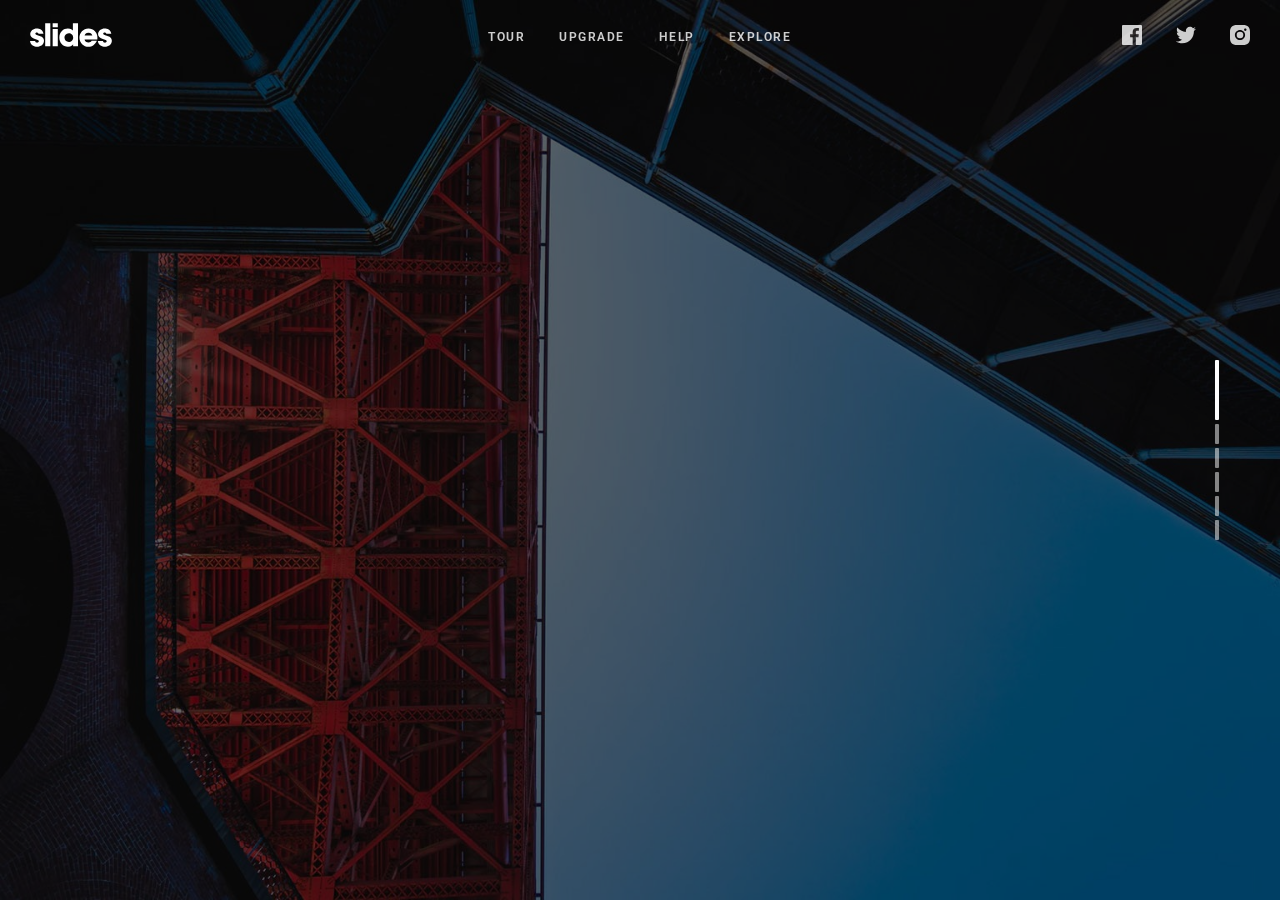
<file: Animated Landing Page Website Template/index.html>
<!doctype html>
<html>
<head>
	<meta charset="UTF-8">
	<meta name="viewport" content="width=device-width, height=device-height, initial-scale=1.0, viewport-fit=cover">
	<meta name="apple-mobile-web-app-capable" content="yes" />

	<!-- Page Title -->
	<title>New Template — Slides 4.1 Template Generator</title>

	<!-- Compressed Styles -->
	<link href="css/slides.min.css?41331" rel="stylesheet" type="text/css">

	<!-- Custom Styles -->
	<!-- <link href="css/custom.css" rel="stylesheet" type="text/css"> -->

	<!-- jQuery 3.3.1 -->
	<script src="https://ajax.googleapis.com/ajax/libs/jquery/3.3.1/jquery.min.js"></script>

	<!-- Compressed Scripts -->
	<script src="js/slides.min.js?41331" type="text/javascript"></script>

	<!-- Custom Scripts -->
	<!-- <script src="js/custom.js" type="text/javascript"></script> -->

	<!-- Fonts and Material Icons -->
	<link rel="stylesheet" as="font" href="https://fonts.googleapis.com/css?family=Roboto:100,300,400,500,600,700|Material+Icons"/>
 
</head>
<body class="slides chain simplifiedMobile animated">
		
<!-- SVG Library -->
<svg xmlns="http://www.w3.org/2000/svg" style="display:none">
  
  <symbol id="logo" viewBox="0 0 106 31"><title>Slides Framework</title><path d="M17.413 14.04c-.56-5.84-5.6-7-8.52-7-4.6 0-8.6 2.92-8.6 7.52 0 3 2.4 4.88 5.28 5.8 4.24 1.64 5.88 1.84 5.88 3.36 0 1.08-1.2 1.72-2.32 1.72-.28 0-2.24 0-2.52-2.04h-6.6c.6 5.84 5.68 7.36 9.04 7.36 4.92 0 9.04-2.88 9.04-7.76 0-4.8-4-5.92-7.76-6.96-1.76-.52-3.4-1.2-3.4-2.2 0-.6.48-1.48 1.88-1.48 1.96 0 2.04 1.2 2.08 1.68h6.52zm2.222 15.96h6.64v-29.6h-6.64v29.6zm9.662-24.56h6.64v-5.04h-6.64v5.04zm0 24.56h6.64v-22.2h-6.64v22.2zm32.782-29.6h-6.64v9.28c-.72-.72-2.6-2.64-6.52-2.64-5.64 0-11 4.28-11 11.8 0 6.68 4.4 11.88 11.12 11.88 4.48 0 6.08-2.2 6.72-3.12v2.4h6.32v-29.6zm-17.52 18.4c0-2.56 1.8-5.56 5.64-5.56 1.56 0 2.96.56 3.96 1.56 1 .96 1.64 2.32 1.64 3.92.08 1.64-.52 3.08-1.56 4.12s-2.52 1.68-4.12 1.68c-3.12 0-5.56-2.28-5.56-5.68v-.04zm42.502 2.4c.52-4.08-.32-7.64-3.12-10.64-2.08-2.2-5-3.52-8.4-3.52-6.76 0-11.64 5.72-11.64 11.92 0 6.6 5.4 11.76 11.76 11.76 2.28 0 4.48-.68 6.32-2 1.88-1.28 3.44-3.2 4.52-5.68h-6.8c-.8 1.16-1.92 2.08-4.04 2.08-2.6 0-4.84-1.56-5.12-3.92h16.52zm-16.44-5.04c.16-1.04 1.52-3.52 4.96-3.52s4.8 2.48 4.96 3.52h-9.92zm34.502-2.12c-.56-5.84-5.6-7-8.52-7-4.6 0-8.6 2.92-8.6 7.52 0 3 2.4 4.88 5.28 5.8 4.24 1.64 5.88 1.84 5.88 3.36 0 1.08-1.2 1.72-2.32 1.72-.28 0-2.24 0-2.52-2.04h-6.6c.6 5.84 5.68 7.36 9.04 7.36 4.92 0 9.04-2.88 9.04-7.76 0-4.8-4-5.92-7.76-6.96-1.76-.52-3.4-1.2-3.4-2.2 0-.6.48-1.48 1.88-1.48 1.96 0 2.04 1.2 2.08 1.68h6.52z"/></symbol>

  <symbol id="logo-icon" viewBox="0 0 50 41"><title>Slides Framework</title><path d="M4,12h42c2.2,0,4,1.8,4,4v21c0,2.2-1.8,4-4,4H4c-2.2,0-4-1.8-4-4V16C0,13.8,1.8,12,4,12z"/><path opacity="0.6" d="M45.5,9h-41C3.7,9,3,8.3,3,7.5v0C3,6.7,3.7,6,4.5,6h41C46.3,6,47,6.7,47,7.5v0C47,8.3,46.3,9,45.5,9z"/><path opacity="0.4" d="M7.5,0h35C43.3,0,44,0.7,44,1.5v0C44,2.3,43.3,3,42.5,3h-35C6.7,3,6,2.3,6,1.5v0C6,0.7,6.7,0,7.5,0z"/></symbol>
  
  <symbol id="close" viewBox="0 0 30 30"><path d="M15 0c-8.3 0-15 6.7-15 15s6.7 15 15 15 15-6.7 15-15-6.7-15-15-15zm5.7 19.3c.4.4.4 1 0 1.4-.2.2-.4.3-.7.3s-.5-.1-.7-.3l-4.3-4.3-4.3 4.3c-.2.2-.4.3-.7.3s-.5-.1-.7-.3c-.4-.4-.4-1 0-1.4l4.3-4.3-4.3-4.3c-.4-.4-.4-1 0-1.4s1-.4 1.4 0l4.3 4.3 4.3-4.3c.4-.4 1-.4 1.4 0s.4 1 0 1.4l-4.3 4.3 4.3 4.3z"/></symbol>
  
  <symbol id="close-small" viewBox="0 0 11 11"><path d="M6.914 5.5l3.793-3.793c.391-.391.391-1.023 0-1.414s-1.023-.391-1.414 0l-3.793 3.793-3.793-3.793c-.391-.391-1.023-.391-1.414 0s-.391 1.023 0 1.414l3.793 3.793-3.793 3.793c-.391.391-.391 1.023 0 1.414.195.195.451.293.707.293s.512-.098.707-.293l3.793-3.793 3.793 3.793c.195.195.451.293.707.293s.512-.098.707-.293c.391-.391.391-1.023 0-1.414l-3.793-3.793z"/></symbol>

  <symbol id="arrow-left" viewBox="0 0 29 56"><path d="M28.7.3c.4.4.4 1 0 1.4l-26.3 26.3 26.3 26.3c.4.4.4 1 0 1.4-.4.4-1 .4-1.4 0l-27-27c-.4-.4-.4-1 0-1.4l27-27c.3-.3 1-.4 1.4 0z"/></symbol>
  
  <symbol id="arrow-right" viewBox="0 0 29 56"><path d="M.3 55.7c-.4-.4-.4-1 0-1.4l26.3-26.3-26.3-26.3c-.4-.4-.4-1 0-1.4.4-.4 1-.4 1.4 0l27 27c.4.4.4 1 0 1.4l-27 27c-.3.3-1 .4-1.4 0z"/></symbol>

  <symbol id="back" viewBox="0 0 20 20"><path d="M2.3 10.7l5 5c.4.4 1 .4 1.4 0s.4-1 0-1.4l-3.3-3.3h11.6c.6 0 1-.4 1-1s-.4-1-1-1h-11.6l3.3-3.3c.4-.4.4-1 0-1.4-.2-.2-.4-.3-.7-.3s-.5.1-.7.3l-5 5c-.2.2-.3.5-.3.7 0 .2.1.5.3.7z"/></symbol>
  
  <symbol id="menu" viewBox="0 0 18 18"><path d="M16 5h-14c-.6 0-1-.4-1-1 0-.5.4-1 1-1h14c.5 0 1 .4 1 1s-.4 1-1 1zm-14 5h14c.5 0 1-.4 1-1 0-.5-.4-1-1-1h-14c-.6 0-1 .4-1 1s.4 1 1 1zm14 3h-14c-.5 0-1 .4-1 1 0 .5.4 1 1 1h14c.5 0 1-.4 1-1s-.4-1-1-1z"/></symbol>
  
  <symbol id="share" viewBox="0 0 18 18"><path d="M16 8c-.6 0-1 .4-1 1v6h-12v-6c0-.6-.4-1-1-1s-1 .4-1 1v6c0 1.1.9 2 2 2h12c1.1 0 2-.9 2-2v-6c0-.6-.4-1-1-1zm-2.3-2.3c.4-.4.4-1 0-1.4l-4-4c-.4-.4-1-.4-1.4 0l-4 4c-.4.4-.4 1 0 1.4s1 .4 1.4 0l2.3-2.3v7.6c0 .6.4 1 1 1s1-.4 1-1v-7.6l2.3 2.3c.4.4 1 .4 1.4 0z"/></symbol>

  <symbol id="arrow-down" viewBox="0 0 24 24"><path d="M12 18c-.2 0-.5-.1-.7-.3l-11-10c-.4-.4-.4-1-.1-1.4.4-.4 1-.4 1.4-.1l10.4 9.4 10.3-9.4c.4-.4 1-.3 1.4.1.4.4.3 1-.1 1.4l-11 10c-.1.2-.4.3-.6.3z"/></symbol>
  
  <symbol id="arrow-up" viewBox="0 0 24 24"><path d="M11.9 5.9c.2 0 .5.1.7.3l11 10c.4.4.4 1 .1 1.4-.4.4-1 .4-1.4.1l-10.4-9.4-10.3 9.4c-.4.4-1 .3-1.4-.1-.4-.4-.3-1 .1-1.4l11-10c.1-.2.4-.3.6-.3z"/></symbol>
  
  <symbol id="arrow-top" viewBox="0 0 18 18"><path d="M15.7 7.3l-6-6c-.4-.4-1-.4-1.4 0l-6 6c-.4.4-.4 1 0 1.4.4.4 1 .4 1.4 0l4.3-4.3v11.6c0 .6.4 1 1 1s1-.4 1-1v-11.6l4.3 4.3c.2.2.4.3.7.3s.5-.1.7-.3c.4-.4.4-1 0-1.4z"/></symbol>
  
  <symbol id="play" viewBox="0 0 30 30"><path d="M7 30v-30l22 15z"/></symbol>
  
  <symbol id="chat" viewBox="0 0 18 18"><path d="M5,17c-0.2,0-0.3,0-0.4-0.1C4.2,16.7,4,16.4,4,16v-2H2c-1.1,0-2-0.9-2-2V3c0-1.1,0.9-2,2-2h14c1.1,0,2,0.9,2,2v9 c0,1.1-0.9,2-2,2H9.3l-3.7,2.8C5.4,16.9,5.2,17,5,17z M2,12h3.5C5.8,12,6,12.2,6,12.5V14l2.4-1.8C8.6,12.1,8.8,12,9,12h7V3H2V12z M13,7H5C4.4,7,4,6.6,4,6s0.4-1,1-1h8c0.6,0,1,0.4,1,1S13.6,7,13,7z M13,10H5c-0.6,0-1-0.4-1-1s0.4-1,1-1h8c0.6,0,1,0.4,1,1 S13.6,10,13,10z"/></symbol>

  <symbol id="mail" viewBox="0 0 18 18"><path d="M16 2h-14c-1.1 0-2 .9-2 2v10c0 1.1.9 2 2 2h14c1.1 0 2-.9 2-2v-10c0-1.1-.9-2-2-2zm0 2v.5l-7 4.3-7-4.4v-.4h14zm-14 10v-7.2l6.5 4c.1.1.3.2.5.2s.4-.1.5-.2l6.5-4v7.2h-14z"/></symbol>

  <symbol id="sound-on" viewBox="0 0 18 18"><path d="M8.5,0.1C8.1-0.1,7.7,0,7.4,0.2L3.7,3H2C0.9,3,0,3.9,0,5v6c0,1.1,0.9,2,2,2h1.7l3.7,2.8C7.6,15.9,7.8,16,8,16 c0.2,0,0.3,0,0.4-0.1C8.8,15.7,9,15.4,9,15V1C9,0.6,8.8,0.3,8.5,0.1z M7,13l-2.4-1.8C4.4,11.1,4.2,11,4,11l-2,0l0-6h2 c0.2,0,0.4-0.1,0.6-0.2L7,3V13z M11.7,9.9l0.7,1.9C13.9,11.2,15,9.7,15,8c0-1.7-1.1-3.2-2.7-3.8l-0.7,1.9C12.5,6.4,13,7.2,13,8C13,8.9,12.5,9.6,11.7,9.9z M12.2,1.1l-0.3,2C14.3,3.5,16,5.6,16,8s-1.8,4.5-4.2,4.9l0.3,2C15.6,14.3,18,11.4,18,8C18,4.6,15.6,1.7,12.2,1.1z"/></symbol>
  
  <symbol id="sound-off" viewBox="0 0 18 18"><path d="M15.9,8l1.8-1.8c0.4-0.4,0.4-1,0-1.4s-1-0.4-1.4,0l-1.8,1.8l-1.8-1.8c-0.4-0.4-1-0.4-1.4,0s-0.4,1,0,1.4L13.1,8l-1.8,1.8 c-0.4,0.4-0.4,1,0,1.4c0.2,0.2,0.5,0.3,0.7,0.3s0.5-0.1,0.7-0.3l1.8-1.8l1.8,1.8c0.2,0.2,0.5,0.3,0.7,0.3s0.5-0.1,0.7-0.3 c0.4-0.4,0.4-1,0-1.4L15.9,8z M8.5,0.1C8.1-0.1,7.7,0,7.4,0.2L3.7,3H2C0.9,3,0,3.9,0,5v6c0,1.1,0.9,2,2,2h1.7l3.7,2.8C7.6,15.9,7.8,16,8,16 c0.2,0,0.3,0,0.4-0.1C8.8,15.7,9,15.4,9,15V1C9,0.6,8.8,0.3,8.5,0.1z M7,13l-2.4-1.8C4.4,11.1,4.2,11,4,11l-2,0l0-6h2 c0.2,0,0.4-0.1,0.6-0.2L7,3V13z"/></symbol>
  
  <!-- social -->
  <symbol id="apple" viewBox="-1 1 24 24"><path d="M17.6 13.8c0-3 2.5-4.5 2.6-4.6-1.4-2.1-3.6-2.3-4.4-2.4-1.9-.2-3.6 1.1-4.6 1.1-.9 0-2.4-1.1-4-1-2 0-3.9 1.2-5 3-2.1 3.7-.5 9.1 1.5 12.1 1 1.5 2.2 3.1 3.8 3 1.5-.1 2.1-1 3.9-1s2.4 1 4 1 2.7-1.5 3.7-2.9c1.2-1.7 1.6-3.3 1.7-3.4-.1-.1-3.2-1.3-3.2-4.9zm-3.1-9c.8-1 1.4-2.4 1.2-3.8-1.2 0-2.7.8-3.5 1.8-.8.9-1.5 2.3-1.3 3.7 1.4.1 2.8-.7 3.6-1.7z"/></symbol>

  <symbol id="dribbble" viewBox="0 0 24 24"><path d="M12 0c-6.7 0-12 5.3-12 12s5.3 12 12 12 12-5.3 12-12-5.3-12-12-12zm7.9 5.7c1.3 1.7 2.1 3.9 2.3 6.1-.4-.1-2.4-.4-4.7-.4-.8 0-1.5 0-2.3.1 0-.1-.1-.3-.3-.5l-.7-1.5c3.7-1.4 5.3-3.4 5.7-3.8zm-7.9-3.8c2.5 0 4.9.9 6.7 2.5-.3.4-1.9 2.3-5.2 3.6-1.6-2.9-3.3-5.3-3.7-5.9.6-.1 1.4-.2 2.2-.2zm-4.4 1c.4.6 2.1 3 3.7 5.8-4.4 1.2-8.2 1.2-9.2 1.2h-.1c.8-3.1 2.9-5.6 5.6-7zm-5.7 9.1v-.3h.3c1.2 0 5.6-.1 10.1-1.5l.8 1.6c-.1 0-.3 0-.4.1-5.1 1.6-7.9 6-8.3 6.7-1.6-1.7-2.5-4.1-2.5-6.6zm10.1 10.1c-2.3 0-4.4-.8-6.1-2.1.3-.5 2.4-4.4 7.9-6.3 1.3 3.6 2 6.7 2.1 7.6-1.2.6-2.6.8-3.9.8zm5.7-1.8c-.1-.8-.7-3.6-2-7.1.7-.1 1.3-.1 2-.1 2.1 0 3.7.4 4.1.5-.3 2.8-1.8 5.2-4.1 6.7z"/></symbol>

  <symbol id="facebook" viewBox="0 0 24 24"><path d="M24 1.3v21.3c0 .7-.6 1.3-1.3 1.3h-6.1v-9.3h3.1l.5-3.6h-3.6v-2.2c0-1.1.3-1.8 1.8-1.8h1.9v-3.2c-.3 0-1.5-.1-2.8-.1-2.8 0-4.7 1.7-4.7 4.8v2.7h-3.1v3.6h3.1v9.2h-11.5c-.7 0-1.3-.6-1.3-1.3v-21.4c0-.7.6-1.3 1.3-1.3h21.3c.8 0 1.4.6 1.4 1.3z"/></symbol>

  <symbol id="facebook2" viewBox="0 0 512 512"><path d="M288 176v-64c0-17.664 14.336-32 32-32h32v-80h-64c-53.024 0-96 42.976-96 96v80h-64v80h64v256h96v-256h64l32-80h-96z"/></symbol>
   
  <symbol id="fb-like" viewBox="0 0 20 20"><path d="M0 8v12h5v-12h-5zm2.5 10.8c-.4 0-.8-.3-.8-.8 0-.4.3-.8.8-.8s.8.3.8.8c0 .4-.4.8-.8.8zm3.5-.8h9.5c1.1 0 1.7-1 1.7-1.7 0-.3-.4-1-.4-1 1.4-.3 1.7-1.2 1.7-1.7-.1-.5-.3-.9-.5-1 1-.4 1.5-1.1 1.4-1.9-.1-.8-1-1.5-1-1.5 1-.6.9-1.5.9-1.5-.3-1.3-1.5-1.7-1.7-1.7h-5.6s.3-.5.3-2.4-1.3-3.6-2.6-3.6c0 0-.7.1-1 .3v3.5l-2.7 4.4v9.8z"/></symbol>
  
  <symbol id="googlePlus" viewBox="0 1 24 24"><path d="M7.8 13.5h4.6c-.6 2-2.5 3.4-4.6 3.4-2.7 0-4.9-2.2-4.9-4.9s2.2-4.9 4.9-4.9c1.1 0 2.1.3 3 1l1.8-2.4c-1.4-1.1-3-1.6-4.8-1.6-4.3 0-7.9 3.5-7.9 7.9s3.5 7.9 7.9 7.9 7.9-3.5 7.9-7.9v-1.5h-7.9v3zM21.7 11v-2.2h-2v2.2h-2.2v2h2.2v2.2h2v-2.2h2.2v-2z"/></symbol>
  
  <symbol id="instagram" viewBox="0 0 20 20"><circle cx="10" cy="10" r="3.3"/><path d="M13,0H7C2.2,0,0,2.2,0,7v6c0,4.8,2.1,7,7,7h6c4.8,0,7-2.2,7-7V7C20,2.2,17.9,0,13,0z M10,15.1c-2.8,0-5.1-2.3-5.1-5.1 S7.2,4.9,10,4.9s5.1,2.3,5.1,5.1S12.8,15.1,10,15.1z M15.3,5.9c-0.7,0-1.2-0.5-1.2-1.2c0-0.7,0.5-1.2,1.2-1.2s1.2,0.5,1.2,1.2 C16.5,5.3,16,5.9,15.3,5.9z"/></symbol>

  <symbol id="behance" viewBox="0 0 511.958 511.958"><path d="M210.624 240.619c10.624-5.344 18.656-11.296 24.16-17.728 9.792-11.584 14.624-26.944 14.624-45.984 0-18.528-4.832-34.368-14.496-47.648-16.128-21.632-43.424-32.704-82.016-33.28h-152.896v312.096h142.56c16.064 0 30.944-1.376 44.704-4.192 13.76-2.848 25.664-8.064 35.744-15.68 8.96-6.624 16.448-14.848 22.4-24.544 9.408-14.656 14.112-31.264 14.112-49.76 0-17.92-4.128-33.184-12.32-45.728-8.288-12.544-20.448-21.728-36.576-27.552zm-147.552-90.432h68.864c15.136 0 27.616 1.632 37.408 4.864 11.328 4.704 16.992 14.272 16.992 28.864 0 13.088-4.32 22.24-12.864 27.392-8.608 5.152-19.776 7.744-33.472 7.744h-76.928v-68.864zm108.896 198.24c-7.616 3.68-18.336 5.504-32.064 5.504h-76.832v-83.232h77.888c13.568.096 24.128 1.888 31.68 5.248 13.44 6.08 20.128 17.216 20.128 33.504 0 19.2-6.912 32.128-20.8 38.976zM327.168 110.539h135.584v38.848h-135.584zM509.856 263.851c-2.816-18.08-9.024-33.984-18.688-47.712-10.592-15.552-24.032-26.944-40.384-34.144-16.288-7.232-34.624-10.848-55.04-10.816-34.272 0-62.112 10.72-83.648 32-21.472 21.344-32.224 52.032-32.224 92.032 0 42.656 11.872 73.472 35.744 92.384 23.776 18.944 51.232 28.384 82.4 28.384 37.728 0 67.072-11.232 88.032-33.632 13.408-14.144 20.992-28.064 22.656-41.728h-62.464c-3.616 6.752-7.808 12.032-12.608 15.872-8.704 7.04-20.032 10.56-33.92 10.56-13.216 0-24.416-2.912-33.76-8.704-15.424-9.28-23.488-25.536-24.512-48.672h170.464c.256-19.936-.384-35.264-2.048-45.824zm-166.88 5.984c2.24-15.008 7.68-26.912 16.32-35.712 8.64-8.768 20.864-13.184 36.512-13.216 14.432 0 26.496 4.128 36.32 12.416 9.696 8.352 15.168 20.48 16.288 36.512h-105.44z"/></symbol>
  
  <symbol id="linkedin" viewBox="0 0 24 24"><path d="M5.9 21.9h-4.7v-14.2h4.7v14.2zm-2.3-16.1c-1.6 0-2.6-1.1-2.6-2.5s1-2.5 2.7-2.5c1.6 0 2.6 1 2.6 2.5-.1 1.4-1.2 2.5-2.7 2.5zm19.2 16.1h-4.7v-7.6c0-2-.7-3.3-2.3-3.3-1.3 0-2.1.9-2.5 1.7-.1.3-.1.8-.1 1.2v7.9h-4.7v-14.1h4.7v2c.7-.9 1.7-2.3 4.3-2.3 3.1 0 5.5 2.1 5.5 6.4v8.2h-.2z"/></symbol>

  <symbol id="medium" viewBox="0 0 130.8 104"><path d="M15.5 21.2c.2-1.6-.5-3.2-1.7-4.3l-12.1-14.7v-2.2h38l29.3 64.4 25.8-64.4h36.2v2.2l-10.5 10c-.9.7-1.3 1.8-1.2 2.9v73.7c0 1.1.3 2.2 1.2 2.9l10.2 10v2.2h-51.3v-2.2l10.6-10.2c1-1 1-1.3 1-2.9v-59.6l-29.4 74.7h-4l-34.2-74.7v50.3c0 2.2.4 4.2 1.9 5.7l13.7 16.8v2.2h-39v-2.2l13.8-16.7c1.5-1.5 1.8-3.3 1.8-5.7l-.1-58.2z"/></symbol>
  
  <symbol id="pinterest" viewBox="0 0 24 24"><path d="M5.9 13.9c1.2-2-.4-2.5-.6-4-1-6.1 7.1-10.2 11.4-6 2.9 2.9 1 12-3.7 11-4.6-.9 2.2-8.1-1.4-9.5-3-1.1-4.6 3.6-3.2 5.9-.8 4-2.5 7.7-1.8 12.7 2.3-1.7 3.1-4.8 3.7-8.1 1.2.7 1.8 1.4 3.3 1.5 5.5.4 8.6-5.4 7.8-10.7-.7-4.7-5.5-7.1-10.6-6.6-4.1.4-8.1 3.7-8.3 8.3-.1 2.8.7 4.9 3.4 5.5z"/></symbol>
  
  <symbol id="stumbleupon" viewBox="0 0 24 24"><path d="M13.3 9.6l1.6.8 2.5-.8v-1.4c0-3-2.4-5.4-5.4-5.4s-5.4 2.4-5.4 5.4v7.5c0 .7-.6 1.3-1.3 1.3s-1.3-.6-1.3-1.3v-3.2h-4v3.2c0 3 2.4 5.4 5.4 5.4s5.4-2.4 5.4-5.4v-7.5c0-.7.6-1.3 1.3-1.3s1.3.6 1.3 1.3l-.1 1.4zm6.6 2.9v3.2c0 .7-.6 1.3-1.3 1.3s-1.3-.6-1.3-1.3v-3.2l-2.5.8-1.6-.8v3.2c0 3 2.4 5.4 5.4 5.4s5.4-2.4 5.4-5.4v-3.2h-4.1z"/></symbol>
  
  <symbol id="twitter" viewBox="0 1 24 23"><path d="M21.5 7.6v.6c0 6.6-5 14.1-14 14.1-2.8 0-5.4-.8-7.6-2.2l1.2.1c2.3 0 4.4-.8 6.1-2.1-2.2 0-4-1.5-4.6-3.4.3.1.6.1.9.1.5 0 .9-.1 1.3-.2-2.1-.6-3.8-2.6-3.8-5 .7.4 1.4.6 2.2.6-1.3-.9-2.2-2.4-2.2-4.1 0-.9.2-1.8.7-2.5 2.4 3 6.1 5 10.2 5.2-.1-.4-.1-.7-.1-1.1 0-2.7 2.2-5 4.9-5 1.4 0 2.7.6 3.6 1.6 1-.3 2.1-.7 3-1.3-.4 1.2-1.1 2.1-2.2 2.7 1-.1 1.9-.4 2.8-.8-.6 1.1-1.4 2-2.4 2.7z"/></symbol>
  
  <symbol id="tumblr" viewBox="0 0 23 23"><path d="M12.573 4.94v-4.94h-3.188c-.072.183-.11.4-.11.622-.034.107-.072.184-.072.293-.328 1.829-1.28 3.11-2.892 3.807-.476.218-.914.253-1.39.218v3.987h2.342c.039 5.603.039 8.493.039 8.64v.332c.294 2.449 1.573 3.914 3.843 4.463.914.257 1.901.366 2.892.366 1.279-.036 2.525-.256 3.771-.659v-4.685c-.731.22-1.395.402-1.977.583-1.135.333-2.087.113-2.857-.619-.073-.11-.183-.257-.221-.403-.106-.586-.178-1.206-.178-1.795v-6.222h5.083v-3.988h-5.085z"/></symbol>

  <symbol id="xing" viewBox="0 0 24 24"><path d="M3.647 4.74c-.208 0-.384.073-.472.216-.091.148-.077.338.02.531l2.34 4.051v.02l-3.678 6.49c-.096.191-.091.383 0 .531.088.142.244.236.452.236h3.461c.518 0 .767-.349.944-.669l3.737-6.608-2.38-4.15c-.172-.307-.433-.649-.964-.649h-3.46zm14.542-4.74c-.517 0-.741.326-.927.659l-7.702 13.658 4.918 9.023c.172.307.437.659.967.659h3.457c.208 0 .371-.079.459-.221.092-.148.09-.343-.007-.535l-4.88-8.915v-.023l7.664-13.551c.096-.191.098-.386.007-.534-.088-.142-.252-.221-.46-.221h-3.496z"/></symbol>

  <symbol id="whatsapp" viewBox="0 0 512 512"><path d="M256.064 0h-.128c-141.152 0-255.936 114.816-255.936 256 0 56 18.048 107.904 48.736 150.048l-31.904 95.104 98.4-31.456c40.48 26.816 88.768 42.304 140.832 42.304 141.152 0 255.936-114.848 255.936-256s-114.784-256-255.936-256zm148.96 361.504c-6.176 17.44-30.688 31.904-50.24 36.128-13.376 2.848-30.848 5.12-89.664-19.264-75.232-31.168-123.68-107.616-127.456-112.576-3.616-4.96-30.4-40.48-30.4-77.216s18.656-54.624 26.176-62.304c6.176-6.304 16.384-9.184 26.176-9.184 3.168 0 6.016.16 8.576.288 7.52.32 11.296.768 16.256 12.64 6.176 14.88 21.216 51.616 23.008 55.392 1.824 3.776 3.648 8.896 1.088 13.856-2.4 5.12-4.512 7.392-8.288 11.744-3.776 4.352-7.36 7.68-11.136 12.352-3.456 4.064-7.36 8.416-3.008 15.936 4.352 7.36 19.392 31.904 41.536 51.616 28.576 25.44 51.744 33.568 60.032 37.024 6.176 2.56 13.536 1.952 18.048-2.848 5.728-6.176 12.8-16.416 20-26.496 5.12-7.232 11.584-8.128 18.368-5.568 6.912 2.4 43.488 20.48 51.008 24.224 7.52 3.776 12.48 5.568 14.304 8.736 1.792 3.168 1.792 18.048-4.384 35.52z"/></symbol>
  
  <symbol id="youtube" viewBox="0 0 24 24"><path d="M23.6 6.3c-.3-1.2-1.4-2.2-2.6-2.3-3-.3-6-.3-9-.3s-6 0-9 .3c-1.2.1-2.3 1.1-2.6 2.3-.4 1.8-.4 3.8-.4 5.7 0 1.9 0 3.9.4 5.7.3 1.2 1.4 2.2 2.6 2.3 3 .3 6 .3 9 .3s6 0 9-.3c1.3-.1 2.3-1.1 2.6-2.4.4-1.7.4-3.7.4-5.6 0-1.9 0-3.9-.4-5.7zm-14.1 9v-6.6l6.5 3.3-6.5 3.3z"/></symbol>

</svg>

<!-- Navigation -->
<nav class="side pole">
  <div class="navigation">
    <ul></ul>
  </div>
</nav>

<!-- Panel Top #08 -->
<nav class="panel top">
  <div class="sections desktop">
    <div class="left"><a href="#" title="Slides Framework"><svg style="width:82px;height:24px"><use xmlns:xlink="http://www.w3.org/1999/xlink" xlink:href="#logo"></use></svg></a></div>
    <div class="center">
      <ul class="menu uppercase">
        <li><a href="#">Tour</a></li>
        <li><a href="#">Upgrade</a></li>
        <li><a href="#">Help</a></li>
        <li><a href="#">Explore</a></li>
      </ul>
    </div>
    <div class="right">
      <ul class="menu trim">
        <li><a href="http://facebook.com/designmodo" target="_blank"><svg><use xmlns:xlink="http://www.w3.org/1999/xlink" xlink:href="#facebook"></use></svg></a></li>
        <li><a href="http://twitter.com/designmodo" target="_blank"><svg><use xmlns:xlink="http://www.w3.org/1999/xlink" xlink:href="#twitter"></use></svg></a></li>
        <li class="cropRight"><a href="http://instagram.com/designmodo" class="trimRight" target="_blank"><svg><use xmlns:xlink="http://www.w3.org/1999/xlink" xlink:href="#instagram"></use></svg></a></li>
      </ul>
    </div>
  </div>
  <div class="sections compact hidden">
    <div class="left"><a href="#" title="Slides Framework"><svg style="width:82px;height:24px"><use xmlns:xlink="http://www.w3.org/1999/xlink" xlink:href="#logo"></use></svg></a></div>
    <div class="right"><span class="button actionButton sidebarTrigger" data-sidebar-id="1"><svg><use xmlns:xlink="http://www.w3.org/1999/xlink" xlink:href="#menu"></use></svg></span></div>
  </div>
</nav>

<!-- Sidebar -->
<nav class="sidebar" data-sidebar-id="1">
  <div class="close"><svg><use xmlns:xlink="http://www.w3.org/1999/xlink" xlink:href="#close"></use></svg></div>
  <div class="content">
    <a href="#" class="logo"><svg width="37" height="30"><use xmlns:xlink="http://www.w3.org/1999/xlink" xlink:href="#logo-icon"></use></svg></a>
    <ul class="mainMenu margin-top-3">
      <li><a href="#">All Goods</a></li>
      <li><a href="#">UI Kits</a></li>
      <li><a href="#">Icons</a></li>
      <li><a href="#">Mockups</a></li>
      <li><a href="#">Toolkit</a></li>
    </ul>
    <ul class="subMenu small opacity-8">
      <li><a href="#">Submit Product</a></li>
      <li><a href="#">FAQ</a></li>
      <li><a href="#">License</a></li>
      <li><a href="#">Terms & Conditions</a></li>
      <li><a href="#">Privacy Policy</a></li>
      <li><a href="#">Contact Us</a></li>
    </ul>
    <ul class="social opacity-8">
      <li><a href="#"><svg><use xmlns:xlink="http://www.w3.org/1999/xlink" xlink:href="#facebook"></use></svg></a></li>
      <li><a href="#"><svg><use xmlns:xlink="http://www.w3.org/1999/xlink" xlink:href="#twitter"></use></svg></a></li>
      <li><a href="#"><svg><use xmlns:xlink="http://www.w3.org/1999/xlink" xlink:href="#instagram"></use></svg></a></li>
    </ul>
  </div>
</nav>




<!-- Slide 1 (#09) -->
<section class="slide fade-6 kenBurns">
  <div class="content">
    <div class="container">
      <div class="wrap">

        <div class="fix-12-12">
          <div class="fix-3-12">
            <svg height="77" class="wide ae-1 fromCenter"><use xmlns:xlink="http://www.w3.org/1999/xlink" xlink:href="#logo"></use></svg>
          </div>
          <div class="button play small white popupTrigger ae-2 fromCenter margin-top-6 margin-bottom-6" data-popup-id="9">
            <svg><use xmlns:xlink="http://www.w3.org/1999/xlink" xlink:href="#play"></use></svg>
          </div>
          <p class="ae-3"><span class="opacity-8">Start now and get <b>free bonus</b> on account</span></p>
          <form class="slides-form" action="#" autocomplete="off">
            <input type="email" class="input-9 ae-4 fromCenter" name="user-email" placeholder="Email" val=""/>
            <input type="password" class="input-9 ae-5 fromCenter" name="user-password" placeholder="Password" val=""/>
            <input type="password" class="input-9 ae-6 fromCenter" name="confirm-password" placeholder="Confirm the password" val=""/>
            <button type="submit" class="button blue gradient ae-7 fromCenter" name="button">Get Started</button>
          </form>
        </div>

      </div>
    </div>
  </div>
  <div class="background" style="background-image:url(assets/img/background/img-09.jpg)"></div>
</section>

<!-- Popup Video -->
<div class="popup autoplay" data-popup-id="9">
  <div class="close"><svg><use xmlns:xlink="http://www.w3.org/1999/xlink" xlink:href="#close"></use></svg></div>
  <div class="content">
    <div class="container">
      <div class="wrap">
        <div class="fix-10-12">
          <div class="embedVideo popupContent">
            <iframe src="https://www.youtube.com/embed/g8yBqxTiHSs" frameborder="0" allow="accelerometer; autoplay; encrypted-media; gyroscope; picture-in-picture" allowfullscreen></iframe>
          </div>
        </div>
      </div>
    </div>
  </div>
</div>


<!-- Slide 2 (#15) -->
<section class="slide fade-6 kenBurns fromLeft">
  <div class="content">
    <div class="container">
      <div class="wrap">
      
        <div class="fix-12-12">
          <div class="fix-7-12 left toRight">
            <h1 class="ae-1">Designing a product is designing a relationship</h1>
            <p class="ae-2"><span class="opacity-8">Man was designed in a way in which he must eat in order to give him a solid reason to go to work everyday. This helps to keep him out of trouble. God is&nbsp;wise.</span></p>
            <a class="button blue gradient crop ae-3">Get Started</a>
          </div>
        </div>
        
      </div>
    </div>
  </div>
  <div class="background" style="background-image:url(assets/img/background/img-15.jpg)"></div>
</section>

<!-- Slide 3 (#14) -->
<section class="slide fade-6 kenBurns fromRight">
  <div class="content">
    <div class="container">
      <div class="wrap">
      
        <div class="fix-12-12">
          <div class="fix-6-12 left toLeft">
            <h1 class="ae-1">Designers are meant to be loved, not to be understood.</h1>
            <p class="ae-2"><span class="opacity-8">You must forget all your theories, all your ideas before the subject. What part of these is really your own will be expressed in your&nbsp;expression.</span></p>
            <a class="button blue gradient crop ae-3">Get Started</a>
          </div>
        </div>
            
      </div>  
    </div>
  </div>
  <div class="background" style="background-image:url(assets/img/background/img-14.jpg)"></div>
</section>

<!-- Slide 4 (#89) -->
<section class="slide fade-6 kenBurns">
  <div class="content">
    <div class="container">
      <div class="wrap">

        <div class="fix-12-12">
          <ul class="flex left">
            <li class="col-6-12 fromBottomLeft">
              <p class="opacity-6 margin-bottom-2 ae-1">Case study</p>
              <h1 class="ae-2">The Secret of Success</h1>
              <div class="ae-3"><p class="opacity-8">No matter how many times your amazing, absolutely brilliant work is rejected by the client, for whatever dopey, arbitrary reason, there is often another amazing, absolutely brilliant solution possible.</p></div>
              <ul class="flex">
                <li class="col-6-12 ae-3">
                  <h3 class="margin-top-3">Camera</h3>
                  <p class="tiny opacity-6">Scan entire conversations in a chat-like view.</p>
                </li>
                <li class="col-6-12 ae-4">
                  <h3 class="margin-top-3">Messages</h3>
                  <p class="tiny opacity-6">Quickly swipe messages to your archive or trash.</p>
                </li>
                <li class="col-6-12 ae-5">
                  <h3 class="margin-top-3">Music Center</h3>
                  <p class="tiny opacity-6">Unforgettable feelings through a quality music.</p>
                </li>
                <li class="col-6-12 ae-6">
                  <h3 class="margin-top-3">Channels</h3>
                  <p class="tiny opacity-6">Read reviews, compare customer ratings.</p>
                </li>
              </ul>
            </li>
            <li class="col-1-12">&nbsp;</li>
            <li class="col-5-12 bottom">
              <div class="videoThumbnail shadow rounded popupTrigger margin-bottom-3 ae-7" data-popup-id="89-3">
                <img src="assets/img/image-89-1.jpg" class="wide" alt="Video Thumbnail"/>
              </div>
              <img src="assets/img/image-89-2.jpg" data-action="zoom" class="shadow rounded ae-8" alt="Image"/>
            </li>
          </ul>
        </div>

      </div>
    </div>
  </div>
  <div class="background" style="background-image:url(assets/img/background/img-89.jpg)"></div>
</section>

<!-- Popup Video -->
<div class="popup autoplay" data-popup-id="89-3">
  <div class="close"><svg><use xmlns:xlink="http://www.w3.org/1999/xlink" xlink:href="#close"></use></svg></div>
  <div class="content">
    <div class="container">
      <div class="wrap">
        <div class="fix-10-12">
          <div class="embedVideo popupContent">
            <iframe src="https://www.youtube.com/embed/g8yBqxTiHSs" frameborder="0" allow="accelerometer; autoplay; encrypted-media; gyroscope; picture-in-picture" allowfullscreen></iframe>
          </div>
        </div>
      </div>
    </div>
  </div>
</div>



<!-- Slide 5 (#85) -->
<section class="slide fade-6 kenBurns">
  <div class="content">
    <div class="container">
      <div class="wrap">
      
        <div class="fix-7-12">
          <h1 class="ae-1">Pricing</h1>
          <ul class="grid grid-85 equal margin-top-5 ae-2 fromCenter" data-equal-collapse-width="767">
            <li class="col-6-12 col-tablet-1-2 col-phablet-1-1 margin-bottom-2 ae-3">
              <div class="pad" style="background: #F5FBFE">
                <h3>Moon</h3>
                <div class="price ae-5"><span class="currency">$</span>0</div>
                <div class="ae-5">
                  <h6 class="uppercase bold small opacity-4">No Credit Card Needed</h6>
                </div>
                <div class="margin-top-3 margin-bottom-3 equalElement ae-6">
                  <ul class="p tiny">
                    <li><strong>25 Free Images</strong></li>
                    <li class="opacity-8">Custom Domain</li>
                    <li class="opacity-8">24/7 Customer Support</li>
                  </ul>
                </div>
                <a href="#" class="button green gradient wide cropSides cropBottom ae-7">Try Free</a>
              </div>
            </li>
            <li class="col-6-12 col-tablet-1-2 col-phablet-1-1 ae-4">
              <div class="pad">
                <h3>Planet</h3>
                <div class="price ae-6"><span class="currency">$</span>6</div>
                <div class="ae-6">
                  <h6 class="uppercase bold small opacity-4">Billed per Month</h6>
                </div>
                <div class="margin-top-3 margin-bottom-3 equalElement ae-7">
                  <ul class="p tiny">
                    <li><strong>60 Free Images</strong></li>
                    <li><strong>Mobile-Optimized</strong></li>
                    <li><strong>No Transaction Fees</strong></li>
                    <li class="opacity-8">Custom Domain</li>
                    <li class="opacity-8">24/7 Customer Support</li>
                  </ul>
                </div>
                <a href="#" class="button blue gradient wide cropSides cropBottom ae-8">Purchase</a>
              </div>
            </li>
          </ul>
        </div> 
        
      </div>
    </div>
  </div>
  <div class="background" style="background-image:url(assets/img/background/img-85.jpg)"></div>
</section>

<!-- Slide 6 (#95) -->
<section class="slide fade-6 kenBurns">
  <div class="content">
    <div class="container">
      <div class="wrap">
      
        <div class="fix-6-12">
          <h1 class="huge ae-1 margin-bottom-2">Download Mobile App</h1>
          <p class="hero ae-2 margin-bottom-3"><span class="opacity-8">Learning never exhausts the mind.</span></p>

          <form action="#" autocomplete="off" class="slides-form margin-bottom-3">
            <input type="email" class="ae-3" name="email" placeholder="E-mail address"/>
            <button type="submit" class="button blue gradient ae-4" name="submit">Try it free</button>
          </form>

          <a href="#" class="button hollow ae-5"><img src="assets/img/appstore.jpg" height="63"/></a><a href="#" class="button hollow ae-6"><img src="assets/img/googleplay.jpg" height="63"/></a>
        </div>
                
      </div>
    </div>
  </div>
  <div class="background" style="background-image:url(assets/img/background/img-95.jpg)"></div>
</section>

<!-- Panel Bottom #15 -->
<nav class="panel bottom lastSlideOnly">
  <div class="sections">
    <div class="center"><a href="#" class="opacity-8">Available <svg style="height:21px;"><use xmlns:xlink="http://www.w3.org/1999/xlink" xlink:href="#apple"></use></svg> iPhone</a></div>
  </div>
</nav>

<!-- Loading Progress Bar -->
<div class="progress-bar blue"></div>
		
</body>
</html>
</file>
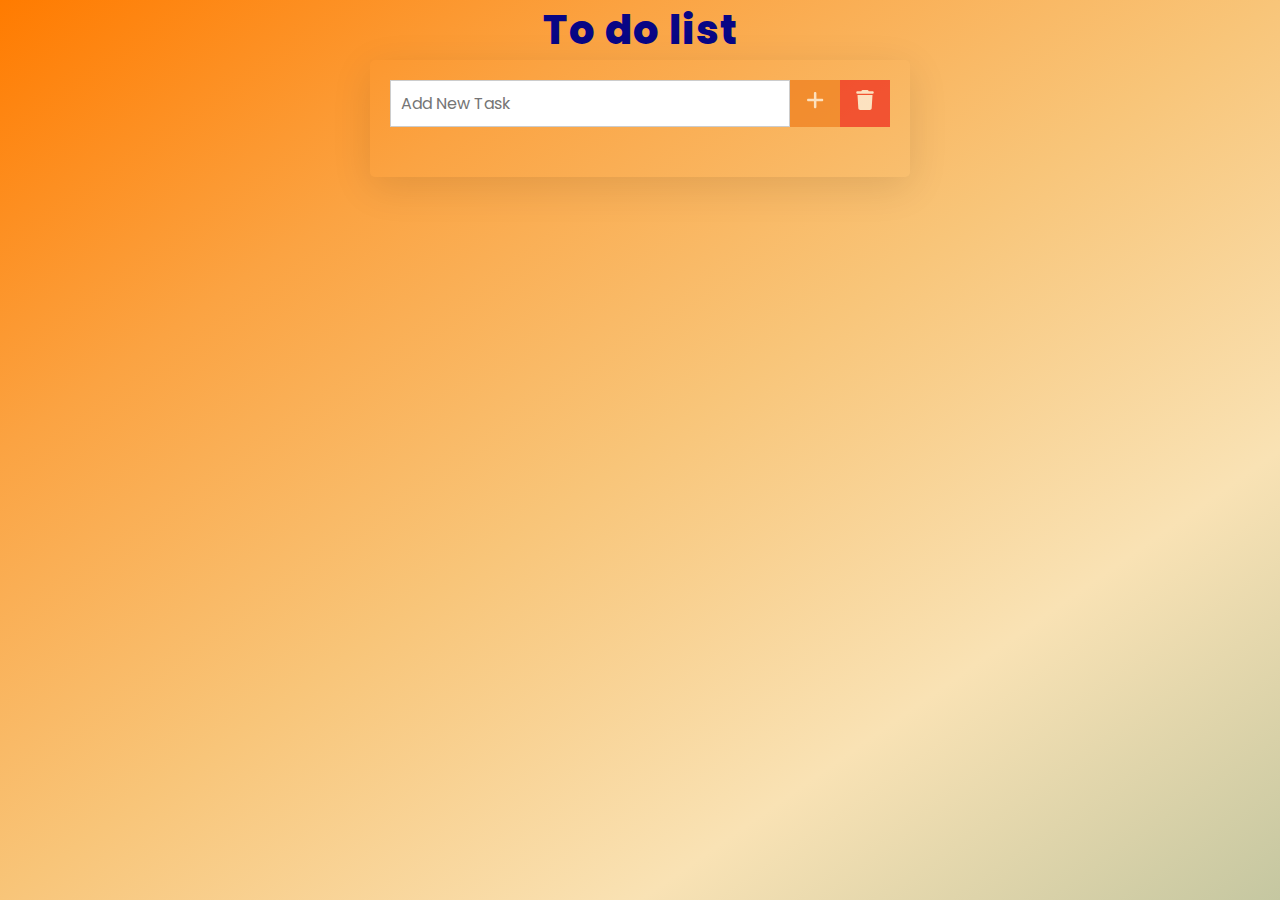
<file: My project/index.html>
<!DOCTYPE html>
<html lang="en">
<head>
    <meta charset="UTF-8">
    <meta http-equiv="X-UA-Compatible" content="IE=edge">
    <meta name="viewport" content="width=device-width, initial-scale=1.0">
    <title>Document</title>
    <link rel="stylesheet" href="https://cdnjs.cloudflare.com/ajax/libs/font-awesome/6.2.0/css/all.min.css"/>
    <link rel="stylesheet" href="./style.css">
</head>
<body>
    <H1 class="title">To do list</H1>

    <div class="todo-list">
        <div class="list-head">
            <input type="text" class="entered-list" placeholder="Add New Task">
            <button class="add-list"><svg xmlns="http://www.w3.org/2000/svg" viewBox="0 0 440 512"><path d="M256 80c0-17.7-14.3-32-32-32s-32 14.3-32 32V224H48c-17.7 0-32 14.3-32 32s14.3 32 32 32H192V432c0 17.7 14.3 32 32 32s32-14.3 32-32V288H400c17.7 0 32-14.3 32-32s-14.3-32-32-32H256V80z"/></svg></button>
            <button class="delete-list"><svg xmlns="http://www.w3.org/2000/svg" viewBox="0 0 448 512"><path d="M135.2 17.7L128 32H32C14.3 32 0 46.3 0 64S14.3 96 32 96H416c17.7 0 32-14.3 32-32s-14.3-32-32-32H320l-7.2-14.3C307.4 6.8 296.3 0 284.2 0H163.8c-12.1 0-23.2 6.8-28.6 17.7zM416 128H32L53.2 467c1.6 25.3 22.6 45 47.9 45H346.9c25.3 0 46.3-19.7 47.9-45L416 128z"/></svg></button>
        </div>

        <div class="tasks">
            <!-- <div class="item completed">
                <p>new item here</p>
                <div class="item-btn">
                    <i class="fa-solid fa-pen-to-square"></i>
                    <i class="fa-duotone fa-down"></i>
                    <i class="fa-solid fa-xmark"></i>
                </div>
            </div> -->
        </div>
    </div>
    <script src="./app.js"></script>
</body>
</html>
</file>
<file: My project/style.css>
@import url('https://fonts.googleapis.com/css2?family=Poppins:wght@200&display=swap');

*{
    margin: 0;
    padding: 0;
    font-family: 'Poppins', sans-serif;
}

body{
    background-image: linear-gradient(to right bottom, #ff7b00, #fba342, #f8c579, #f9e2b4, #c5c7a1);
    display: flex;
    /* justify-content: center; */
    align-items: center;
    flex-direction: column;
    height: 100vh;
    width: 100vw;
}

.title{
    font-size: 40px;
    font-weight: 800;
    color: rgb(8,6,133);
    letter-spacing: 1px;
    /* margin: 30px 0 60px 0; */
}

.todo-list{
    width: 500px;
    padding: 20px;
    box-shadow: 0 10px 40px rgb(0,0,0,0.1);
    border-radius: 5px;
    /* background-color: #fff; */
}

.list-head{
    display: grid;
    grid-template-columns: 4fr 0.5fr 0.5fr;
    /* gap: 20px; */
}

.entered-list{
    padding: 10px;
    /* border-radius: 5px; */
    border: 1px solid #ccc;
    font-size: 16px;
    outline: none;
}

.add-list{
    border: none;
    /* border-radius: 5px; */
    background-color: rgb(238, 116, 17);
    outline: none;
    font-size: 16px;
    /* color: white; */
    fill: white;
    cursor: pointer;
    opacity: 0.6;
    pointer-events: none;
}
.add-list svg{
    width: 20px;
    height: 20px;
}

/* delete lsit*/
.delete-list{
    border: none;
    /* border-radius: 5px; */
    background-color: rgb(238, 17, 17);
    outline: none;
    font-size: 16px;
    /* color: white; */
    fill: white;
    cursor: pointer;
    opacity: 0.6;
    pointer-events: none;
}
.delete-list svg{
    width: 20px;
    height: 20px;
}
.add-list.active{
    opacity: 1;
    pointer-events: all;
}
.delete-list.active{
    opacity: 1;
    pointer-events: all;
}

.tasks{
    /* background-color: white; */
    display: grid;
    grid-template-columns: 3fr 1fr;
    margin-top: 30px;
}

.item{
    background-color: white;
    padding: 10px;
    box-shadow: 0 10px 30px rgba(0,0,0,0.1);
    margin-bottom: 20px;
    align-items: center;
}

.item p{
    /* background-color: white; */
    font-size: 20px;
    color: #111;    
    letter-spacing: 1px;
    padding: 0 25px 0 15px;
    font-weight: bolder;

}
.item.completed p{
    text-decoration: line-through;
    color: #11111180;

}
.item-btn{
    background-color: white;
    padding: 10px;
    /* display: flex;
    align-items: center; */
    display: grid;
    grid-template-columns: 1fr 1fr 1fr;
    color:black;
    gap: 10px;
    /* margin-top: 5px; */
    margin-bottom: 20px;
}

.item-btn i {

    /* color: rgb(8,6,133); */

    font-size: 18px;
    cursor: pointer;
}
</file>
<file: Animated Landing Page Website Template/css/slides.min.css>
@charset "UTF-8";.dialog,body,html{-webkit-tap-highlight-color:transparent}body,html,img{max-width:100%}.button.actionButton svg,.button.play svg,.button:not(.stroke) svg,.slide.whiteSlide .button.actionButton svg,.slides{fill:#fff}.button svg,.button svg *{pointer-events:none!important}.material-icons,.slides{-webkit-font-smoothing:antialiased}.button,.container .wrap,.slides-form.center input,.slides-form.center textarea{text-align:center}.button,.material-icons,.music-96 .sc-trackslist a,.navigation li[data-title]:before,.nobr,.nowrap,.panel .sections .menu,.panel .sections>div{white-space:nowrap}a,abbr,acronym,address,applet,article,aside,audio,b,big,blockquote,body,canvas,caption,center,cite,code,dd,del,details,dfn,div,dl,dt,em,embed,fieldset,figcaption,figure,footer,form,h1,h2,h3,h4,h5,h6,header,hgroup,hr,html,i,iframe,img,ins,kbd,label,legend,li,mark,menu,nav,object,ol,output,p,pre,q,ruby,s,samp,section,small,span,strike,strong,sub,summary,sup,table,tbody,td,tfoot,th,thead,time,tr,tt,u,ul,var,video{border:0;vertical-align:baseline;margin:0;padding:0}article,aside,details,figcaption,figure,footer,header,hgroup,menu,nav,section{display:block}.button,.button.actionButton,.dot,.dot:after,.material-icons,img{display:inline-block}li,ol,ul{list-style:none}blockquote,q{quotes:none}blockquote:after,blockquote:before,q:after,q:before{content:none}table{border-collapse:collapse;border-spacing:0}b,strong{font-weight:600}html{position:static!important;top:0!important;box-sizing:border-box;margin:0;padding:0;overflow:hidden;-webkit-backface-visibility:hidden;backface-visibility:hidden}*,:after,:before{box-sizing:inherit}body{position:absolute;width:100%;height:100%}body,html{overflow-x:hidden}html.scrollable,html.scrollable body{overflow-y:auto;-webkit-overflow-scrolling:touch}.button,.content,.slide{overflow:hidden}img.round{border-radius:999px}img.rounded{border-radius:6px}.slides{color:#fff;font-family:Roboto,sans-serif;-webkit-hyphens:none;-ms-hyphens:none;hyphens:none;background:#111}.slides.bodyWhite{background:#fff}.slides.desktopSwipe{cursor:-webkit-grab}.slides.desktopSwipe:active{cursor:-webkit-grabbing}.slides.desktopSwipe .slide .container .wrap{cursor:inherit}.button,.dropdownTrigger,.helpBubble,.popupTrigger,.sidebarTrigger,.videoThumbnail,a{cursor:pointer}a{color:inherit;text-decoration:none;transition:.35s}a.underline{text-decoration:underline}.button,.dialog li{text-decoration:none}a:hover{transition:.15s;opacity:.8}.h1,h1{font-size:42px;line-height:1.285;font-weight:300;margin-bottom:20px;letter-spacing:-.036em}.h1.big,h1.big{font-size:58px;line-height:1;font-weight:100}.h1.huge,h1.huge{font-size:64px;line-height:1.218751;letter-spacing:-.04em;margin-bottom:40px;font-weight:100}.h2,.h3,h2,h3{font-weight:400}.h1.small,h1.small{font-size:46px}.h1.micro,h1.micro{font-size:34px}.h2,h2{font-size:35px;line-height:1.17;margin-bottom:15px}.h2.small,h2.small{font-size:28px}.h2.micro,h2.micro{font-size:19px}.h2.huge,h2.huge{font-size:42px}.h3,h3{font-size:20px;margin-bottom:12px}.h3.large,h3.large{font-size:32px}.h3.big,h3.big{font-size:24px}.h3.small,h3.small{font-size:20px}.h3.micro,h3.micro{font-size:16px}.h3+.h1,.h3+h1,h3+.h1,h3+h1{margin-top:30px}.h4,h4{font-size:18px;margin-bottom:10px}.h5,h5{font-size:16px}.h6,h6{font-size:14px}.p,blockquote,p{font-size:22px;line-height:1.6363636364;margin-bottom:30px;font-weight:300}.p.hero,blockquote.hero,p.hero{font-size:28px;line-height:1.5;margin-bottom:25px}.p.large,blockquote.large,p.large{font-size:32px;line-height:1.4}.p.small,blockquote.small,p.small{font-size:18px;line-height:1.36;margin-bottom:20px}.p.tiny,blockquote.tiny,p.tiny{font-size:16px;line-height:1.625;margin-bottom:12px;font-weight:400}.p.micro,blockquote.micro,p.micro{font-size:14px;line-height:1.5714;margin-bottom:20px;margin-top:2px}blockquote{padding-left:2em;border-left:2px solid}small{font-size:17px;line-height:1.3}small .small{font-size:14px;line-height:1.28}.list.circle li{list-style-type:circle}.list.disc li{list-style-type:disc}.list.square li{list-style-type:square}@media (max-width:1023px){.h1,.h1.big,.h1.huge,h1,h1.big,h1.huge{font-size:40px;margin-bottom:20px}p.hero{font-size:22px}.h1.small,h1.small{font-size:32px}.mobileCrop{margin:0!important}.mobileCropBottom{margin-bottom:0!important}.mobileCropTop{margin-top:0!important}.mobileCropLeft{margin-left:0!important}.mobileCropRight{margin-right:0!important}}@media (max-width:319px){.h1.big,.h1.huge,h1.big,h1.huge{font-size:32px}}.button{border-radius:4px;padding:16px 24px 17px;color:#fff;border:none;outline:0;background:#202020;font-size:16px;font-weight:500;vertical-align:top;-webkit-backface-visibility:hidden;backface-visibility:hidden;letter-spacing:normal!important;position:relative;-webkit-transform:translate3d(0,0,0);transform:translate3d(0,0,0);box-shadow:0 1px 4px rgba(0,0,0,.1),0 2px 4px rgba(0,0,0,.1);-webkit-appearance:none;margin-bottom:10px;transition:.3s;-webkit-user-select:none!important;-moz-user-select:none!important;-ms-user-select:none!important;user-select:none!important}.content,.slide.active{-webkit-backface-visibility:hidden}.popup .button,.slide .button{margin-left:5px;margin-right:5px}.popup .button.small,.slide .button.small{margin-left:4px;margin-right:4px}.button.wide{margin-left:0!important;margin-right:0!important}.button .material-icons{vertical-align:bottom;margin-top:-5px;margin-bottom:-2px;margin-right:8px;-webkit-user-select:none!important;-moz-user-select:none!important;-ms-user-select:none!important;user-select:none!important}.button .material-icons.small{font-size:18px;margin:0 6px 0 0}.button .material-icons.right{margin-left:11px;margin-right:0}.button svg{width:22px;height:22px;margin-top:-3px;top:2px;vertical-align:bottom;margin-right:14px;position:relative}.button svg.right{margin-right:0;margin-left:14px}.button.actionButton{height:42px;width:42px;padding:12px;border-radius:25px;z-index:999;background:rgba(0,0,0,.3);line-height:1;box-shadow:0 0 0 1px rgba(255,255,255,.05);cursor:pointer;-ms-touch-action:manipulation;touch-action:manipulation;vertical-align:top}.button.actionButton svg{width:18px;height:18px}.button.actionButton .material-icons{margin:0;position:relative;left:-3px;top:-3px;font-size:24px}.button.actionButton.big{width:50px;height:50px;padding:16px}.button.actionButton.big .material-icons{font-size:24px}.button.actionButton.big svg{width:22px;height:22px;left:-2px;top:0}.button.actionButton.stroke{box-shadow:none;padding:10px}.button.actionButton:hover:not(:active){-webkit-transform:translateY(0)!important;transform:translateY(0)!important}.button.actionButton.rounded{border-radius:6px}.button.actionButton.sound [class*=sound-]{position:absolute;opacity:0;transition:.5s;left:13px;top:16px}.button.actionButton.sound.stroke [class*=sound-]{left:11px;top:14px}.button.actionButton.sound.playing .sound-on,.button.actionButton.sound:not(.playing) .sound-off{opacity:1}.button.actionButton.transparent{background-color:transparent}.button:hover{box-shadow:0 6px 7px 0 rgba(0,0,0,.15),0 0 5px 0 rgba(0,0,0,.1);opacity:1;-webkit-transform:translateY(-2px)!important;transform:translateY(-2px)!important;transition:.35s!important}.button:hover:after{opacity:.5}.button:active{box-shadow:0 3px 6px 0 rgba(0,0,0,.1),0 0 10px 0 rgba(0,0,0,.1),0 1px 4px -1px rgba(0,0,0,.1);-webkit-transform:translateY(0)!important;transform:translateY(0)!important;transition:.35s!important}.button.shade:after,.dot:after{transition:.25s;content:""}.button:active:after{opacity:1}.button.uppercase{font-size:15px;padding-top:17px;padding-bottom:17px}.button.lowercase{text-transform:lowercase;letter-spacing:0;font-weight:300}.button.round{border-radius:99px;padding-left:28px;padding-right:28px}.button.stroke,.button.thin-stroke{background-color:transparent!important;padding:14px 22px 15px;color:#202020}.button.rounded{border-radius:6px}.button.rectangular{border-radius:1px}.button.square{border-radius:0}.button.thin-stroke{font-weight:300;border:1px solid}.slide.whiteSlide .button.thin-stroke{color:#202020}.button.stroke{border:2px solid}.slide.whiteSlide .button.stroke{color:#202020}.button.stroke.round{padding-left:26px;padding-right:26px}.button.stroke.uppercase{padding-top:15px;padding-bottom:15px}.button.stroke.uppercase svg{margin-bottom:-2px}.button.stroke.uppercase.small{padding:11px 15px}.button.stroke.small{border:1px solid;padding-top:9px;padding-bottom:9px}@media (min-width:768px){.button.stroke.big{padding:19px 30px}.button.stroke.big.uppercase{padding-top:21px;padding-bottom:21px}}.button.stroke:not(.flat):hover{box-shadow:inset 0 -100px 0 rgba(41,41,41,.05),0 4px 6px 0 rgba(0,0,0,.1),0 1px 10px 0 rgba(0,0,0,.1),0 2px 4px -1px rgba(0,0,0,.1)}.button.empty,.button.flat:not(:hover){box-shadow:none}.button.small{font-size:15px;font-weight:500;padding:10px 16px}.button.small .material-icons{vertical-align:bottom;position:relative;font-size:20px;margin-right:8px;bottom:1px}.button.small .material-icons.right{margin-left:8px;margin-right:0}.button.small svg{width:18px;height:18px;margin-right:10px;top:0}.button.small svg.right{margin-right:0;margin-left:10px}.button.small.round{padding-left:18px;padding-right:18px}.button.small.rounded{border-radius:6px}.button.small.uppercase{font-size:12px;padding:12px 16px;letter-spacing:.125em}.button.small.uppercase.round{padding-left:19px;padding-right:19px}@media (min-width:768px){.button.big{font-size:20px;padding:21px 32px}.button.big.round{padding-left:36px;padding-right:36px}.button.big.rounded{border-radius:7px}.button.big.uppercase{font-size:17px;padding:23px 32px}.button.big.uppercase.round{padding-left:36px;padding-right:36px}.button.big .material-icons{vertical-align:bottom;margin-right:16px;font-size:30px}.button.big .material-icons.right{margin-left:16px;margin-right:0}.button.big svg{width:27px;height:27px;margin-right:16px;top:1px}.button.big svg.right{margin-right:0;margin-left:16px}}.button.empty,.button.hollow{padding:0!important;background-color:transparent!important;font-size:0!important}.button.play,.panel .sections>div.right ul.crop li:last-child{margin-right:0}.button.empty{margin:0}.button.hollow{box-shadow:none!important}.button.hollow svg{margin:0}.button.shade{position:relative}.button.shade:after{position:absolute;top:0;left:0;width:100%;height:100%;background:#292929;opacity:0}.button.shade:hover:after{opacity:.15}.button.shade:active:after{opacity:.2}.button.play{width:90px;height:90px;border-radius:50%;padding:27px;margin-left:0}.button.play svg{width:35px;height:36px;margin:0}.button.play.small{width:60px;height:60px;border-radius:50%;padding:20px 19px}.button.play.small svg{fill:#fff;width:23px;height:23px}.button.play:hover{-webkit-transform:scale(1.05);transform:scale(1.05)}.button.gradient{position:relative}.button.gradient:before{content:"";position:absolute;top:0;left:0;width:100%;height:100%;background:linear-gradient(to bottom,#fff 0,#000 100%);z-index:-1;opacity:.1}.slide.whiteSlide .button.white:hover{box-shadow:0 4px 6px 0 rgba(0,0,0,.1),0 1px 10px 0 rgba(0,0,0,.1)}.slide.whiteSlide .button.white:hover:after{opacity:.3}.roundButton{border-radius:50px;height:50px;width:50px;padding:14px;margin:5px}.roundButton svg{bottom:2px}@media (max-width:319px){.button.uppercase,.uppercase{letter-spacing:.07em}}.button.uppercase,.h1.uppercase,.h2.uppercase,.h3.uppercase,.h4.uppercase,.p.uppercase,h1.uppercase,h2.uppercase,h3.uppercase,h4.uppercase,h5.uppercase,p.uppercase{letter-spacing:.125em!important;text-indent:-.1em!important;font-weight:700!important}.material-icons{font-family:'Material Icons';font-weight:400;font-style:normal;font-size:24px;line-height:1;text-transform:none;letter-spacing:normal;word-wrap:normal;direction:ltr;text-rendering:optimizeLegibility;-moz-osx-font-smoothing:grayscale;-webkit-font-feature-settings:'liga';font-feature-settings:'liga'}.slides-form,.slides-form button{font-family:inherit}.material-icons.md-18{font-size:18px}.material-icons.md-24{font-size:24px}.material-icons.md-36{font-size:36px}.material-icons.md-48{font-size:48px}.slide.whiteSlide svg{fill:#202020}.embedContainer,.svgContainer{position:relative;width:100%;height:0;padding:0}.embedContainer .scale,.svgContainer svg.scale{position:absolute;height:100%;width:100%;left:0;top:0}.dots{font-size:0}.dot{padding:7px}.dot:after{width:6px;height:6px;background:#fff;border-radius:50%;opacity:.5}.dot.big .dot:after{width:14px;height:14px}.slide.whiteSlide .dot:after{background:#202020}.dot:hover:after{-webkit-transform:scale(1.33333);transform:scale(1.33333);opacity:1}.dot.selected:after,.dot:active:after{opacity:1;-webkit-transform:scale(1.675);transform:scale(1.675)}.tabs{color:#fff;max-width:260px;border-radius:5px}.tabs li{padding:16px 20px;letter-spacing:2.5px;font-size:12px;transition:.15s;margin-top:-1px;border:1px solid rgba(255,255,255,.3)}.tabs li:not(:last-child){border-bottom:0}.tabs li:first-child{border-radius:4px 4px 0 0}.tabs li:last-child{border-radius:0 0 4px 4px}.tabs li.selected{background:#fff;color:#202020}.slide.whiteSlide .tabs li{border-color:#e5e5e5;color:#202020}.slide.whiteSlide .tabs li.selected{background:#202020;border-color:#202020;color:#fff}.links li{font-size:17px;letter-spacing:0;padding:4px 0}.slides-form{font-size:0;margin-top:-5px}.slides-form textarea{max-height:200px;max-width:100%;min-height:130px;font-weight:400}.slides-form textarea.d{border-radius:15px!important}.slides-form .label,.slides-form label{display:block;font-size:14px;margin-top:12px;margin-bottom:2px}.slides-form .label.uppercase,.slides-form label.uppercase{font-size:14px}.slides-form input[type=tel],.slides-form input[type=number],.slides-form input[type=text],.slides-form input[type=name],.slides-form input[type=email],.slides-form input[type=password],.slides-form select,.slides-form textarea{font-family:inherit;position:relative;background:#fff;padding:15px 16px 16px;border:none;font-size:16px;color:#242424;outline:0;border-radius:4px;width:100%;-webkit-appearance:none;-moz-appearance:none;appearance:none;border:1px solid rgba(0,0,0,.1);transition:.15s}.slides-form input[type=tel].flat,.slides-form input[type=tel]:focus,.slides-form input[type=tel]:hover,.slides-form input[type=number].flat,.slides-form input[type=number]:focus,.slides-form input[type=number]:hover,.slides-form input[type=text].flat,.slides-form input[type=text]:focus,.slides-form input[type=text]:hover,.slides-form input[type=name].flat,.slides-form input[type=name]:focus,.slides-form input[type=name]:hover,.slides-form input[type=email].flat,.slides-form input[type=email]:focus,.slides-form input[type=email]:hover,.slides-form input[type=password].flat,.slides-form input[type=password]:focus,.slides-form input[type=password]:hover,.slides-form select.flat,.slides-form select:focus,.slides-form select:hover,.slides-form textarea.flat,.slides-form textarea:focus,.slides-form textarea:hover{border-color:rgba(0,0,0,.2)}.slides-form input[type=tel]:focus,.slides-form input[type=number]:focus,.slides-form input[type=text]:focus,.slides-form input[type=name]:focus,.slides-form input[type=email]:focus,.slides-form input[type=password]:focus,.slides-form select:focus,.slides-form textarea:focus{border-color:#2196F3;z-index:10}.slides-form input[type=tel]:focus::-webkit-input-placeholder,.slides-form input[type=number]:focus::-webkit-input-placeholder,.slides-form input[type=text]:focus::-webkit-input-placeholder,.slides-form input[type=name]:focus::-webkit-input-placeholder,.slides-form input[type=email]:focus::-webkit-input-placeholder,.slides-form input[type=password]:focus::-webkit-input-placeholder,.slides-form select:focus::-webkit-input-placeholder,.slides-form textarea:focus::-webkit-input-placeholder{color:#242424;font-weight:400;opacity:0}.slides-form input[type=tel]:focus:-moz-placeholder,.slides-form input[type=number]:focus:-moz-placeholder,.slides-form input[type=text]:focus:-moz-placeholder,.slides-form input[type=name]:focus:-moz-placeholder,.slides-form input[type=email]:focus:-moz-placeholder,.slides-form input[type=password]:focus:-moz-placeholder,.slides-form select:focus:-moz-placeholder,.slides-form textarea:focus:-moz-placeholder{color:#242424;font-weight:400;opacity:0}.slides-form input[type=tel]:focus::-moz-placeholder,.slides-form input[type=number]:focus::-moz-placeholder,.slides-form input[type=text]:focus::-moz-placeholder,.slides-form input[type=name]:focus::-moz-placeholder,.slides-form input[type=email]:focus::-moz-placeholder,.slides-form input[type=password]:focus::-moz-placeholder,.slides-form select:focus::-moz-placeholder,.slides-form textarea:focus::-moz-placeholder{color:#242424;font-weight:400;opacity:0}.slides-form input[type=tel]:focus:-ms-input-placeholder,.slides-form input[type=number]:focus:-ms-input-placeholder,.slides-form input[type=text]:focus:-ms-input-placeholder,.slides-form input[type=name]:focus:-ms-input-placeholder,.slides-form input[type=email]:focus:-ms-input-placeholder,.slides-form input[type=password]:focus:-ms-input-placeholder,.slides-form select:focus:-ms-input-placeholder,.slides-form textarea:focus:-ms-input-placeholder{color:#242424;font-weight:400;opacity:0}.slides-form input[type=tel].round,.slides-form input[type=number].round,.slides-form input[type=text].round,.slides-form input[type=name].round,.slides-form input[type=email].round,.slides-form input[type=password].round,.slides-form select.round,.slides-form textarea.round{border-radius:50px;padding-left:22px;padding-right:22px}.slides-form input[type=tel].rounded,.slides-form input[type=number].rounded,.slides-form input[type=text].rounded,.slides-form input[type=name].rounded,.slides-form input[type=email].rounded,.slides-form input[type=password].rounded,.slides-form select.rounded,.slides-form textarea.rounded{border-radius:6px}.slides-form input[type=tel]:after,.slides-form input[type=number]:after,.slides-form input[type=text]:after,.slides-form input[type=name]:after,.slides-form input[type=email]:after,.slides-form input[type=password]:after,.slides-form select:after,.slides-form textarea:after{content:"";position:absolute;top:0;left:0;right:0;bottom:0;background:#fff}@media (min-width:768px){.slides-form input[type=tel],.slides-form input[type=number],.slides-form input[type=text],.slides-form input[type=name],.slides-form input[type=email],.slides-form input[type=password],.slides-form select,.slides-form textarea{max-width:300px}}.slides-form input[type=tel]::-webkit-input-placeholder,.slides-form input[type=number]::-webkit-input-placeholder,.slides-form input[type=text]::-webkit-input-placeholder,.slides-form input[type=name]::-webkit-input-placeholder,.slides-form input[type=email]::-webkit-input-placeholder,.slides-form input[type=password]::-webkit-input-placeholder,.slides-form select::-webkit-input-placeholder,.slides-form textarea::-webkit-input-placeholder{color:#242424;font-weight:400;opacity:.5}.slides-form input[type=tel]:-moz-placeholder,.slides-form input[type=number]:-moz-placeholder,.slides-form input[type=text]:-moz-placeholder,.slides-form input[type=name]:-moz-placeholder,.slides-form input[type=email]:-moz-placeholder,.slides-form input[type=password]:-moz-placeholder,.slides-form select:-moz-placeholder,.slides-form textarea:-moz-placeholder{color:#242424;font-weight:400;opacity:.5}.slides-form input[type=tel]::-moz-placeholder,.slides-form input[type=number]::-moz-placeholder,.slides-form input[type=text]::-moz-placeholder,.slides-form input[type=name]::-moz-placeholder,.slides-form input[type=email]::-moz-placeholder,.slides-form input[type=password]::-moz-placeholder,.slides-form select::-moz-placeholder,.slides-form textarea::-moz-placeholder{color:#242424;font-weight:400;opacity:.5}.slides-form input[type=tel]:-ms-input-placeholder,.slides-form input[type=number]:-ms-input-placeholder,.slides-form input[type=text]:-ms-input-placeholder,.slides-form input[type=name]:-ms-input-placeholder,.slides-form input[type=email]:-ms-input-placeholder,.slides-form input[type=password]:-ms-input-placeholder,.slides-form select:-ms-input-placeholder,.slides-form textarea:-ms-input-placeholder{color:#242424;font-weight:400;opacity:.5}.slides-form textarea.round{border-radius:25px}.slides-form select{background-image:url('data:image/svg+xml;charset=UTF-8,<svg xmlns="http://www.w3.org/2000/svg" width="37" height="7"><path fill="#303030" d="M14.022 0l5.978 6 6-6z" /></svg>');background-repeat:no-repeat;background-position:right;-webkit-appearance:none;-moz-appearance:none;appearance:none}.slides-form button[type=submit],.slides-form input[type=tel],.slides-form input[type=number],.slides-form input[type=submit],.slides-form input[type=text],.slides-form input[type=name],.slides-form input[type=email],.slides-form input[type=password],.slides-form select,.slides-form textarea{margin:5px}@media (max-width:768px){.slides-form button[type=submit],.slides-form input[type=tel],.slides-form input[type=number],.slides-form input[type=submit],.slides-form input[type=text],.slides-form input[type=name],.slides-form input[type=email],.slides-form input[type=password],.slides-form select,.slides-form textarea{margin-left:auto!important;margin-right:auto!important;width:100%;display:block!important}}.slides-form button[type=submit].wide,.slides-form input[type=tel].wide,.slides-form input[type=number].wide,.slides-form input[type=submit].wide,.slides-form input[type=text].wide,.slides-form input[type=name].wide,.slides-form input[type=email].wide,.slides-form input[type=password].wide,.slides-form label.wide,.slides-form select.wide,.slides-form textarea.wide{max-width:100%;width:100%;margin-left:0!important;margin-right:0!important}@media (min-width:769px){.slides-form input.pair{width:50%!important;max-width:50%!important;border-top-right-radius:0!important;border-bottom-right-radius:0!important;margin-left:0;margin-right:0}.slides-form input.pair+.pair{width:calc(50% + 1px)!important;max-width:calc(50% + 1px)!important;margin-left:-1px;border-radius:0 4px 4px 0!important}}.container,.content,.popup:not(.youtube) .background iframe,.slide,.slide:not(.youtube) .background iframe{width:100%;height:100%}.slide{position:fixed;background:#202020;color:#fff;z-index:10}.slide.active{-webkit-transform-style:preserve-3d;transform-style:preserve-3d;backface-visibility:hidden}.mobile .slide{visibility:hidden}.mobile .slide.active{visibility:visible}.slide.whiteSlide{color:#202020;background:#fff}.content{position:absolute;backface-visibility:hidden;top:0;left:0;z-index:100;-webkit-overflow-scrolling:touch}.content.scrollBar{overflow-y:auto}.windows .defaultScroll .content{overflow:auto;overflow-x:hidden}.mobile .content{overflow:auto;overflow-x:hidden;-webkit-overflow-scrolling:touch}.container .wrap .overflowHidden,.pad,.slide.video .background,.videoThumbnail{overflow:hidden}.fade .content{background:rgba(0,0,0,.6)}.dropdown.share li:after,.fade-1 .content{background:rgba(0,0,0,.1)}.fade-2 .content{background:rgba(0,0,0,.2)}.fade-3 .content{background:rgba(0,0,0,.3)}.fade-4 .content{background:rgba(0,0,0,.4)}.fade-5 .content{background:rgba(0,0,0,.5)}.fade-6 .content{background:rgba(0,0,0,.6)}.fade-7 .content{background:rgba(0,0,0,.7)}.fade-8 .content{background:rgba(0,0,0,.8)}.fade-9 .content{background:rgba(0,0,0,.9)}.whiteSlide[class*=fade] .content{background:rgba(255,255,255,.85)}.container{display:table;table-layout:fixed;position:relative}.container .wrap{display:table-cell;vertical-align:middle;overflow:hidden}.container .wrap .spaceWrap,.container .wrap.spaceWrap,.container .wrap:not(.noSpaces){padding:120px calc(8% + 15px)}.container .wrap *{-webkit-user-select:text;-moz-user-select:text;-ms-user-select:text;user-select:text}.popup .background,.slide .background{position:absolute;top:0;left:0;width:100%;height:100%;background-position:center;background-size:cover;-webkit-backface-visibility:hidden;backface-visibility:hidden}.popup .background iframe,.slide .background iframe{border:0;position:absolute;top:0;left:0}.pad,.videoThumbnail.rounded{border-radius:6px}.fix-1-12{max-width:93px!important}.fix-2-12{max-width:186px!important}.fix-3-12{max-width:279px!important}.fix-4-12{max-width:371px!important}.fix-5-12{max-width:464px!important}.fix-6-12{max-width:557px!important}.fix-7-12{max-width:650px!important}.fix-8-12{max-width:743px!important}.fix-9-12{max-width:836px!important}.fix-10-12{max-width:928px!important}.fix-11-12{max-width:1021px!important}.fix-12-12{max-width:1114px!important}[class*=fix-]{width:100%!important;margin-left:auto!important;margin-right:auto!important;float:none}.toLeft,.toLeft[class*=fix-]{margin-left:0!important;margin-right:auto!important}.toRight,.toRight[class*=fix-]{margin-right:0!important;margin-left:auto!important;float:right}.toCenter{margin-left:auto!important;margin-right:auto!important}.shiftImage{margin-top:-15%;margin-bottom:-100%}.shiftImageVertical{margin-right:-100%;max-width:none}.slide.video .background video{position:absolute;top:50%;left:50%;min-width:100%;min-height:100%;width:auto;height:auto;z-index:-100;-webkit-transform:translateX(-50%) translateY(-50%);transform:translateX(-50%) translateY(-50%);background-size:cover}.slide.video .background video::-webkit-media-controls{display:none!important}.slide.video .background video::-webkit-media-controls-panel{display:none!important;-webkit-appearance:none}.slide.video .background video::-webkit-media-controls-start-playback-button{display:none!important;-webkit-appearance:none}html:not(.mobile) .slide.video .background[style]{background:0 0!important}.mobile .slide.video .background[style] video{display:none}.videoThumbnail{position:relative;font-size:0;line-height:0}.videoThumbnail:before{content:"";position:absolute;top:0;left:0;height:100%;width:100%;background:url(../assets/svg/video-icon.svg) center center no-repeat;transition:.5s}.videoThumbnail:not(.noTint):hover:after{background-color:rgba(0,0,0,.15)}.videoThumbnail:hover:before{-webkit-transform:scale(1.1);transform:scale(1.1);transition:.25s}.videoThumbnail:active:before{opacity:.8}.videoThumbnail.small{max-width:200px;display:block}.videoThumbnail.small:before{background-size:44px}.button.empty.shadow:hover,.shadow{box-shadow:0 10px 40px rgba(0,0,0,.2)}.pad{padding:10%;color:#202020;background:#fff;box-shadow:0 1px 4px rgba(0,0,0,.1),0 2px 4px rgba(0,0,0,.1)}.pad.shadow,.pad.shadowHover:hover{box-shadow:0 10px 40px rgba(0,0,0,.2)}.pad.shadow.stroke{background:0 0;transition:.15s;color:#fff}.pad.shadow.stroke:hover{background:#fff;color:#202020;transition:.15s}.pad.shadowHover{transition:.5s}.pad small{font-size:15px;line-height:1.45;margin:15px 0}.resizing .equalElement{transition:0s!important}.hr{position:relative;height:1px;width:100%}@media (max-width:1023px){.shiftImage{margin-top:0!important;margin-bottom:0!important}.shiftImageVertical{margin-right:0!important;max-width:100%!important}}@media (min-width:1024px){.hideForDesktop{display:none!important}.showForDesktop{display:block!important}}@media (max-width:1024px){.hideForTablet{display:none!important}.showForTablet{display:block!important}.showForTabletInline{display:inline!important}}@media (max-width:767px){.pad.collapse,.pad.shadow{box-shadow:none}.pad.collapse{background:inherit;color:inherit;border:none;padding:0!important;overflow:inherit;border-radius:0;transition:0s!important}.hideForPhablet{display:none!important}}@media (max-width:768px){.showForPhablet{display:block!important}.showForPhabletInline{display:inline!important}}@media (max-width:435px){.hideForPhone{display:none!important}.showForPhone{display:block!important}.showForPhoneInline{display:inline!important}}html.mobile .hideForMobile{display:none!important}html.mobile .showForMobile{display:block!important}html.mobile .showForMobileInline{display:inline!important}.helpBubble:after{content:"?";font-size:14px;width:17px;height:17px;line-height:1.2;background:#202020;opacity:.3;color:#fff;border-radius:50%;display:inline-block;margin-left:4px;font-weight:700;transition:.25s}.helpBubble .helpMessage{background:rgba(255,255,255,.98);color:#202020;font-size:16px;line-height:1.625;position:absolute;z-index:10;box-shadow:0 1px 8px rgba(0,0,0,.07),0 6px 8px rgba(0,0,0,.05);padding:17px;text-align:left;bottom:50%;margin-bottom:5px;-webkit-transform:translateY(10px) scale(.95);transform:translateY(10px) scale(.95);transition:.25s;opacity:0;pointer-events:none;color:rgba(48,48,48,.7)}.mobile .simplifiedMobile .panel.hideOnScroll,.panel,.scroll .panel.hideOnScroll{position:fixed}.panel.black,.panel.white{box-shadow:0 1px 1px rgba(0,0,0,.07)}.panel.bottom,.side{bottom:0}.helpBubble .helpMessage strong{color:#303030}.helpBubble:hover .helpMessage{pointer-events:all;-webkit-transform:translateY(0) scale(1);transform:translateY(0) scale(1);opacity:1}.helpBubble:hover:after{opacity:1}.panel{left:0;width:100%;padding:10px 30px;z-index:200;text-align:center;font-size:16px;pointer-events:none;-webkit-backface-visibility:hidden;backface-visibility:hidden;-webkit-user-select:none;-moz-user-select:none;-ms-user-select:none;user-select:none;-webkit-transform:translate3d(0,0,0);transform:translate3d(0,0,0)}.panel.top{top:0}.panel.white{background:rgba(255,255,255,.975)!important}.panel.black{background-color:rgba(0,0,0,.8)!important}.animateOnEvent .panel.top,.animated .panel.top,.hidePanel-top .panel.top.hideOnScroll,.slides.firstSlide .panel.top.exceptFirstSlide,.slides.lastSlide .panel.top.exceptLastSlide,.slides:not(.firstSlide) .panel.top.firstSlideOnly,.slides:not(.firstSlide):not(.lastSlide) .panel.top.firstAndLastSlidesOnly,.slides:not(.lastSlide) .panel.top.lastSlideOnly{-webkit-transform:translate3d(0,-100%,0);transform:translate3d(0,-100%,0);opacity:0}.animateOnEvent .panel.bottom,.animated .panel.bottom,.hidePanel-bottom .panel.bottom.hideOnScroll,.slides.firstSlide .panel.bottom.exceptFirstSlide,.slides.lastSlide .panel.bottom.exceptLastSlide,.slides:not(.firstSlide) .panel.bottom.firstSlideOnly,.slides:not(.firstSlide):not(.lastSlide) .panel.bottom.firstAndLastSlidesOnly,.slides:not(.lastSlide) .panel.bottom.lastSlideOnly{-webkit-transform:translate3d(0,100%,0);transform:translate3d(0,100%,0);opacity:0}.page-loaded .animateOnEvent .panel,.page-loaded .animated .panel{transition:opacity .5s,padding .5s,-webkit-transform .5s;transition:transform .5s,opacity .5s,padding .5s;transition:transform .5s,opacity .5s,padding .5s,-webkit-transform .5s;-webkit-transform:translate3d(0,0,0);transform:translate3d(0,0,0);opacity:1}.slides.whiteSlide .panel{color:#202020}.mobile .simplifiedMobile .panel.hideOnScroll.top.hide,.scroll .panel.hideOnScroll.top.hide{-webkit-transform:translateY(-100%)!important;transform:translateY(-100%)!important;opacity:0}.mobile .simplifiedMobile .panel.hideOnScroll.bottom.hide,.scroll .panel.hideOnScroll.bottom.hide{-webkit-transform:translateY(100%)!important;transform:translateY(100%)!important;opacity:0}.panel .sections{display:table;width:100%;font-size:0}.panel .sections>div{display:table-cell;vertical-align:middle;text-align:center;width:33.33333%;font-size:16px;height:50px}.panel .sections>div.auto{width:.1%}.panel .sections>div *{pointer-events:all}.panel .sections>div.left{text-align:left}.panel .sections>div.left ul.crop{padding-left:0}.panel .sections>div.left ul.crop li:first-child{margin-left:0}.panel .sections>div.left.space{padding-right:20px}.panel .sections>div.right{text-align:right}.panel .sections>div.right ul.crop{padding-right:0}.panel .sections>div.right.space{padding-left:20px}.panel .sections>div.center.space{padding:0 20px}.panel .sections.hidden{display:none}.panel .sections .menu{display:inline-block;padding:0 12px;font-size:0}.panel .sections .menu svg{width:20px;height:20px;vertical-align:bottom}.panel .sections .menu li{font-size:16px;font-weight:400;display:inline-block;margin:0 10px}.panel .hidden,.panel .hidden *,.side.compact .navigation li:after{display:none}.panel .sections .menu li a{padding:0 7px;opacity:.8}.panel .sections .menu li a:hover{opacity:1}.panel .sections .menu.uppercase li{font-size:12px;margin:0 10px;letter-spacing:.125em;font-weight:600!important}.panel .sections .menu.uppercase li svg{position:relative;top:2px}.panel svg{fill:#fff;width:18px;height:18px;vertical-align:bottom}.slides.whiteSlide .panel svg{fill:#202020}.panel a:not(.button):hover{opacity:.75;transition:.15s}.panel .button{margin:0}.panel .button+.button{margin-left:10px}.panel .button:not(.actionButton){font-size:15px;vertical-align:middle;padding:12px 17px}.panel .button:not(.actionButton):hover:not(:active){-webkit-transform:translateY(0)!important;transform:translateY(0)!important;box-shadow:0 0 0 1px rgba(255,255,255,.05),0 4px 6px 0 rgba(0,0,0,.1),0 1px 10px 0 rgba(0,0,0,.1)}.panel .nextSlide,.panel .prevSlide{width:24px;height:24px;position:relative;top:5px;transition:.25s}.slides.whiteSlide .panel .actionButton svg{fill:#fff}.firstSlide .panel .prevSlide,.lastSlide .panel .nextSlide{opacity:0;pointer-events:none;cursor:default}.navigation li,.nextSlide,.prevSlide{cursor:pointer}.firstSlide .panel.bottom .nextSlide svg{-webkit-animation:animateArrow 4s infinite;animation:animateArrow 4s infinite}.panel .panelIcon{position:relative;top:5px}.progress-bar,.side{position:fixed;top:0}@-webkit-keyframes animateArrow{100%,80%{-webkit-transform:translateY(0);transform:translateY(0)}90%{-webkit-transform:translateY(10px);transform:translateY(10px)}}@keyframes animateArrow{100%,80%{-webkit-transform:translateY(0);transform:translateY(0)}90%{-webkit-transform:translateY(10px);transform:translateY(10px)}}.popup,.side{-webkit-transform:translate3d(0,0,0)}.nextSlide:hover,.prevSlide:hover{transition:.15s}.nextSlide:active,.prevSlide:active{opacity:.75}.firstSlide.lastSlide .nextSlide,.firstSlide.lastSlide .prevSlide{opacity:0}.progress-bar{left:0;height:4px;width:0%;transition:width 1s,opacity 1s;z-index:1000;opacity:1}.progress-bar.loaded{width:100%;opacity:0;transition:width 0s,opacity .25s 1s}.side{right:0;height:100%;z-index:100;padding:70px 4%;pointer-events:none;opacity:0;transition:opacity .5s;transform:translate3d(0,0,0)}@media (min-width:1380px){.side{padding-left:55px;padding-right:55px}}.page-loaded .side{opacity:1}.side.large{padding:calc(5.56% + 50px) 5%}.side.left{left:0;right:inherit}.side.right{right:0;left:inherit}.side.compact{padding:30px 4%}.side.compact .navigation li{width:15px;height:7px;margin:0;box-shadow:none;border-radius:0;background:#fff;opacity:.2;padding:1px;cursor:pointer}.side.compact .navigation li.selected,.side.compact .navigation li:hover{opacity:1}.side.compact .navigation li:before{margin:0 8px!important;top:-10px}.whiteSlide .side.compact .navigation li{background:#202020}.side.compact:not(.square) .navigation li:first-child{border-radius:10px 10px 0 0}.side.compact:not(.square) .navigation li:last-child{border-radius:0 0 10px 10px}.panel .side{position:relative;display:inline;height:auto;padding:0}.slides.whiteSlide .side svg:not([fill]){fill:#202020}.navigation{display:table;height:100%}.navigation ul{display:table-cell;vertical-align:middle}.navigation *{pointer-events:all}.navigation li{fill:#fff;display:block;background:0 0;padding:9px;margin:0 -9px;position:relative}.navigation li:after{content:"";display:block;width:15px;height:15px;border-radius:7px;opacity:.5;background:#fff;box-shadow:0 0 1px #303030;transition:.25s}.navigation li.selected:after,.navigation li:hover:after{opacity:1}.medium .navigation li:after{width:10px;height:10px;border-radius:5px}.small .navigation li:after{width:6px;height:6px;border-radius:4px}.navigation li[data-title]:before{content:attr(data-title);position:absolute;right:100%;top:1px;background:rgba(0,0,0,.7);color:#fff;font-size:14px;min-width:50px;border-radius:6px;padding:7px 12px;font-weight:500;display:inline-block;text-align:center;box-shadow:0 0 0 1px rgba(255,255,255,.1);pointer-events:none;visibility:hidden}.dropdown.show,.navigation li:hover:before{visibility:visible}.left .navigation li:before{left:100%;right:auto}.panel.bottom .navigation li:before{-webkit-transform:translateY(-100%) translateX(-50%);transform:translateY(-100%) translateX(-50%);left:14px;top:-2px}.stroke .navigation li:after{border-color:#fff;border-style:solid;border-width:2px;background-color:transparent}.stroke.small .navigation li:after{border-width:1px}.stroke .navigation li.selected:after,.stroke .navigation li:hover:after{background:#fff}.square .navigation li:after,.square.small .navigation li:after{border-radius:0}.diamond .navigation li:after{border-radius:0;-webkit-transform:rotate(45deg) scale(.72);transform:rotate(45deg) scale(.72)}.diamond.medium .navigation li:after{-webkit-transform:rotate(45deg) scale(.88);transform:rotate(45deg) scale(.88)}.diamond.small .navigation li:after{-webkit-transform:rotate(45deg) scale(1);transform:rotate(45deg) scale(1)}.line .navigation li{margin:0 -9px;padding:5px 9px;text-align:right;font-size:0}.line .navigation li:after{height:3px;display:inline-block;text-align:right;background:#fff;border:none}.line .navigation li:before{margin-top:-10px}.line .navigation li.selected:after{width:25px}.line.left .navigation li{text-align:left}.line.medium .navigation li{margin:0 -5px;padding:4px 8px}.line.medium .navigation li.selected:after{width:19px}.line.small .navigation li{margin:0;padding:4px 6px}.line.small .navigation li.selected:after{width:13px}.pole .navigation li{margin:0 1px 0 2px;padding:2px 9px;text-align:right;font-size:0}.pole .navigation li:after{height:20px;width:4px;display:inline-block;transition:.5s;text-align:right;background:#fff;border-radius:1px;border:none}.pole .navigation li:before{margin-top:-3px}.pole .navigation li.selected:after{height:60px}.pole .navigation li.selected:before{margin-top:19px}.pole.medium .navigation li{margin:0 2px}.pole.medium .navigation li:after{height:15px;width:3px}.pole.medium .navigation li:before{margin-top:-5px}.pole.medium .navigation li.selected:after{height:45px}.pole.medium .navigation li.selected:before{margin-top:10px}.pole.small .navigation li{margin:0 2px}.pole.small .navigation li:after{height:10px;width:3px}.pole.small .navigation li:before{margin-top:-7px}.pole.small .navigation li.selected:after{height:30px}.pole.small .navigation li.selected:before{margin-top:2px}.slides.whiteSlide .navigation li:after{background:#202020;box-shadow:0 0 1px #fff}.slides.whiteSlide .stroke .navigation li:after{border-color:#202020;background:0 0}.slides.whiteSlide .stroke .navigation li:hover:after{background:#303030}.slides.whiteSlide .stroke .navigation li.selected:after{border-color:#303030;background:#202020}.panel .navigation,.panel .navigation ul{display:inline}.panel .navigation li{display:inline-block;margin:-9px 0}.panel .side.small .navigation li{margin:0}.navigation .sideArrow{width:31px;height:72px;margin:0 -9px}@media (max-width:766px){.navigation .sideArrow{width:17px;height:40px}}.dropdown{position:fixed;z-index:300;color:#202020;width:160px;background:#fff;box-shadow:0 6px 11px 0 rgba(0,0,0,.15),0 14px 28px rgba(0,0,0,.1),0 0 0 1px rgba(0,0,0,.05);margin-bottom:50px;border-radius:6px;text-align:center;cursor:default;-webkit-transform:translateY(0) scale(.9);transform:translateY(0) scale(.9);-webkit-transform-origin:top;transform-origin:top;transition:opacity .35s,box-shadow .35s,-webkit-transform .35s;transition:transform .35s,opacity .35s,box-shadow .35s;transition:transform .35s,opacity .35s,box-shadow .35s,-webkit-transform .35s}.dropdown:not(.show){pointer-events:none;opacity:0}.dropdown.rectangular{border-radius:0}.dropdown .title{font-size:17px;font-weight:500;margin:0;text-align:center;opacity:.8}.dropdown a{font-size:15px;opacity:.6}.dropdown a:hover{opacity:.8}.dropdown:not(.noArrow):after,.dropdown:not(.noArrow):before{content:"";bottom:100%;left:22px;border:solid transparent;height:0;width:0;position:absolute;pointer-events:none;border-color:rgba(255,255,255,0);border-bottom-color:#fff;border-width:7px;margin-left:-7px}.dropdown:not(.noArrow):before{border-bottom-color:rgba(0,0,0,.1);border-width:8px;margin-left:-8px}.dropdown.show{opacity:1;-webkit-transform:translateY(20px);transform:translateY(20px)}.dropdown .hideDropdown,.dropdown.show.hide{opacity:0;pointer-events:none}.dropdown.show.hide{-webkit-transform:translateY(40px);transform:translateY(40px);box-shadow:0 0 0 0 rgba(0,0,0,.15),0 0 0 rgba(0,0,0,.1),0 0 0 1px rgba(0,0,0,.05)}.dropdown.bottom{-webkit-transform-origin:bottom;transform-origin:bottom}.dropdown.bottom.show{-webkit-transform:translateY(-20px);transform:translateY(-20px)}.dropdown.bottom.show.hide{-webkit-transform:translateY(-40px);transform:translateY(-40px)}.dropdown.bottom:after,.dropdown.bottom:before{top:100%;bottom:initial;border-bottom-color:rgba(255,255,255,0);border-top-color:#fff}.dropdown.bottom:before{border-top-color:rgba(0,0,0,.06)}.dropdown.right:after,.dropdown.right:before{right:18px;left:auto}.dropdown.right:before{right:17px}.dropdown.center:after,.dropdown.center:before{left:50%}.dropdown.share li{float:left;text-align:center;display:block;width:80px;height:50px;padding:14px 0;color:#fff;position:relative;cursor:pointer;opacity:.9;transition:.15s}.dropdown.share li:hover{opacity:1}.dropdown.share li:after{content:" ";position:absolute;top:0;left:0;right:0;bottom:0;opacity:0;transition:.25s}.dropdown.share li:active:after{opacity:1;transition:.1s}.dropdown.share li svg{width:20px;height:20px;fill:#fff}.dropdown.share li.mail{width:100%;height:auto;color:#202020;opacity:.6;font-size:15px;padding:20px 0;border-bottom-left-radius:6px;border-bottom-right-radius:6px}.dropdown.share li.mail:hover{opacity:.8}.scroll .dropdown{position:absolute;top:0}.sidebar{position:fixed;top:0;right:0;width:320px;max-width:90%;height:100%;color:#fff;z-index:500;background:#0E0E0E;-webkit-transform:translateX(100%);transform:translateX(100%);overflow-y:auto;-webkit-overflow-scrolling:touch}.sidebar.bottom,.sidebar.top{width:100%;height:auto;max-width:100%}.sidebarShown .sidebar.visible{-webkit-transform:translateX(0);transform:translateX(0);opacity:1}.sidebar .content{padding:40px;overflow-y:auto;position:relative}.sidebar.small .content{padding:30px}.sidebar .wrap{padding:0}.sidebar.left{right:inherit;left:0;-webkit-transform:translateX(-100%);transform:translateX(-100%)}.sidebar.top{top:0;-webkit-transform:translateY(-100%);transform:translateY(-100%)}.sidebar.bottom{bottom:0;top:inherit;-webkit-transform:translateY(100%);transform:translateY(100%)}.sidebar .logo{padding:0;font-size:0;margin-bottom:35px}.sidebar .close{position:absolute;top:0;right:0;cursor:pointer;padding:14px;font-size:0;opacity:.5;z-index:101;transition:.25s}.sidebar .close:hover{opacity:1}.sidebar .close svg{width:24px;height:24px;fill:#fff}.sidebar .close:active svg{-webkit-transform:scale(.92);transform:scale(.92)}.sidebar ul.mainMenu,.sidebar ul.social,.sidebar ul.subMenu{line-height:1.9;margin-bottom:30px;display:block}.sidebar .mainMenu li{font-size:20px;line-height:48px}.sidebar .mainMenu.small li{font-size:18px;line-height:46px}.sidebar .subMenu li{font-weight:400;text-transform:none;letter-spacing:0;font-size:18px;line-height:36px}.sidebar .subMenu.small li{font-size:16px;line-height:34px}.sidebar .social{margin-top:40px}.sidebar .social li{display:inline-block;margin-right:20px}.sidebar .social li:last-child{margin-right:0}.sidebar .social.big li,.sidebar .social.small li{margin-right:12px}.sidebar .social li a{font-size:0;padding:0}.sidebar .social li a svg{width:20px;height:20px}.sidebar .social.small li a svg{width:15px;height:15px}.sidebar .social.big li a svg{width:22px;height:22px}.sidebar.small .social{margin-top:30px}.sidebar .big li{font-size:32px;line-height:64px}.sidebar .social.medium li a svg{width:18px;height:18px}.sidebar .social.medium li{margin-right:14px}.sidebarShown .slide.selected .content{overflow:hidden}.popup,.popup .content{overflow-y:auto}.page-loaded.sidebarShown .slide.selected{-webkit-transform:scale(.95)!important;transform:scale(.95)!important;pointer-events:none;opacity:.5!important}.sidebarShown .panel.top{opacity:0}.sidebarShown .panel.bottom{opacity:.5;-webkit-transform:scale(.95) translateY(-10%);transform:scale(.95) translateY(-10%)}.page-loaded.sidebarShown .panel,.page-loaded.sidebarShown .slide.selected,.page-loaded.sidebarShown .slide.selected:after,.sidebar{transition:opacity .5s,-webkit-transform .5s!important;transition:transform .5s,opacity .5s!important;transition:transform .5s,opacity .5s,-webkit-transform .5s!important}.popup{position:fixed;top:0;right:0;width:100%;height:100%;color:#fff;z-index:1000;transition:opacity .5s,-webkit-transform .5s;transition:transform .5s,opacity .5s;transition:transform .5s,opacity .5s,-webkit-transform .5s;display:none;transform:translate3d(0,0,0)}.popup:not([class*=fade]){background:rgba(17,17,17,.9)}.popupShown .popup.visible{display:block;-webkit-animation:popupFadeIn .75s;animation:popupFadeIn .75s}.popup.hidePopup{opacity:0;pointer-events:none}.popup .close:not(.button){position:fixed;top:0;right:0;cursor:pointer;padding:14px;font-size:0;opacity:.5;z-index:200;transition:.25s;margin:0;-webkit-transform:translate3d(0,0,0);transform:translate3d(0,0,0)}.popup .close:not(.button).left{right:inherit;left:0}.popup .close:not(.button):hover{opacity:1}.popup .close:not(.button) svg{width:30px;height:30px;fill:#fff}.popup .close.button{position:fixed;z-index:200;margin:15px}.popup.white .close svg{fill:#202020}.popup .wrap{padding:18px 58px}.popup .wrap.spaces{padding:58px}.popup.fullscreen .wrap{padding:0}.popup.fullscreen .embedVideo{height:100vh;padding-bottom:0}@-webkit-keyframes popupFadeIn{from{opacity:0}}@keyframes popupFadeIn{from{opacity:0}}.popupShown,.popupShown body,.sidebarShown,.sidebarShown body{overflow-y:hidden!important}.embedVideo{position:relative;padding-bottom:56.25%;height:0;overflow:hidden;max-width:100%}.embedVideo embed,.embedVideo iframe,.embedVideo object,.embedVideo video{position:absolute;top:0;left:0;width:100%;height:100%}.embedVideo.size-16x10{padding-bottom:62.5%}.embedVideo.size-4x3{padding-bottom:75%}.embedVideo.size-1x1,.embedVideo.size-square{padding-bottom:100%}.zoom-img,.zoom-img-wrap{position:relative;transition:all .5s;transition-timing-function:cubic-bezier(.2,0,.3,1)!important;z-index:100}.zoom-img img.zoom-img,.zoom-img-wrap img.zoom-img{margin:0!important}.zoom-overlay{background:#111;position:fixed;top:-9999px;left:-9999px;right:-9999px;bottom:-9999px;pointer-events:none;opacity:0;transition:opacity .5s;z-index:99}.slider,.zoom-img-parent{position:relative}.zoom-overlay-open .zoom-overlay{opacity:.9}.zoom-overlay-open .panel,.zoom-overlay-open .side{opacity:0;transition:.25s}.zoom-overlay-open,.zoom-overlay-transitioning{cursor:default}.controller li,.slider.clickable{cursor:pointer}.zoom-img-parent{z-index:1000}.slider>li{display:none;top:0;left:0;opacity:0;transition:opacity .5s;pointer-events:none}.slider>li.selected{display:block;opacity:1;transition:opacity .5s;pointer-events:all}.slider.rounded>li>img{border-radius:6px;overflow:hidden}.slider.autoHeight{transition:.5s}.slider.autoHeight>li{display:block;position:absolute}.controller li.selected{cursor:default;pointer-events:none}.tooltip[data-tooltip-title]{position:relative}.tooltip[data-tooltip-title]:before{content:attr(data-tooltip-title);position:absolute;background:rgba(40,40,40,.6);color:#fff;font-size:12px;border-radius:50px;padding:6px 15px;visibility:hidden;white-space:nowrap;letter-spacing:.04em;box-shadow:0 0 0 1px rgba(255,255,255,.07);-webkit-transform:translateY(100%) translateX(-50%);transform:translateY(100%) translateX(-50%);left:50%;top:0}.tooltip[data-tooltip-title]:hover:before{visibility:visible;-webkit-animation:fadeIn .35s backwards;animation:fadeIn .35s backwards}.tooltip[data-tooltip-title].top:before{bottom:0;top:auto;-webkit-transform:translateY(-100%) translateX(-50%);transform:translateY(-100%) translateX(-50%)}.slide.before{-webkit-transform:translate3d(0,-50%,0);transform:translate3d(0,-50%,0)}.slide.after,.slide:first-child{-webkit-transform:translate3d(0,50%,0);transform:translate3d(0,50%,0);will-change:transform}.slide.after,.slide.before{opacity:0}.slide.selected{-webkit-transform:translate3d(0,0,0)!important;transform:translate3d(0,0,0)!important;z-index:11}.scroll .slide.selected{z-index:10}.page-loaded .slide.selected{opacity:1!important}.horizontal .slide,.horizontal .slide.before{-webkit-transform:translate3D(-50%,0,0);transform:translate3D(-50%,0,0)}.horizontal .slide.after{-webkit-transform:translate3D(50%,0,0);transform:translate3D(50%,0,0)}.film .slide.before{-webkit-transform:translate3D(0,-100%,0);transform:translate3D(0,-100%,0)}.film .slide.after{-webkit-transform:translate3D(0,100%,0);transform:translate3D(0,100%,0)}.film.horizontal .slide.before{-webkit-transform:translate3D(-100%,0,0);transform:translate3D(-100%,0,0)}.film.horizontal .slide,.film.horizontal .slide.after{-webkit-transform:translate3D(100%,0,0);transform:translate3D(100%,0,0)}.chain .slide.before{-webkit-transform:translate3D(0,-100%,0);transform:translate3D(0,-100%,0);opacity:1}.chain .slide.after{-webkit-transform:translate3D(0,100%,0);transform:translate3D(0,100%,0);opacity:1}.chain.horizontal .slide.before{-webkit-transform:translate3D(-100%,0,0);transform:translate3D(-100%,0,0);opacity:1}.chain.horizontal .slide,.chain.horizontal .slide.after{-webkit-transform:translate3D(100%,0,0);transform:translate3D(100%,0,0);opacity:1}.zen .slide.before{-webkit-transform:translateY(-100%) scale(.8);transform:translateY(-100%) scale(.8)}.zen .slide,.zen .slide.after{-webkit-transform:translateY(100%) scale(.8);transform:translateY(100%) scale(.8)}.zen.horizontal .slide.before{-webkit-transform:translateX(-100%) scale(.8);transform:translateX(-100%) scale(.8)}.zen.horizontal .slide,.zen.horizontal .slide.after{-webkit-transform:translateX(100%) scale(.8);transform:translateX(100%) scale(.8)}.stack .slide,.stack .slide.after{-webkit-transform:translateY(100%);transform:translateY(100%)}.stack .slide.after{opacity:initial}.stack .slide.after.active,.stack .slide.selected{z-index:11!important}.stack .slide.before{-webkit-transform:scale(.9);transform:scale(.9)}.stack.horizontal .slide,.stack.horizontal .slide.after{-webkit-transform:translateX(100%);transform:translateX(100%)}.stack.horizontal .slide.before{-webkit-transform:scale(.9);transform:scale(.9)}.cards .slide,.cards .slide.after{-webkit-transform:translateY(10%);transform:translateY(10%);opacity:initial}.cards .slide.after{z-index:8!important;opacity:0}.cards .slide.selected{z-index:9!important}.cards .slide.before{-webkit-transform:translateY(-100%);transform:translateY(-100%);z-index:7}.cards .slide.active.before{z-index:10!important}.cards.horizontal .slide,.cards.horizontal .slide.after{-webkit-transform:translateX(10%);transform:translateX(10%)}.cards.horizontal .slide.before{-webkit-transform:translateX(-100%);transform:translateX(-100%)}.zoom .slide.before{-webkit-transform:scale(1.4);transform:scale(1.4)}.zoom .slide,.zoom .slide.after{-webkit-transform:scale(.8);transform:scale(.8);opacity:0}.vertigo .slide.before{-webkit-transform:scale(1.4) rotate(-2deg);transform:scale(1.4) rotate(-2deg)}.vertigo .slide,.vertigo .slide.after{-webkit-transform:scale(.8) rotate(2deg);transform:scale(.8) rotate(2deg);opacity:0}.plain .slide,.plain .slide.after,.plain .slide.before{-webkit-transform:scale(1);transform:scale(1)}.plain .slide.after:after,.plain .slide.before:after{opacity:1;background:#111}.page-loaded .fast .slide.active,.page-loaded .fast .slide.selected{transition:opacity .7s,-webkit-transform .7s;transition:transform .7s,opacity .7s;transition:transform .7s,opacity .7s,-webkit-transform .7s}.page-loaded .slide.active,.page-loaded .slide.selected{transition:opacity 1s,-webkit-transform 1s;transition:transform 1s,opacity 1s;transition:transform 1s,opacity 1s,-webkit-transform 1s}.page-loaded .slow .slide.active,.page-loaded .slow .slide.selected{transition:opacity 1.4s,-webkit-transform 1.4s;transition:transform 1.4s,opacity 1.4s;transition:transform 1.4s,opacity 1.4s,-webkit-transform 1.4s}.page-loaded .slide.active.entry,.page-loaded .slide.selected.entry{transition:opacity 1s,-webkit-transform 0s;transition:transform 0s,opacity 1s;transition:transform 0s,opacity 1s,-webkit-transform 0s}.slides.animateOnEvent .panel,.slides.animated .panel{transition:opacity,-webkit-transform;transition:transform,opacity;transition:transform,opacity,-webkit-transform;transition-duration:.8s}.slides.animateOnEvent.fast .panel,.slides.animated.fast .panel{transition-duration:.6s}.slides.animateOnEvent .panel,.slides.animated.slow .panel{transition-duration:1s}.smooth .active,.smooth .panel,.smooth .rolling-element,.smooth .selected,.smooth .sidebar{transition-timing-function:cubic-bezier(.55,.05,.35,.95)!important}.bounce .active,.bounce .panel,.bounce .rolling-element,.bounce .selected,.bounce .sidebar{transition-timing-function:cubic-bezier(.45,1.15,.5,1)!important}.animated [class*=ae-]{-webkit-backface-visibility:hidden;backface-visibility:hidden;-webkit-transform:translate3d(0,0,0);transform:translate3d(0,0,0);transition-timing-function:cubic-bezier(.25,.1,.2,1)}.animated.animate .fast [class*=ae-]:not(.done),.animated.animate [class*=ae-].fast:not(.done),.animated.fast .animate [class*=ae-]:not(.done),.animated.fast.animate [class*=ae-]:not(.done){transition-duration:.7s}.animated .animate [class*=ae-]:not(.done),.animated.animate [class*=ae-]:not(.done){transition-duration:.8s}.animated.animate .slow [class*=ae-]:not(.done),.animated.animate [class*=ae-].slow:not(.done),.animated.slow .animate [class*=ae-]:not(.done),.animated.slow.animate [class*=ae-]:not(.done){transition-duration:1s}.animated .animate .ae-1:not(.done),.animated.animate .ae-1:not(.done){transition-delay:10ms}.animated .animate .ae-2:not(.done),.animated.animate .ae-2:not(.done){transition-delay:160ms}.animated .animate .ae-3:not(.done),.animated.animate .ae-3:not(.done){transition-delay:310ms}.animated .animate .ae-4:not(.done),.animated.animate .ae-4:not(.done){transition-delay:460ms}.animated .animate .ae-5:not(.done),.animated.animate .ae-5:not(.done){transition-delay:610ms}.animated .animate .ae-6:not(.done),.animated.animate .ae-6:not(.done){transition-delay:760ms}.animated .animate .ae-7:not(.done),.animated.animate .ae-7:not(.done){transition-delay:910ms}.animated .animate .ae-8:not(.done),.animated.animate .ae-8:not(.done){transition-delay:1.06s}.animated .animate .ae-9:not(.done),.animated.animate .ae-9:not(.done){transition-delay:1.21s}.animated .animate .ae-10:not(.done),.animated.animate .ae-10:not(.done){transition-delay:1.36s}.animated.animate .ae-1.fast:not(.done),.animated.animate .fast .ae-1:not(.done),.animated.fast .animate .ae-1:not(.done),.animated.fast.animate .ae-1:not(.done){transition-delay:10ms}.animated.animate .ae-2.fast:not(.done),.animated.animate .fast .ae-2:not(.done),.animated.fast .animate .ae-2:not(.done),.animated.fast.animate .ae-2:not(.done){transition-delay:110ms}.animated.animate .ae-3.fast:not(.done),.animated.animate .fast .ae-3:not(.done),.animated.fast .animate .ae-3:not(.done),.animated.fast.animate .ae-3:not(.done){transition-delay:210ms}.animated.animate .ae-4.fast:not(.done),.animated.animate .fast .ae-4:not(.done),.animated.fast .animate .ae-4:not(.done),.animated.fast.animate .ae-4:not(.done){transition-delay:310ms}.animated.animate .ae-5.fast:not(.done),.animated.animate .fast .ae-5:not(.done),.animated.fast .animate .ae-5:not(.done),.animated.fast.animate .ae-5:not(.done){transition-delay:410ms}.animated.animate .ae-6.fast:not(.done),.animated.animate .fast .ae-6:not(.done),.animated.fast .animate .ae-6:not(.done),.animated.fast.animate .ae-6:not(.done){transition-delay:510ms}.animated.animate .ae-7.fast:not(.done),.animated.animate .fast .ae-7:not(.done),.animated.fast .animate .ae-7:not(.done),.animated.fast.animate .ae-7:not(.done){transition-delay:610ms}.animated.animate .ae-8.fast:not(.done),.animated.animate .fast .ae-8:not(.done),.animated.fast .animate .ae-8:not(.done),.animated.fast.animate .ae-8:not(.done){transition-delay:710ms}.animated.animate .ae-9.fast:not(.done),.animated.animate .fast .ae-9:not(.done),.animated.fast .animate .ae-9:not(.done),.animated.fast.animate .ae-9:not(.done){transition-delay:810ms}.animated.animate .ae-10.fast:not(.done),.animated.animate .fast .ae-10:not(.done),.animated.fast .animate .ae-10:not(.done),.animated.fast.animate .ae-10:not(.done){transition-delay:910ms}.animated.animate .ae-1.slow:not(.done),.animated.animate .slow .ae-1:not(.done),.animated.slow .animate .ae-1:not(.done),.animated.slow.animate .ae-1:not(.done){transition-delay:10ms}.animated.animate .ae-2.slow:not(.done),.animated.animate .slow .ae-2:not(.done),.animated.slow .animate .ae-2:not(.done),.animated.slow.animate .ae-2:not(.done){transition-delay:210ms}.animated.animate .ae-3.slow:not(.done),.animated.animate .slow .ae-3:not(.done),.animated.slow .animate .ae-3:not(.done),.animated.slow.animate .ae-3:not(.done){transition-delay:410ms}.animated.animate .ae-4.slow:not(.done),.animated.animate .slow .ae-4:not(.done),.animated.slow .animate .ae-4:not(.done),.animated.slow.animate .ae-4:not(.done){transition-delay:610ms}.animated.animate .ae-5.slow:not(.done),.animated.animate .slow .ae-5:not(.done),.animated.slow .animate .ae-5:not(.done),.animated.slow.animate .ae-5:not(.done){transition-delay:810ms}.animated.animate .ae-6.slow:not(.done),.animated.animate .slow .ae-6:not(.done),.animated.slow .animate .ae-6:not(.done),.animated.slow.animate .ae-6:not(.done){transition-delay:1.01s}.animated.animate .ae-7.slow:not(.done),.animated.animate .slow .ae-7:not(.done),.animated.slow .animate .ae-7:not(.done),.animated.slow.animate .ae-7:not(.done){transition-delay:1.21s}.animated.animate .ae-8.slow:not(.done),.animated.animate .slow .ae-8:not(.done),.animated.slow .animate .ae-8:not(.done),.animated.slow.animate .ae-8:not(.done){transition-delay:1.41s}.animated.animate .ae-9.slow:not(.done),.animated.animate .slow .ae-9:not(.done),.animated.slow .animate .ae-9:not(.done),.animated.slow.animate .ae-9:not(.done){transition-delay:1.61s}.animated.animate .ae-10.slow:not(.done),.animated.animate .slow .ae-10:not(.done),.animated.slow .animate .ae-10:not(.done),.animated.slow.animate .ae-10:not(.done){transition-delay:1.81s}.animated .fromBottom [class*=ae-]:not(.done),.animated [class*=ae-]:not(.done),.animated.fromBottom [class*=ae-]:not(.done),.slides.animated [class*=ae-].fromBottom:not(.done){visibility:hidden;-webkit-transform:translate3d(0,50px,0);transform:translate3d(0,50px,0);opacity:0}.animated .fromTop [class*=ae-]:not(.done),.animated.fromTop [class*=ae-]:not(.done),.slides.animated [class*=ae-].fromTop:not(.done){-webkit-transform:translate3d(0,-50px,0);transform:translate3d(0,-50px,0)}.animated .fromLeft [class*=ae-]:not(.done),.animated.fromLeft [class*=ae-]:not(.done),.slides.animated [class*=ae-].fromLeft:not(.done){-webkit-transform:translate3d(-50px,0,0);transform:translate3d(-50px,0,0)}.animated .fromRight [class*=ae-]:not(.done),.animated.fromRight [class*=ae-]:not(.done),.slides.animated [class*=ae-].fromRight:not(.done){-webkit-transform:translate3d(50px,0,0);transform:translate3d(50px,0,0)}.animated .fromCenter [class*=ae-]:not(.done),.animated.fromCenter [class*=ae-]:not(.done),.slides.animated [class*=ae-].fromCenter:not(.done){-webkit-transform:scale(.9) translate3d(0,0,0);transform:scale(.9) translate3d(0,0,0)}.animated .fromAbove [class*=ae-]:not(.done),.animated.fromAbove [class*=ae-]:not(.done),.slides.animated [class*=ae-].fromAbove:not(.done){-webkit-transform:scale(1.1) translate3d(0,0,0);transform:scale(1.1) translate3d(0,0,0)}.animated .fromBottomLeft [class*=ae-]:not(.done),.animated.fromBottomLeft [class*=ae-]:not(.done),.slides.animated [class*=ae-].fromBottomLeft:not(.done){-webkit-transform:translate3d(-50px,50px,0);transform:translate3d(-50px,50px,0)}.animated .fromTopLeft [class*=ae-]:not(.done),.animated.fromTopLeft [class*=ae-]:not(.done),.slides.animated [class*=ae-].fromTopLeft:not(.done){-webkit-transform:translate3d(-50px,-50px,0);transform:translate3d(-50px,-50px,0)}.animated .fromBottomRight [class*=ae-]:not(.done),.animated.fromBottomRight [class*=ae-]:not(.done),.slides.animated [class*=ae-].fromBottomRight:not(.done){-webkit-transform:translate3d(50px,50px,0);transform:translate3d(50px,50px,0)}.animated .fromTopRight [class*=ae-]:not(.done),.animated.fromTopRight [class*=ae-]:not(.done),.slides.animated [class*=ae-].fromTopRight:not(.done){-webkit-transform:translate3d(50px,-50px,0);transform:translate3d(50px,-50px,0)}.animated .fadeIn [class*=ae-]:not(.done),.animated.fadeIn [class*=ae-]:not(.done),.slides.animated [class*=ae-].fadeIn:not(.done){-webkit-transform:scale(1) translate3d(0,0,0);transform:scale(1) translate3d(0,0,0)}.animated .fromBlur [class*=ae-]:not(.done),.animated.fromBlur [class*=ae-]:not(.done),.slides.animated [class*=ae-].fromBlur:not(.done){-webkit-transform:scale(1) translate3d(0,0,0);transform:scale(1) translate3d(0,0,0);-webkit-filter:blur(10px);filter:blur(10px)}.slides .animated.animate.active [class*=ae-]:not(.done),.slides.animated .animate.active [class*=ae-]:not(.done){opacity:1;-webkit-backface-visibility:hidden;backface-visibility:hidden;visibility:visible;-webkit-transform:translate3d(0,0,0);transform:translate3d(0,0,0);-webkit-filter:none;filter:none}.animateOnEvent,.box-67,.box-67 .thumbnail-67 img{-webkit-backface-visibility:hidden}.animateOnEvent{backface-visibility:hidden}.animateOnEvent [class*=ae-]:not(.done):not(.do){opacity:0;visibility:hidden}.animateOnEvent [class*=ae-].do{-webkit-animation-fill-mode:backwards;animation-fill-mode:backwards;-webkit-animation-duration:.8s;animation-duration:.8s;visibility:visible}.animateOnEvent .fast [class*=ae-].do,.animateOnEvent [class*=ae-].do.fast,.animateOnEvent.fast [class*=ae-].do{-webkit-animation-duration:.7s;animation-duration:.7s}.animateOnEvent .slow [class*=ae-].do,.animateOnEvent [class*=ae-].do.slow,.animateOnEvent.slow [class*=ae-].do{-webkit-animation-duration:1s;animation-duration:1s}.animateOnEvent .fromBottom [class*=ae-].do,.animateOnEvent [class*=ae-].do,.animateOnEvent [class*=ae-].do.fromBottom,.animateOnEvent.fromBottom [class*=ae-].do{-webkit-animation-name:fromBottom;animation-name:fromBottom}.animateOnEvent .fromTop [class*=ae-].do,.animateOnEvent [class*=ae-].do.fromTop,.animateOnEvent.fromTop [class*=ae-].do{-webkit-animation-name:fromTop;animation-name:fromTop}.animateOnEvent .fromLeft [class*=ae-].do,.animateOnEvent [class*=ae-].do.fromLeft,.animateOnEvent.fromLeft [class*=ae-].do{-webkit-animation-name:fromLeft;animation-name:fromLeft}.animateOnEvent .fromRight [class*=ae-].do,.animateOnEvent [class*=ae-].do.fromRight,.animateOnEvent.fromRight [class*=ae-].do{-webkit-animation-name:fromRight;animation-name:fromRight}.animateOnEvent .fromCenter [class*=ae-].do,.animateOnEvent [class*=ae-].do.fromCenter,.animateOnEvent.fromCenter [class*=ae-].do{-webkit-animation-name:fromCenter;animation-name:fromCenter}.animateOnEvent .fromAbove [class*=ae-].do,.animateOnEvent [class*=ae-].do.fromAbove,.animateOnEvent.fromAbove [class*=ae-].do{-webkit-animation-name:fromAbove;animation-name:fromAbove}.animateOnEvent .fromBottomLeft [class*=ae-].do,.animateOnEvent [class*=ae-].do.fromBottomLeft,.animateOnEvent.fromBottomLeft [class*=ae-].do{-webkit-animation-name:fromBottomLeft;animation-name:fromBottomLeft}.animateOnEvent .fromTopLeft [class*=ae-].do,.animateOnEvent [class*=ae-].do.fromTopLeft,.animateOnEvent.fromTopLeft [class*=ae-].do{-webkit-animation-name:fromTopLeft;animation-name:fromTopLeft}.animateOnEvent .fromBottomRight [class*=ae-].do,.animateOnEvent [class*=ae-].do.fromBottomRight,.animateOnEvent.fromBottomRight [class*=ae-].do{-webkit-animation-name:fromBottomRight;animation-name:fromBottomRight}.animateOnEvent .fromTopRight [class*=ae-].do,.animateOnEvent [class*=ae-].do.fromTopRight,.animateOnEvent.fromTopRight [class*=ae-].do{-webkit-animation-name:fromTopRight;animation-name:fromTopRight}.animateOnEvent .fadeIn [class*=ae-].do,.animateOnEvent [class*=ae-].do.fadeIn,.animateOnEvent.fadeIn [class*=ae-].do{-webkit-animation-name:fadeIn;animation-name:fadeIn}.animateOnEvent .fromBlur [class*=ae-].do,.animateOnEvent [class*=ae-].do.fromBlur,.animateOnEvent.fromBlur [class*=ae-].do{-webkit-animation-name:fromBlur;animation-name:fromBlur}@-webkit-keyframes fromBottom{from{-webkit-transform:translate3d(0,50px,0);transform:translate3d(0,50px,0);opacity:0}}@keyframes fromBottom{from{-webkit-transform:translate3d(0,50px,0);transform:translate3d(0,50px,0);opacity:0}}@-webkit-keyframes fromTop{from{-webkit-transform:translate3d(0,-50px,0);transform:translate3d(0,-50px,0);opacity:0}}@keyframes fromTop{from{-webkit-transform:translate3d(0,-50px,0);transform:translate3d(0,-50px,0);opacity:0}}@-webkit-keyframes fromLeft{from{-webkit-transform:translate3d(-25px,0,0);transform:translate3d(-25px,0,0);opacity:0}}@keyframes fromLeft{from{-webkit-transform:translate3d(-25px,0,0);transform:translate3d(-25px,0,0);opacity:0}}@-webkit-keyframes fromRight{from{-webkit-transform:translate3d(25px,0,0);transform:translate3d(25px,0,0);opacity:0}}@keyframes fromRight{from{-webkit-transform:translate3d(25px,0,0);transform:translate3d(25px,0,0);opacity:0}}@-webkit-keyframes fromCenter{from{-webkit-transform:scale(.9) translate3d(0,0,0);transform:scale(.9) translate3d(0,0,0);opacity:0}}@keyframes fromCenter{from{-webkit-transform:scale(.9) translate3d(0,0,0);transform:scale(.9) translate3d(0,0,0);opacity:0}}@-webkit-keyframes fromAbove{from{-webkit-transform:scale(1.1) translate3d(0,0,0);transform:scale(1.1) translate3d(0,0,0);opacity:0}}@keyframes fromAbove{from{-webkit-transform:scale(1.1) translate3d(0,0,0);transform:scale(1.1) translate3d(0,0,0);opacity:0}}@-webkit-keyframes fromBottomLeft{from{-webkit-transform:translate3d(-50px,50px,0);transform:translate3d(-50px,50px,0);opacity:0}}@keyframes fromBottomLeft{from{-webkit-transform:translate3d(-50px,50px,0);transform:translate3d(-50px,50px,0);opacity:0}}@-webkit-keyframes fromTopLeft{from{-webkit-transform:translate3d(-50px,-50px,0);transform:translate3d(-50px,-50px,0);opacity:0}}@keyframes fromTopLeft{from{-webkit-transform:translate3d(-50px,-50px,0);transform:translate3d(-50px,-50px,0);opacity:0}}@-webkit-keyframes fromBottomRight{from{-webkit-transform:translate3d(50px,50px,0);transform:translate3d(50px,50px,0);opacity:0}}@keyframes fromBottomRight{from{-webkit-transform:translate3d(50px,50px,0);transform:translate3d(50px,50px,0);opacity:0}}@-webkit-keyframes fromTopRight{from{-webkit-transform:translate3d(50px,-50px,0);transform:translate3d(50px,-50px,0);opacity:0}}@keyframes fromTopRight{from{-webkit-transform:translate3d(50px,-50px,0);transform:translate3d(50px,-50px,0);opacity:0}}@-webkit-keyframes fadeIn{from{-webkit-transform:scale(1) translate3d(0,0,0);transform:scale(1) translate3d(0,0,0);opacity:0}}@keyframes fadeIn{from{-webkit-transform:scale(1) translate3d(0,0,0);transform:scale(1) translate3d(0,0,0);opacity:0}}@-webkit-keyframes fromBlur{from{-webkit-transform:scale(1) translate3d(0,0,0);transform:scale(1) translate3d(0,0,0);-webkit-filter:blur(10px);filter:blur(10px);opacity:0}}@keyframes fromBlur{from{-webkit-transform:scale(1) translate3d(0,0,0);transform:scale(1) translate3d(0,0,0);-webkit-filter:blur(10px);filter:blur(10px);opacity:0}}.animateOnEvent .ae-1,.animateOnEvent .ae-1.fast,.animateOnEvent .fast .ae-1.fast,.animateOnEvent.fast .ae-1{-webkit-animation-delay:10ms;animation-delay:10ms}.animateOnEvent .ae-2,.animateOnEvent .ae-2.fast,.animateOnEvent .fast .ae-2.fast,.animateOnEvent.fast .ae-2{-webkit-animation-delay:110ms;animation-delay:110ms}.animateOnEvent .ae-3,.animateOnEvent .ae-3.fast,.animateOnEvent .fast .ae-3.fast,.animateOnEvent.fast .ae-3{-webkit-animation-delay:210ms;animation-delay:210ms}.animateOnEvent .ae-4,.animateOnEvent .ae-4.fast,.animateOnEvent .fast .ae-4.fast,.animateOnEvent.fast .ae-4{-webkit-animation-delay:310ms;animation-delay:310ms}.animateOnEvent .ae-5,.animateOnEvent .ae-5.fast,.animateOnEvent .fast .ae-5.fast,.animateOnEvent.fast .ae-5{-webkit-animation-delay:410ms;animation-delay:410ms}.animateOnEvent .ae-6,.animateOnEvent .ae-6.fast,.animateOnEvent .fast .ae-6.fast,.animateOnEvent.fast .ae-6{-webkit-animation-delay:510ms;animation-delay:510ms}.animateOnEvent .ae-7,.animateOnEvent .ae-7.fast,.animateOnEvent .fast .ae-7.fast,.animateOnEvent.fast .ae-7{-webkit-animation-delay:610ms;animation-delay:610ms}.animateOnEvent .ae-8,.animateOnEvent .ae-8.fast,.animateOnEvent .fast .ae-8.fast,.animateOnEvent.fast .ae-8{-webkit-animation-delay:710ms;animation-delay:710ms}.animateOnEvent .ae-9,.animateOnEvent .ae-9.fast,.animateOnEvent .fast .ae-9.fast,.animateOnEvent.fast .ae-9{-webkit-animation-delay:810ms;animation-delay:810ms}.animateOnEvent .ae-10,.animateOnEvent .ae-10.fast,.animateOnEvent .fast .ae-10.fast,.animateOnEvent.fast .ae-10{-webkit-animation-delay:910ms;animation-delay:910ms}.animateOnEvent .ae-1.slow,.animateOnEvent .slow .ae-1,.animateOnEvent.slow .ae-1{-webkit-animation-delay:10ms;animation-delay:10ms}.animateOnEvent .ae-2.slow,.animateOnEvent .slow .ae-2,.animateOnEvent.slow .ae-2{-webkit-animation-delay:210ms;animation-delay:210ms}.animateOnEvent .ae-3.slow,.animateOnEvent .slow .ae-3,.animateOnEvent.slow .ae-3{-webkit-animation-delay:410ms;animation-delay:410ms}.animateOnEvent .ae-4.slow,.animateOnEvent .slow .ae-4,.animateOnEvent.slow .ae-4{-webkit-animation-delay:610ms;animation-delay:610ms}.animateOnEvent .ae-5.slow,.animateOnEvent .slow .ae-5,.animateOnEvent.slow .ae-5{-webkit-animation-delay:810ms;animation-delay:810ms}.animateOnEvent .ae-6.slow,.animateOnEvent .slow .ae-6,.animateOnEvent.slow .ae-6{-webkit-animation-delay:1.01s;animation-delay:1.01s}.animateOnEvent .ae-7.slow,.animateOnEvent .slow .ae-7,.animateOnEvent.slow .ae-7{-webkit-animation-delay:1.21s;animation-delay:1.21s}.animateOnEvent .ae-8.slow,.animateOnEvent .slow .ae-8,.animateOnEvent.slow .ae-8{-webkit-animation-delay:1.41s;animation-delay:1.41s}.animateOnEvent .ae-9.slow,.animateOnEvent .slow .ae-9,.animateOnEvent.slow .ae-9{-webkit-animation-delay:1.61s;animation-delay:1.61s}.animateOnEvent .ae-10.slow,.animateOnEvent .slow .ae-10,.animateOnEvent.slow .ae-10{-webkit-animation-delay:1.81s;animation-delay:1.81s}.slides:not(.scroll) .rolling-element{transition:1s;-webkit-transform:translate3d(0,0,0);transform:translate3d(0,0,0);will-change:transform}.slides:not(.scroll).fast .rolling-element{transition-duration:.7s}.slides:not(.scroll).slow .rolling-element{transition-duration:1.4s}.slides:not(.scroll) .slide.before .rolling-element{-webkit-transform:translateY(100%);transform:translateY(100%)}.slides:not(.scroll) .slide.before .rolling-element.pct-10{-webkit-transform:translateY(10%);transform:translateY(10%)}.slides:not(.scroll) .slide.before .rolling-element.pct-20{-webkit-transform:translateY(20%);transform:translateY(20%)}.slides:not(.scroll) .slide.before .rolling-element.pct-30{-webkit-transform:translateY(30%);transform:translateY(30%)}.slides:not(.scroll) .slide.before .rolling-element.pct-40{-webkit-transform:translateY(40%);transform:translateY(40%)}.slides:not(.scroll) .slide.before .rolling-element.pct-50{-webkit-transform:translateY(50%);transform:translateY(50%)}.slides:not(.scroll) .slide.before .rolling-element.pct-60{-webkit-transform:translateY(60%);transform:translateY(60%)}.slides:not(.scroll) .slide.before .rolling-element.pct-70{-webkit-transform:translateY(70%);transform:translateY(70%)}.slides:not(.scroll) .slide.before .rolling-element.pct-80{-webkit-transform:translateY(80%);transform:translateY(80%)}.slides:not(.scroll) .slide.before .rolling-element.pct-90{-webkit-transform:translateY(90%);transform:translateY(90%)}.slides:not(.scroll) .slide.before .rolling-element.inverse{-webkit-transform:translateY(-100%);transform:translateY(-100%)}.slides:not(.scroll) .slide.before .rolling-element.inverse.pct-10{-webkit-transform:translateY(-10%);transform:translateY(-10%)}.slides:not(.scroll) .slide.before .rolling-element.inverse.pct-20{-webkit-transform:translateY(-20%);transform:translateY(-20%)}.slides:not(.scroll) .slide.before .rolling-element.inverse.pct-30{-webkit-transform:translateY(-30%);transform:translateY(-30%)}.slides:not(.scroll) .slide.before .rolling-element.inverse.pct-40{-webkit-transform:translateY(-40%);transform:translateY(-40%)}.slides:not(.scroll) .slide.before .rolling-element.inverse.pct-50{-webkit-transform:translateY(-50%);transform:translateY(-50%)}.slides:not(.scroll) .slide.before .rolling-element.inverse.pct-60{-webkit-transform:translateY(-60%);transform:translateY(-60%)}.slides:not(.scroll) .slide.before .rolling-element.inverse.pct-70{-webkit-transform:translateY(-70%);transform:translateY(-70%)}.slides:not(.scroll) .slide.before .rolling-element.inverse.pct-80{-webkit-transform:translateY(-80%);transform:translateY(-80%)}.slides:not(.scroll) .slide.before .rolling-element.inverse.pct-90{-webkit-transform:translateY(-90%);transform:translateY(-90%)}.slides:not(.scroll) .slide.after .rolling-element{-webkit-transform:translateY(-100%);transform:translateY(-100%)}.slides:not(.scroll) .slide.after .rolling-element.pct-10{-webkit-transform:translateY(-10%);transform:translateY(-10%)}.slides:not(.scroll) .slide.after .rolling-element.pct-20{-webkit-transform:translateY(-20%);transform:translateY(-20%)}.slides:not(.scroll) .slide.after .rolling-element.pct-30{-webkit-transform:translateY(-30%);transform:translateY(-30%)}.slides:not(.scroll) .slide.after .rolling-element.pct-40{-webkit-transform:translateY(-40%);transform:translateY(-40%)}.slides:not(.scroll) .slide.after .rolling-element.pct-50{-webkit-transform:translateY(-50%);transform:translateY(-50%)}.slides:not(.scroll) .slide.after .rolling-element.pct-60{-webkit-transform:translateY(-60%);transform:translateY(-60%)}.slides:not(.scroll) .slide.after .rolling-element.pct-70{-webkit-transform:translateY(-70%);transform:translateY(-70%)}.slides:not(.scroll) .slide.after .rolling-element.pct-80{-webkit-transform:translateY(-80%);transform:translateY(-80%)}.slides:not(.scroll) .slide.after .rolling-element.pct-90{-webkit-transform:translateY(-90%);transform:translateY(-90%)}.slides:not(.scroll) .slide.after .rolling-element.inverse{-webkit-transform:translateY(100%);transform:translateY(100%)}.slides:not(.scroll) .slide.after .rolling-element.inverse.pct-10{-webkit-transform:translateY(10%);transform:translateY(10%)}.slides:not(.scroll) .slide.after .rolling-element.inverse.pct-20{-webkit-transform:translateY(20%);transform:translateY(20%)}.slides:not(.scroll) .slide.after .rolling-element.inverse.pct-30{-webkit-transform:translateY(30%);transform:translateY(30%)}.slides:not(.scroll) .slide.after .rolling-element.inverse.pct-40{-webkit-transform:translateY(40%);transform:translateY(40%)}.slides:not(.scroll) .slide.after .rolling-element.inverse.pct-50{-webkit-transform:translateY(50%);transform:translateY(50%)}.slides:not(.scroll) .slide.after .rolling-element.inverse.pct-60{-webkit-transform:translateY(60%);transform:translateY(60%)}.slides:not(.scroll) .slide.after .rolling-element.inverse.pct-70{-webkit-transform:translateY(70%);transform:translateY(70%)}.slides:not(.scroll) .slide.after .rolling-element.inverse.pct-80{-webkit-transform:translateY(80%);transform:translateY(80%)}.slides:not(.scroll) .slide.after .rolling-element.inverse.pct-90{-webkit-transform:translateY(90%);transform:translateY(90%)}.slides.animateOnEvent .kenBurns .background,.slides.animateOnEvent .kenBurns.zoomin .background,.slides.animated .kenBurns .background,.slides.animated .kenBurns.zoomin .background{-webkit-transform:scale(1.08) rotate(-.02deg);transform:scale(1.08) rotate(-.02deg);opacity:.2;z-index:1}.slides.animateOnEvent .kenBurns.zoomin:not(.video) .background,.slides.animateOnEvent .kenBurns:not(.video) .background,.slides.animated .kenBurns.zoomin:not(.video) .background,.slides.animated .kenBurns:not(.video) .background{transition:opacity 1s ease,-webkit-transform 5s cubic-bezier(.3,0,.7,1);transition:transform 5s cubic-bezier(.3,0,.7,1),opacity 1s ease;transition:transform 5s cubic-bezier(.3,0,.7,1),opacity 1s ease,-webkit-transform 5s cubic-bezier(.3,0,.7,1)}.animateOnEvent .active .kenBurns.zoomin:not(.video) .background,.animateOnEvent .active.kenBurns.zoomin:not(.video) .background,.animateOnEvent .active.kenBurns:not(.video) .background,.animated .active .kenBurns.zoomin:not(.video) .background,.animated .active.kenBurns.zoomin:not(.video) .background,.animated .active.kenBurns:not(.video) .background{opacity:1;-webkit-transform:translate3d(0,0,0);transform:translate3d(0,0,0)}.slides.animateOnEvent .kenBurns.zoomin:not(.video) .background,.slides.animated .kenBurns.zoomin:not(.video) .background{-webkit-transform:translate3d(0,0,0);transform:translate3d(0,0,0)}.animateOnEvent .active.kenBurns.zoomin:not(.video) .background,.animated .active.kenBurns.zoomin:not(.video) .background,.windows .slides.animateOnEvent .active.kenBurns.zoomin:not(.video) .background,.windows .slides.animated .active.kenBurns.zoomin:not(.video) .background{-webkit-transform:scale(1.08) rotate(-.02deg);transform:scale(1.08) rotate(-.02deg)}.mobile .kenBurns .background,.mobile .kenBurns.zoomin .background{transition:0s;-webkit-transform:none;transform:none}.slides.animateOnEvent .parallax:not(.video) .background,.slides.animated .parallax:not(.video) .background{-webkit-transform:translate3d(0,0,0) scale(1.25);transform:translate3d(0,0,0) scale(1.25);transition:-webkit-transform-origin 1s,-webkit-transform 1s;transition:transform-origin 1s,transform 1s;transition:transform-origin 1s,transform 1s,-webkit-transform-origin 1s,-webkit-transform 1s}.slides.animateOnEvent.fast .parallax:not(.video) .background,.slides.animated.fast .parallax:not(.video) .background{transition:-webkit-transform-origin .6s,-webkit-transform .6s;transition:transform-origin .6s,transform .6s;transition:transform-origin .6s,transform .6s,-webkit-transform-origin .6s,-webkit-transform .6s}.slides.animateOnEvent.slow .parallax:not(.video) .background,.slides.animated.slow .parallax:not(.video) .background{transition:-webkit-transform-origin 1.4s,-webkit-transform 1.4s;transition:transform-origin 1.4s,transform 1.4s;transition:transform-origin 1.4s,transform 1.4s,-webkit-transform-origin 1.4s,-webkit-transform 1.4s}.slides.animateOnEvent .parallax.animate:not(.video) .background,.slides.animated .parallax.animate:not(.video) .background{-webkit-transform-origin:center;transform-origin:center}.slides.animateOnEvent .slide.after.parallax:not(.video) .background,.slides.animated .slide.after.parallax:not(.video) .background{-webkit-transform-origin:top center;transform-origin:top center}.slides.animateOnEvent .slide.before.parallax:not(.video) .background,.slides.animated .slide.before.parallax:not(.video) .background{-webkit-transform-origin:bottom center;transform-origin:bottom center}.slides.animateOnEvent.horizontal .slide.after.parallax:not(.video) .background,.slides.animated.horizontal .slide.after.parallax:not(.video) .background{-webkit-transform-origin:left center;transform-origin:left center}.slides.animateOnEvent.horizontal .slide.before.parallax:not(.video) .background,.slides.animated.horizontal .slide.before.parallax:not(.video) .background{-webkit-transform-origin:right center;transform-origin:right center}.slides.animateOnEvent.zoom .slide.after.parallax:not(.video) .background,.slides.animated.zoom .slide.after.parallax:not(.video) .background{-webkit-transform-origin:center;transform-origin:center;-webkit-transform:translate3d(0,0,0) scale(1);transform:translate3d(0,0,0) scale(1)}.slides.animateOnEvent.zoom .slide.animate.parallax:not(.video) .background,.slides.animated.zoom .slide.animate.parallax:not(.video) .background{-webkit-transform-origin:center;transform-origin:center;-webkit-transform:translate3d(0,0,0) scale(1.1);transform:translate3d(0,0,0) scale(1.1)}.slides.animateOnEvent.plain .slide.after.parallax:not(.video) .background,.slides.animateOnEvent.plain .slide.animate.parallax:not(.video) .background,.slides.animateOnEvent.plain .slide.before.parallax:not(.video) .background,.slides.animateOnEvent.zoom .slide.before.parallax:not(.video) .background,.slides.animated.plain .slide.after.parallax:not(.video) .background,.slides.animated.plain .slide.animate.parallax:not(.video) .background,.slides.animated.plain .slide.before.parallax:not(.video) .background,.slides.animated.zoom .slide.before.parallax:not(.video) .background{-webkit-transform-origin:center;transform-origin:center;-webkit-transform:translate3d(0,0,0) scale(1);transform:translate3d(0,0,0) scale(1)}.slides.animateOnEvent .scenic:not(.video) .background,.slides.animated .scenic:not(.video) .background{-webkit-animation:scenic 140s cubic-bezier(.2,0,.8,1) infinite;animation:scenic 140s cubic-bezier(.2,0,.8,1) infinite}@-webkit-keyframes scenic{50%{-webkit-transform:scale(1.5) rotate(-.02deg);transform:scale(1.5) rotate(-.02deg)}}@keyframes scenic{50%{-webkit-transform:scale(1.5) rotate(-.02deg);transform:scale(1.5) rotate(-.02deg)}}.mobile .simplifiedMobile,.scroll{position:relative;-webkit-overflow-scrolling:touch}.scroll .content .mobile .simplifiedMobile .content{-webkit-overflow-scrolling:initial;overflow:hidden}.scroll .wrap{overflow:hidden}.mobile .simplifiedMobile .container,.mobile .simplifiedMobile .content,.mobile .simplifiedMobile .slide,.scroll .container,.scroll .slide,.scroll .slide .content{position:relative!important;height:auto;opacity:1}.mobile .simplifiedMobile .popup .container,.mobile .simplifiedMobile .popup .content{position:absolute!important;height:100%}.mobile .simplifiedMobile .container,.scroll .container{height:100vh}.mobile .slide.autoHeight .simplifiedMobile .container,.scroll .slide.autoHeight .container{height:auto}.mobile .simplifiedMobile .slide .background,.scroll .slide .background{position:absolute!important}.mobile .simplifiedMobile .slide:not(.autoHeight) .background,.scroll .slide:not(.autoHeight) .background{min-height:100vh}.mobile .simplifiedMobile .slide,.mobile .simplifiedMobile .slide.after,.mobile .simplifiedMobile .slide.before,.scroll .slide,.scroll .slide.after,.scroll .slide.before{visibility:visible;-webkit-transform:none!important;transform:none!important}.mobile .simplifiedMobile .slide,.mobile .simplifiedMobile .slide.after,.mobile .simplifiedMobile .slide.before{opacity:1!important}.page-loaded.mobile.sidebarShown .simplifiedMobile .slide,.page-loaded.sidebarShown .scroll .slide{-webkit-transform:translate3d(0,0,0)!important;transform:translate3d(0,0,0)!important;pointer-events:none;opacity:.5!important}.page-loaded .scroll .slide{transition:opacity .5s,-webkit-transform .5s!important;transition:transform .5s,opacity .5s!important;transition:transform .5s,opacity .5s,-webkit-transform .5s!important}.mobile .simplifiedMobile .navigation{display:none}.mobile .simplifiedMobile [class*=ae-]{visibility:visible!important;opacity:1!important;-webkit-transform:none!important;transform:none!important}.scroll .parallax:not(.video) .background{-webkit-transform:translate3d(0,0,0) scale(1.25);transform:translate3d(0,0,0) scale(1.25);transition:none!important}@keyframes fadeIn{from{opacity:0}}@-webkit-keyframes zoomOut{from{opacity:0;-webkit-transform:scale(.86);transform:scale(.86)}}@keyframes zoomOut{from{opacity:0;-webkit-transform:scale(.86);transform:scale(.86)}}@-webkit-keyframes riseUp{from{opacity:0;-webkit-transform:scale(.86) translateY(50px);transform:scale(.86) translateY(50px)}}@keyframes riseUp{from{opacity:0;-webkit-transform:scale(.86) translateY(50px);transform:scale(.86) translateY(50px)}}html{font-size:6px;font-weight:400;color:#202020}@media (max-width:550px){html{font-size:5px}}@media (min-width:767px){html{font-size:7px}}@media (min-width:1024px){html{font-size:6px}}body{font-size:15px}.typography .h1,.typography .h2,.typography .h3,.typography .h4,.typography .h5,.typography .h6,.typography h1,.typography h2,.typography h3,.typography h4,.typography h5,.typography h6{font-style:normal;letter-spacing:normal}.typography .h1.ultraLight,.typography .h2.ultraLight,.typography .h3.ultraLight,.typography .h4.ultraLight,.typography .h5.ultraLight,.typography .h6.ultraLight,.typography h1.ultraLight,.typography h2.ultraLight,.typography h3.ultraLight,.typography h4.ultraLight,.typography h5.ultraLight,.typography h6.ultraLight{font-weight:100}.typography .h1.light,.typography .h2.light,.typography .h3.light,.typography .h4.light,.typography .h5.light,.typography .h6.light,.typography h1.light,.typography h2.light,.typography h3.light,.typography h4.light,.typography h5.light,.typography h6.light{font-weight:300}.typography .h1.normal,.typography .h2.normal,.typography .h3.normal,.typography .h4.normal,.typography .h5.normal,.typography .h6.normal,.typography h1.normal,.typography h2.normal,.typography h3.normal,.typography h4.normal,.typography h5.normal,.typography h6.normal{font-weight:400}.typography .h1.semiBold,.typography .h2.semiBold,.typography .h3.semiBold,.typography .h4.semiBold,.typography .h5.semiBold,.typography .h6.semiBold,.typography h1.semiBold,.typography h2.semiBold,.typography h3.semiBold,.typography h4.semiBold,.typography h5.semiBold,.typography h6.semiBold{font-weight:500;letter-spacing:-.05em}.typography .h1.bold,.typography .h2.bold,.typography .h3.bold,.typography .h4.bold,.typography .h5.bold,.typography .h6.bold,.typography h1.bold,.typography h2.bold,.typography h3.bold,.typography h4.bold,.typography h5.bold,.typography h6.bold{font-weight:600;letter-spacing:-.04em}.typography .h1.ultraBold,.typography .h2.ultraBold,.typography .h3.ultraBold,.typography .h4.ultraBold,.typography .h5.ultraBold,.typography .h6.ultraBold,.typography h1.ultraBold,.typography h2.ultraBold,.typography h3.ultraBold,.typography h4.ultraBold,.typography h5.ultraBold,.typography h6.ultraBold{font-weight:800;letter-spacing:-.03em}.typography .h1,.typography h1{font-size:8.4rem;line-height:10rem;margin-top:8rem;padding-top:.0138rem;padding-bottom:.9862rem;margin-bottom:1rem}.typography .h1.small,.typography h1.small{font-size:6.4rem;line-height:6rem;margin-top:3rem;padding-top:.7248rem;padding-bottom:.2752rem;margin-bottom:2rem}.typography .h1.large,.typography h1.large{font-size:9.6rem;line-height:10rem;margin-top:7rem;padding-top:.5872rem;padding-bottom:.4128rem;margin-bottom:4rem}.typography .h1.huge,.typography h1.huge{font-size:14.6rem;line-height:15rem;margin-top:10rem;padding-top:.3097rem;padding-bottom:.6903rem;margin-bottom:3rem}.typography .h2,.typography h2{font-size:7.4rem;line-height:8rem;margin-top:6rem;padding-top:.3693rem;padding-bottom:.6307rem;margin-bottom:1rem}.typography .h2.small,.typography h2.small{font-size:5.6rem;line-height:6rem;margin-top:4rem;padding-top:.0092rem;padding-bottom:.9908rem;margin-bottom:-1rem}.typography .h2.large,.typography h2.large{font-size:8.8rem;line-height:9rem;margin-top:6rem;padding-top:.3716rem;padding-bottom:.6284rem;margin-bottom:1rem}.typography .h2.huge,.typography h2.huge{font-size:11.2rem;line-height:12rem;margin-top:8rem;padding-top:.0184rem;padding-bottom:.9816rem;margin-bottom:1rem}.typography .h3,.typography h3{font-size:6.4rem;line-height:8rem;margin-top:3rem;padding-top:.7248rem;padding-bottom:.2752rem;margin-bottom:0}.typography .h3.small,.typography h3.small{font-size:4.8rem;line-height:6rem;margin-top:2rem;padding-top:.2936rem;padding-bottom:.7064rem;margin-bottom:-1rem}.typography .h3.large,.typography h3.large{font-size:8rem;line-height:10rem;margin-top:4rem;padding-top:.156rem;padding-bottom:.844rem;margin-bottom:0}.typography .h3.huge,.typography h3.huge{font-size:9.6rem;line-height:10rem;margin-top:5rem;padding-top:.5872rem;padding-bottom:.4128rem;margin-bottom:2rem}.typography .h4,.typography h4{font-size:5.2rem;line-height:6rem;margin-top:4rem;padding-top:.1514rem;padding-bottom:.8486rem;margin-bottom:-1rem}.typography .h5,.typography h5{font-size:4.4rem;line-height:6rem;margin-top:4rem;padding-top:.4358rem;padding-bottom:.5642rem;margin-bottom:-1rem}.typography .h6,.typography h6{font-size:4rem;line-height:4rem;margin-top:3rem;padding-top:.578rem;padding-bottom:.422rem;margin-bottom:0}.typography .p,.typography .p:not(.hero)+p,.typography p,.typography p:not(.hero)+p{font-size:3.5rem;line-height:5rem;margin-top:0;padding-top:.25575rem;padding-bottom:.74425rem;margin-bottom:1rem;text-rendering:optimizeLegibility}.typography .p.micro,.typography .p:not(.hero)+p.micro,.typography p.micro,.typography p:not(.hero)+p.micro{font-size:2.6rem;line-height:4rem;margin-top:2rem;padding-top:.0757rem;padding-bottom:.9243rem;margin-bottom:-1rem}.typography .p.small,.typography .p:not(.hero)+p.small,.typography p.small,.typography p:not(.hero)+p.small{font-size:3rem;line-height:4rem;margin-top:1rem;padding-top:.9335rem;padding-bottom:.0665rem;margin-bottom:0}.typography .p.hero,.typography .p:not(.hero)+p.hero,.typography p.hero,.typography p:not(.hero)+p.hero{font-size:5rem;line-height:6rem;margin-top:2rem;padding-top:.2225rem;padding-bottom:.7775rem;margin-bottom:3rem;font-weight:300;letter-spacing:-.16rem}.typography strong{font-weight:600}.typography em{font-weight:500}.typography li{font-size:3.5rem;line-height:4rem;margin-top:-1rem;padding-top:.75575rem;padding-bottom:.24425rem;margin-bottom:1rem;opacity:.8}.typography blockquote,.typography q{font-size:3.2rem;line-height:4rem;opacity:.9}.typography ol,.typography ul{margin:4rem 4rem 4rem 8rem}.typography ul li{list-style:disc}.typography ol li{list-style:decimal}.typography blockquote{border-left:5px solid #EEE;margin:5rem 4rem;padding:1rem 4rem}.typography q{margin-top:5rem;margin-bottom:6rem;display:block;padding:.8624rem 4rem .1376rem}.typography q:after,.typography q:before{font-size:5rem;line-height:.1rem;vertical-align:-1rem}.typography q:before{content:"“";margin-right:1rem}.typography q:after{content:"”";margin-left:1rem}.box-77 .thumbnail-77.video:after,.grid-69 .box-69:after,.grid:after{content:""}@media (min-width:768px){.article li,.article p{font-weight:300}}@media (max-width:550px){.article .h2,.article .h3,.article h1,.article h4,.article h5,.article h6{opacity:.8}}.white{background:#fff!important;color:#202020!important}.black,.stroke.button.white,.text-white{color:#fff!important}.white svg{fill:#202020!important}.black svg,.stroke.button.white svg,.text-white.button svg{fill:#fff!important}.stroke.button.white{border-color:#fff!important}.black{background:#202020!important}.stroke.button.black,.text-black{color:#202020!important}.stroke.button.black svg,.text-black.button svg{fill:#202020!important}.stroke.button.black{border-color:#202020!important}.red{background:#F44336!important;color:#fff!important}.stroke.button.red,.text-red{color:#F44336!important}.red svg{fill:#fff!important}.stroke.button.red svg,.text-red.button svg{fill:#F44336!important}.stroke.button.red{border-color:#F44336!important}.pink{background:#E91E63!important;color:#fff!important}.stroke.button.pink,.text-pink{color:#E91E63!important}.pink svg{fill:#fff!important}.stroke.button.pink svg,.text-pink.button svg{fill:#E91E63!important}.stroke.button.pink{border-color:#E91E63!important}.purple{background:#9C27B0!important;color:#fff!important}.stroke.button.purple,.text-purple{color:#9C27B0!important}.purple svg{fill:#fff!important}.stroke.button.purple svg,.text-purple.button svg{fill:#9C27B0!important}.stroke.button.purple{border-color:#9C27B0!important}.deepPurple{background:#673AB7!important;color:#fff!important}.deepPurple svg{fill:#fff!important}.stroke.button.deepPurple svg,.text-deepPurple.button svg{fill:#673AB7!important}.text-deepPurple{color:#673AB7!important}.stroke.button.deepPurple{color:#673AB7!important;border-color:#673AB7!important}.indigo{background:#3F51B5!important;color:#fff!important}.stroke.button.indigo,.text-indigo{color:#3F51B5!important}.indigo svg{fill:#fff!important}.stroke.button.indigo svg,.text-indigo.button svg{fill:#3F51B5!important}.stroke.button.indigo{border-color:#3F51B5!important}.blue{background:#2196F3!important;color:#fff!important}.stroke.button.blue,.text-blue{color:#2196F3!important}.blue svg{fill:#fff!important}.stroke.button.blue svg,.text-blue.button svg{fill:#2196F3!important}.stroke.button.blue{border-color:#2196F3!important}.cyan{background:#00BCD4!important;color:#fff!important}.stroke.button.cyan,.text-cyan{color:#00BCD4!important}.cyan svg{fill:#fff!important}.stroke.button.cyan svg,.text-cyan.button svg{fill:#00BCD4!important}.stroke.button.cyan{border-color:#00BCD4!important}.teal{background:#009688!important;color:#fff!important}.stroke.button.teal,.text-teal{color:#009688!important}.teal svg{fill:#fff!important}.stroke.button.teal svg,.text-teal.button svg{fill:#009688!important}.stroke.button.teal{border-color:#009688!important}.green{background:#4CAF50!important;color:#fff!important}.stroke.button.green,.text-green{color:#4CAF50!important}.green svg{fill:#fff!important}.stroke.button.green svg,.text-green.button svg{fill:#4CAF50!important}.stroke.button.green{border-color:#4CAF50!important}.lightGreen{background:#8BC34A!important;color:#fff!important}.lightGreen svg{fill:#fff!important}.stroke.button.lightGreen svg,.text-lightGreen.button svg{fill:#8BC34A!important}.text-lightGreen{color:#8BC34A!important}.stroke.button.lightGreen{color:#8BC34A!important;border-color:#8BC34A!important}.lime{background:#CDDC39!important;color:#fff!important}.stroke.button.lime,.text-lime{color:#CDDC39!important}.lime svg{fill:#fff!important}.stroke.button.lime svg,.text-lime.button svg{fill:#CDDC39!important}.stroke.button.lime{border-color:#CDDC39!important}.yellow{background:#FFEB3B!important;color:#202020!important}.stroke.button.yellow,.text-yellow{color:#FFEB3B!important}.yellow svg{fill:#202020!important}.stroke.button.yellow svg,.text-yellow.button svg{fill:#FFEB3B!important}.stroke.button.yellow{border-color:#FFEB3B!important}.amber{background:#FFC107!important;color:#fff!important}.stroke.button.amber,.text-amber{color:#FFC107!important}.amber svg{fill:#fff!important}.stroke.button.amber svg,.text-amber.button svg{fill:#FFC107!important}.stroke.button.amber{border-color:#FFC107!important}.orange{background:#FF9800!important;color:#fff!important}.stroke.button.orange,.text-orange{color:#FF9800!important}.orange svg{fill:#fff!important}.stroke.button.orange svg,.text-orange.button svg{fill:#FF9800!important}.stroke.button.orange{border-color:#FF9800!important}.deepOrange{background:#FF5722!important;color:#fff!important}.deepOrange svg{fill:#fff!important}.stroke.button.deepOrange svg,.text-deepOrange.button svg{fill:#FF5722!important}.text-deepOrange{color:#FF5722!important}.stroke.button.deepOrange{color:#FF5722!important;border-color:#FF5722!important}.brown{background:#795548!important;color:#fff!important}.stroke.button.brown,.text-brown{color:#795548!important}.brown svg{fill:#fff!important}.stroke.button.brown svg,.text-brown.button svg{fill:#795548!important}.stroke.button.brown{border-color:#795548!important}.gray{background:#9D9D9D!important;color:#fff!important}.stroke.button.gray,.text-gray{color:#9D9D9D!important}.gray svg{fill:#fff!important}.stroke.button.gray svg,.text-gray.button svg{fill:#9D9D9D!important}.stroke.button.gray{border-color:#9D9D9D!important}.blueGray{background:#607D8B!important;color:#fff!important}.stroke.button.blueGray,.text-blueGray{color:#607D8B!important}.blueGray svg{fill:#fff!important}.stroke.button.blueGray svg,.text-blueGray.button svg{fill:#607D8B!important}.stroke.button.blueGray{border-color:#607D8B!important}.social-facebook{background:#3b5998!important;color:#fff!important}.social-facebook svg{fill:#fff!important}.stroke.button.social-facebook svg,.text-social-facebook.button svg{fill:#3b5998!important}.text-social-facebook{color:#3b5998!important}.stroke.button.social-facebook{color:#3b5998!important;border-color:#3b5998!important}.social-twitter{background:#55acee!important;color:#fff!important}.social-twitter svg{fill:#fff!important}.stroke.button.social-twitter svg,.text-social-twitter.button svg{fill:#55acee!important}.text-social-twitter{color:#55acee!important}.stroke.button.social-twitter{color:#55acee!important;border-color:#55acee!important}.social-googlePlus{background:#DD4330!important;color:#fff!important}.social-googlePlus svg{fill:#fff!important}.stroke.button.social-googlePlus svg,.text-social-googlePlus.button svg{fill:#DD4330!important}.text-social-googlePlus{color:#DD4330!important}.stroke.button.social-googlePlus{color:#DD4330!important;border-color:#DD4330!important}.social-behance{background:#105DFB!important;color:#fff!important}.social-behance svg{fill:#fff!important}.stroke.button.social-behance svg,.text-social-behance.button svg{fill:#105DFB!important}.text-social-behance{color:#105DFB!important}.stroke.button.social-behance{color:#105DFB!important;border-color:#105DFB!important}.social-medium{background:#12100E!important;color:#fff!important}.social-medium svg{fill:#fff!important}.stroke.button.social-medium svg,.text-social-medium.button svg{fill:#12100E!important}.text-social-medium{color:#12100E!important}.stroke.button.social-medium{color:#12100E!important;border-color:#12100E!important}.social-stumbleupon{background:#eb4924!important;color:#fff!important}.social-stumbleupon svg{fill:#fff!important}.stroke.button.social-stumbleupon svg,.text-social-stumbleupon.button svg{fill:#eb4924!important}.text-social-stumbleupon{color:#eb4924!important}.stroke.button.social-stumbleupon{color:#eb4924!important;border-color:#eb4924!important}.social-linkedin{background:#0077b5!important;color:#fff!important}.social-linkedin svg{fill:#fff!important}.stroke.button.social-linkedin svg,.text-social-linkedin.button svg{fill:#0077b5!important}.text-social-linkedin{color:#0077b5!important}.stroke.button.social-linkedin{color:#0077b5!important;border-color:#0077b5!important}.social-pinterest{background:#cc2127!important;color:#fff!important}.social-pinterest svg{fill:#fff!important}.stroke.button.social-pinterest svg,.text-social-pinterest.button svg{fill:#cc2127!important}.text-social-pinterest{color:#cc2127!important}.stroke.button.social-pinterest{color:#cc2127!important;border-color:#cc2127!important}.social-instagram{background:#e4405f!important;color:#fff!important}.social-instagram svg{fill:#fff!important}.stroke.button.social-instagram svg,.text-social-instagram.button svg{fill:#e4405f!important}.text-social-instagram{color:#e4405f!important}.stroke.button.social-instagram{color:#e4405f!important;border-color:#e4405f!important}.social-tumblr{background:#34455D!important;color:#fff!important}.social-tumblr svg{fill:#fff!important}.stroke.button.social-tumblr svg,.text-social-tumblr.button svg{fill:#34455D!important}.text-social-tumblr{color:#34455D!important}.stroke.button.social-tumblr{color:#34455D!important;border-color:#34455D!important}.social-dribbble{background:#ea4c89!important;color:#fff!important}.social-dribbble svg{fill:#fff!important}.stroke.button.social-dribbble svg,.text-social-dribbble.button svg{fill:#ea4c89!important}.text-social-dribbble{color:#ea4c89!important}.stroke.button.social-dribbble{color:#ea4c89!important;border-color:#ea4c89!important}.social-delicious{background:#39f!important;color:#fff!important}.social-delicious svg{fill:#fff!important}.stroke.button.social-delicious svg,.text-social-delicious.button svg{fill:#39f!important}.text-social-delicious{color:#39f!important}.stroke.button.social-delicious{color:#39f!important;border-color:#39f!important}.social-digg{background:#000!important;color:#fff!important}.social-digg svg{fill:#fff!important}.stroke.button.social-digg svg,.text-social-digg.button svg{fill:#000!important}.text-social-digg{color:#000!important}.stroke.button.social-digg{color:#000!important;border-color:#000!important}.social-vimeo{background:#fff!important;color:#1ab7ea!important}.social-whatsapp,.text-social-vimeo{color:#fff!important}.social-vimeo svg{fill:#1ab7ea!important}.social-whatsapp svg,.stroke.button.social-vimeo svg,.text-social-vimeo.button svg{fill:#fff!important}.stroke.button.social-vimeo{color:#fff!important;border-color:#fff!important}.social-whatsapp{background:#25D366!important}.stroke.button.social-whatsapp svg,.text-social-whatsapp.button svg{fill:#25D366!important}.text-social-whatsapp{color:#25D366!important}.stroke.button.social-whatsapp{color:#25D366!important;border-color:#25D366!important}.social-xing{background:#026466!important;color:#fff!important}.social-xing svg{fill:#fff!important}.stroke.button.social-xing svg,.text-social-xing.button svg{fill:#026466!important}.text-social-xing{color:#026466!important}.stroke.button.social-xing{color:#026466!important;border-color:#026466!important}.social-youtube{background:#FC0D1C!important;color:#fff!important}.social-youtube svg{fill:#fff!important}.stroke.button.social-youtube svg,.text-social-youtube.button svg{fill:#FC0D1C!important}.text-social-youtube{color:#FC0D1C!important}.stroke.button.social-youtube{color:#FC0D1C!important;border-color:#FC0D1C!important}.grid{margin-left:-2%;margin-right:-2%}.grid [class*=col-]{display:block;width:100%;padding-left:2%;padding-right:2%;float:left}.grid.fixedSpaces{margin-left:-10px;margin-right:-10px}.grid.fixedSpaces>[class*=col-]{padding-left:10px;padding-right:10px}.grid.noSpaces{margin-left:0;margin-right:0}.grid.noSpaces>[class*=col-]{padding-left:0;padding-right:0}.grid .toLeft[class*=col-]{margin-left:0!important;margin-right:auto!important}.grid .toRight[class*=col-]{margin-right:0!important;margin-left:auto!important;float:right}.grid .toCenter[class*=col-]{margin-left:auto!important;margin-right:auto!important}.grid>.col-1-12{max-width:8.33333%}.grid>.col-2-12{max-width:16.66667%}.grid>.col-3-12{max-width:25%}.grid>.col-4-12{max-width:33.33333%}.grid>.col-5-12{max-width:41.66667%}.grid>.col-6-12{max-width:50%}.grid>.col-7-12{max-width:58.33333%}.grid>.col-8-12{max-width:66.66667%}.grid>.col-9-12{max-width:75%}.grid>.col-10-12{max-width:83.33333%}.grid>.col-11-12{max-width:91.66667%}.grid>.col-12-12{max-width:100%}.grid>.col-1-10{max-width:10%}.grid>.col-2-10{max-width:20%}.grid>.col-3-10{max-width:30%}.grid>.col-4-10{max-width:40%}.grid>.col-5-10{max-width:50%}.grid>.col-6-10{max-width:60%}.grid>.col-7-10{max-width:70%}.grid>.col-8-10{max-width:80%}.grid>.col-9-10{max-width:90%}.grid>.col-10-10{max-width:100%}.grid+.grid{margin-top:20px}.grid:after{display:table;clear:both}@media (max-width:1239px){.grid>.col-desktop-1-1{max-width:100%!important}.grid>.col-desktop-1-2{max-width:50%!important}.grid>.col-desktop-1-3{max-width:33.33333333%!important}.grid>.col-desktop-2-3{max-width:66.66666666%!important}.grid>.col-desktop-1-4{max-width:25%!important}.grid>.col-desktop-3-4{max-width:75%!important}}.flex{display:-webkit-box;display:-ms-flexbox;display:flex;-ms-flex-wrap:wrap;flex-wrap:wrap;margin-left:-2%;margin-right:-2%}.flex>[class*=col-]{padding-left:2%;padding-right:2%}.flex.fixedSpaces{margin-left:-14px;margin-right:-14px}.flex.fixedSpaces>[class*=col-]{padding-left:14px;padding-right:14px}.flex.noSpaces{margin-left:0;margin-right:0}.flex.noSpaces>[class*=col-]{padding-left:0;padding-right:0}.flex.verticalCenter{-webkit-box-align:center;-ms-flex-align:center;align-items:center}.flex.verticalBottom{-webkit-box-align:end;-ms-flex-align:end;align-items:flex-end}.flex.horizontalCenter{-webkit-box-pack:center;-ms-flex-pack:center;justify-content:center}.flex.reverse{-ms-flex-wrap:wrap-reverse;flex-wrap:wrap-reverse}.flex.bottom [class*=col-],.flex.reverse.top [class*=col-]{-ms-flex-item-align:end;align-self:flex-end}.flex.reverse.bottom [class*=col-],.flex.top [class*=col-]{-ms-flex-item-align:start;align-self:flex-start}.flex>.col-1-12{width:8.33333%}.flex>.col-2-12{width:16.66667%}.flex>.col-3-12{width:25%}.flex>.col-4-12{width:33.33333%}.flex>.col-5-12{width:41.66667%}.flex>.col-6-12{width:50%}.flex>.col-7-12{width:58.33333%}.flex>.col-8-12{width:66.66667%}.flex>.col-9-12{width:75%}.flex>.col-10-12{width:83.33333%}.flex>.col-11-12{width:91.66667%}.flex>.col-12-12{width:100%}.flex>.col-1-10{width:10%}.flex>.col-2-10{width:20%}.flex>.col-3-10{width:30%}.flex>.col-4-10{width:40%}.flex>.col-5-10{width:50%}.flex>.col-6-10{width:60%}.flex>.col-7-10{width:70%}.flex>.col-8-10{width:80%}.flex>.col-9-10{width:90%}.flex>.col-10-10{width:100%}@media (max-width:1023px){.parallaxMotion .parallaxElement:not(.responsive),.parallaxMotion:not(.responsive) .parallaxElement{-webkit-transform:none!important;transform:none!important}.grid:not(.later)>[class*=col-]:not([class*=col-phablet-]):not([class*=col-phone-]){max-width:100%}.grid>.col-tablet-1-1{max-width:100%!important}.grid>.col-tablet-1-2{max-width:50%!important}.grid>.col-tablet-1-3{max-width:33.33333333%!important}.grid>.col-tablet-2-3{max-width:66.66666666%!important}.grid>.col-tablet-1-4{max-width:25%!important}.grid>.col-tablet-3-4{max-width:75%!important}.grid>.col-tablet-1-5{max-width:20%!important}.grid>.col-tablet-2-5{max-width:40%!important}.grid>.col-tablet-3-5{max-width:60%!important}.grid>.col-tablet-4-5{max-width:80%!important}.flex:not(.later)>[class*=col-]:not([class*=col-phablet-]):not([class*=col-phone-]){width:100%}.flex>.col-tablet-1-1{width:100%!important}.flex>.col-tablet-1-2{width:50%!important}.flex>.col-tablet-1-3{width:33.33333333%!important}.flex>.col-tablet-2-3{width:66.66666666%!important}.flex>.col-tablet-1-4{width:25%!important}.flex>.col-tablet-3-4{width:75%!important}.flex>.col-tablet-1-5{width:20%!important}.flex>.col-tablet-2-5{width:40%!important}.flex>.col-tablet-3-5{width:60%!important}.flex>.col-tablet-4-5{width:80%!important}}@media (max-width:767px){.grid.later>[class*=col-]:not([class*=col-phone-]){max-width:100%}.grid>.col-phablet-1-1{max-width:100%!important}.grid>.col-phablet-1-2{max-width:50%!important}.grid>.col-phablet-1-3{max-width:33.33333333%!important}.grid>.col-phablet-1-4{max-width:25%!important}.grid>.col-phablet-3-4{max-width:75%!important}.flex.later>[class*=col-]:not([class*=col-phone-]){width:100%}.flex>.col-phablet-1-1{width:100%!important}.flex>.col-phablet-1-2{width:50%!important}.flex>.col-phablet-1-3{width:33.33333333%!important}.flex>.col-phablet-2-3{width:66.66666666%!important}.flex>.col-phablet-1-4{width:25%!important}.flex>.col-phablet-3-4{width:75%!important}}@media (max-width:435px){.grid>[class*=col-]{max-width:100%}.grid>.col-phone-1-1{max-width:100%!important}.grid>.col-phone-1-2{max-width:50%!important}.grid>.col-phone-1-3{max-width:33.33333333%!important}.grid>.col-phone-2-3{max-width:66.66666666%!important}.flex>[class*=col-]{width:100%}.flex>.col-phone-1-1{width:100%!important}.flex>.col-phone-1-2{width:50%!important}.flex>.col-phone-1-3{width:33.33333333%!important}.flex>.col-phone-2-3{width:66.66666666%!important}}.dialogContainer{pointer-events:none}.dialog,.dialogContainer{position:fixed;top:0;right:0;z-index:300}.dialog{pointer-events:all;color:#303030;border-radius:4px;max-width:350px;box-shadow:0 1px 4px rgba(0,0,0,.1),0 2px 4px rgba(0,0,0,.1);cursor:default;opacity:.98;line-height:1.3;background:#fff;margin:12px 20px;overflow:hidden;text-align:left;-webkit-transform:translate3d(0,0,0);transform:translate3d(0,0,0);transition:all .75s,height 0s;transition-timing-function:cubic-bezier(.25,1.37,.44,.93)}.dialog .close,.dialog [data-dialog-action=close],.dialog [data-href],.dialog li{cursor:pointer}.dialog.rectangular{border-radius:0}.dialog.rounded{border-radius:6px}.dialog:hover{opacity:1;box-shadow:0 10px 40px rgba(0,0,0,.2);transition:.35s}.dialog .button.small{margin-left:4px;margin-right:4px}.dialog .button{margin-left:7px;margin-right:7px}.dialogContainer>.dialog{position:relative}.dialog.hidden{display:none}.dialog.hide{-webkit-transform:scale(.5);transform:scale(.5);opacity:0!important;transition:height 0s,opacity .5s,-webkit-transform .5s!important;transition:height 0s,opacity .5s,transform .5s!important;transition:height 0s,opacity .5s,transform .5s,-webkit-transform .5s!important}.dialog.reveal{transition:0s!important}.dialog .close{padding:12px;position:absolute;font-size:0;top:0;right:0;transition:.35s;opacity:0;z-index:10}.dialog .close:after,.dialog .close:before{content:"";width:14px;height:2px;border-radius:2px;background:#202020;-webkit-transform:rotate(45deg);transform:rotate(45deg);position:absolute;right:6px}.dialog .close:before{-webkit-transform:rotate(-45deg);transform:rotate(-45deg)}.dialog .close:active{opacity:1}.dialog .close.white{background:0 0!important}.dialog .close.white:after,.dialog .close.white:before{background:#fff}.dialog:hover .close{opacity:.2}.dialog .close:hover,.mobile .dialog .close{opacity:1!important}.dialog .dialogContent{padding:20px}.dialog .avatar{border-radius:50px;width:50px;height:50px;position:absolute;top:15px}.dialog .avatar+.text{width:calc(100% - 70px);margin-left:70px}.dialog .title{margin:8px 0;font-weight:500}.dialog ul{display:table;width:100%;font-size:0;font-weight:600;box-shadow:0 1px 0 rgba(0,0,0,.1) inset}.dialog .hiddenContent{overflow:hidden;display:block;max-height:0;opacity:0;transition:.5s}html:not(.page-loaded) .dialog{-webkit-transform:scale(.5) translateY(100%);transform:scale(.5) translateY(100%);opacity:0}.dialog.hover .hiddenContent,.dialog:hover .hiddenContent{max-height:90px;opacity:1}.dialog li{height:50px;font-size:16px;font-weight:500;display:table-cell;width:33.33333%;text-align:center;line-height:1;vertical-align:middle;border-bottom:none;transition:.25s;box-shadow:inset 0 -100px 0 rgba(41,41,41,0);border-left:1px solid rgba(0,0,0,.1)}.dialog li .material-icons{position:relative;margin-bottom:13px;top:6px;margin-right:8px}.dialog li .material-icons.right{margin-right:0;margin-left:8px}.dialog li svg{width:20px;height:20px;margin-bottom:-6px;margin-right:8px;position:relative;top:-2px}.dialog li svg.right{margin-right:0;margin-left:8px}.dialog li:first-child{border-left:none}.dialog li:hover{box-shadow:inset 0 -100px 0 rgba(0,0,0,.05)}.dialog li input{font-size:16px;width:250px;border:none;padding:13px 5px 16px 15px;outline:0;margin:1px 0 0;color:#202020;height:50px;box-shadow:none!important;-webkit-appearance:none;-moz-appearance:none;appearance:none}@media (max-width:414px){.dialog{margin:10px;max-width:100%}}.dialogContainer:not(.bottom) .dialog+.dialog{margin-bottom:0}.dialogContainer.bottom .dialog+.dialog{margin-top:0}.dialog.bottom,.dialogContainer.bottom{top:inherit;bottom:0}.dialog.left,.dialogContainer.left{right:inherit;left:0}.svg-5{padding-bottom:27%}.iphone-5.shiftImage{margin:0 0 -129%}.ipad-6.shiftImage{margin:0 0 -70%}.button.play.button-7{margin:0 30px}@media (max-width:1279px){.button.play.button-7{display:block;margin:30px auto}}.icon-26,.icon-27{margin-right:4px}@media (min-width:768px){form.slides-form .input-12,form.slides-form .input-8,form.slides-form .input-9{max-width:220px}}form input[type=text].input-13,form input[type=name].input-13,form input[type=email].input-13{max-width:300px}@media (max-width:1023px){.cell-16{padding-bottom:35px}}.cell-17{padding-bottom:25px}.header-18{font-size:70px}.video-18{margin-top:34px}.app-26{width:70px;position:absolute;left:0}.text-26{margin-left:95px;margin-top:35px}.cell-26{margin-top:22px}@media (min-width:1024px){.text-26{max-width:360px}.cell-26{padding-bottom:40px}.text-27{max-width:360px}}.app-27{width:100px;padding-bottom:20px}.cell-27{margin-top:-22px}@media (max-width:1023px){.cell-27{padding-bottom:40px}}.text-27{margin-left:95px;margin-top:35px}@media (min-width:768px){.iphone-28,.iphone-29{margin-top:-228px;margin-bottom:-228px}}@media (max-width:767px){.cell-28,.cell-29{padding-bottom:35px}}.quote-31{padding-left:95px}.image-31{padding-top:35px}.avatar-31{border-radius:50px;position:absolute;margin-left:7px}@media (min-width:1024px){.ipad-31,.ipad-32,.ipad-33{margin:-10% 0 -115%;max-width:none}}@media (max-width:1023px){.cell-32,.cell-33{padding-bottom:40px}}.iphone-35{margin-bottom:-45%}.ipad-36{margin:-10px 0 -50%}.avatar-41{border-radius:50px;margin:10px 5px 5px}.form-42{max-width:500px;margin:0 auto}p.remind-43{max-width:350px;line-height:1.29;margin:13px auto;text-align:center}.fix-45{max-width:210px}@media (max-width:767px){.box-46{margin-bottom:30px}}.slide.whiteSlide .box-46 .shadow{box-shadow:none}.grid-47 .material-icons{margin-bottom:15px;margin-top:15px;font-size:36px}.grid-48 .material-icons{margin-bottom:30px;margin-top:15px;font-size:72px}.grid-49 .material-icons{margin-bottom:10px;margin-top:15px;font-size:72px}.form-55{max-width:500px;margin:0 auto}@media (min-width:1024px){.form-42 .form-42-input-1 input{border-top-right-radius:0;border-bottom-right-radius:0}.form-42 .form-42-input-2 input{border-top-left-radius:0;border-bottom-left-radius:0;position:relative;left:-1px}.form-55 .form-55-input-1 input{border-top-right-radius:0;border-bottom-right-radius:0;margin-left:0}.form-55 .form-55-input-2 input{border-top-left-radius:0;border-bottom-left-radius:0;margin-left:0;position:relative;left:-1px}}.form-55 [data-success-class=message-sent].message-sent{background:#4CAF50!important}.pad-59{border-radius:6px;padding:6%}.grid-61 .material-icons{margin-bottom:10px;margin-top:15px;font-size:36px}@media (min-width:1024px){img.macbook-61{margin:-15% -100% -30% -135%!important;width:225%;max-width:none}}.grid-62 .material-icons{margin-bottom:10px;margin-top:15px;font-size:48px}@media (min-width:1024px){img.macbook-62{margin:-15% -100% -30% 10%!important;width:225%;max-width:none}}@media (max-width:1023px){.image-62{padding-top:35px}}.grid-64{padding-top:15px}.grid-64 .material-icons{margin-bottom:15px;margin-top:10px;font-size:36px}.grid-64>li:not(:last-child){margin-bottom:20px}.grid-64 .cell-64{padding:20px 30px;position:relative;display:block;transition:.25s;border:1px solid rgba(255,255,255,.3);text:#fff}.grid-64 .cell-64.rounded{border-radius:6px}.grid-64 .cell-64:hover{background:#fff;color:#202020;opacity:1;box-shadow:0 10px 40px rgba(0,0,0,.2);border-color:transparent!important}.slide.whiteSlide .grid-64 .cell-64{border:1px solid #E5E5E5}.grid.grid-65>li{position:relative;padding-left:55px;padding-bottom:30px}.grid-65 .material-icons{position:absolute;left:0;top:-5px;font-size:36px}@media (max-width:767px){.grid.grid-65>li{padding-left:60px}.grid-65 .material-icons{left:0}}.box-67{color:#202020;border-radius:6px;overflow:hidden;box-shadow:0 1px 4px rgba(0,0,0,.1),0 2px 4px rgba(0,0,0,.1);display:block;outline:0;margin-bottom:35px}.box-67 .thumbnail-67{font-size:0;overflow:hidden}.box-67 .thumbnail-67 img{border-radius:6px 6px 0 0;backface-visibility:hidden;transition:.35s}.box-74,.box-77,.box-77 .thumbnail-77 img{-webkit-backface-visibility:hidden}.box-67:hover{box-shadow:0 10px 40px rgba(0,0,0,.2);opacity:.95}.box-67:hover .thumbnail-67 img{-webkit-transform:scale(1.0225);transform:scale(1.0225)}.box-67 .name-67{padding:19px 15px 25px;background:#FFF}.slide.whiteSlide .tintLogos{-webkit-filter:brightness(.2);filter:brightness(.2)}.slide:not(.whiteSlide) .tintLogos{-webkit-filter:brightness(1.3);filter:brightness(1.3)}.grid-68 a{display:inline-block;margin-top:14px;margin-bottom:14px;opacity:.9;transition:opacity .1s ease-in,-webkit-transform .15s cubic-bezier(.5,0,.25,2.5);transition:opacity .1s ease-in,transform .15s cubic-bezier(.5,0,.25,2.5);transition:opacity .1s ease-in,transform .15s cubic-bezier(.5,0,.25,2.5),-webkit-transform .15s cubic-bezier(.5,0,.25,2.5)}.grid-68 a:hover{opacity:1;-webkit-transform:scale(1.05);transform:scale(1.05)}.grid-69{margin-left:-8px;margin-right:-8px}.grid-69 [class*=col-]{padding-bottom:10px;padding-top:10px}.grid-69 [class*=col-].selected{cursor:pointer;pointer-events:all}.grid-69 .box-69{display:block;height:0;padding-bottom:100%;position:relative;background-size:cover;cursor:-webkit-zoom-in;color:#fff}.grid-69 .box-69 .cell-69,.grid-69 .box-69:after{position:absolute;height:100%;width:100%;opacity:0;transition:.5s}.grid-69 .box-69.rounded{overflow:hidden;border-radius:6px}.grid-69 .box-69:after{top:0;left:0;background:#CDCED2}.grid-69 .box-69 .cell-69{outline:0;padding:20px;z-index:10;color:#202020;-webkit-transform:translateY(10px);transform:translateY(10px)}.grid-71 .cell-71,.grid-73 .cell-73{transition:.25s;text:#fff;display:block;position:relative}.grid-69 .box-69:hover{opacity:1}.grid-69 .box-69:hover .cell-69{opacity:1;-webkit-transform:translateY(0);transform:translateY(0)}.grid-69 .box-69:hover:after{opacity:.98}.grid-71 .cell-71:hover,.grid-73 .cell-73:hover{background:#fff;opacity:1;box-shadow:0 10px 40px rgba(0,0,0,.2);color:#202020}.info-70{padding:13%}.grid-71{padding-top:15px}.grid-71 .material-icons{margin-bottom:15px;margin-top:10px;font-size:36px}.grid-71>li:not(:last-child){margin-bottom:20px}.grid-71 .cell-71{padding:20px 30px;border:1px solid rgba(255,255,255,.3)}.grid-71 .cell-71.rounded{border-radius:6px}.grid-71 .cell-71:hover{border-color:transparent!important}.slide.whiteSlide .grid-71 .cell-71{border:1px solid #E5E5E5}.grid-73{padding-top:15px}.grid-73 .material-icons{margin-bottom:15px;margin-top:10px;font-size:36px}.grid-73>li:not(:last-child){margin-bottom:20px}.grid-73 .cell-73{padding:20px 30px;border:1px solid rgba(255,255,255,.3)}.grid-73 .cell-73.rounded{border-radius:6px}.grid-73 .cell-73:hover{border-color:transparent!important}.slide.whiteSlide .grid-73 .cell-73{border:1px solid #E5E5E5}.image-73.shiftImageVertical.shiftImage{margin:-13% 0 -6%}.grid.grid-74{margin-left:-12px;margin-right:-12px}.grid.grid-74>[class*=col-]{padding-left:12px;padding-right:12px}.box-74{color:#202020;border-radius:6px;overflow:hidden;box-shadow:0 1px 4px rgba(0,0,0,.1),0 2px 4px rgba(0,0,0,.1);display:block;outline:0;margin-bottom:25px}.box-74:hover{box-shadow:0 10px 40px rgba(0,0,0,.2);opacity:.95}.box-74 .name-74{padding:20px 20px 30px;background:#FFF;border-radius:0 0 6px}.box-74 .thumbnail-74{font-size:0;line-height:0;overflow:hidden}.box-74 .thumbnail-74 img{border-radius:6px 6px 0 0;transition:.5s}.slider[data-slider-id="75-0"].animated.fromAbove [class*=ae-]:not(.done){-webkit-transform:scale(1) translate3d(0,0,0);transform:scale(1) translate3d(0,0,0)}.button.button-76{width:54px;height:54px;padding:17px 19px;font-size:0}.button.button-76 svg{width:18px;height:18px}@media (min-width:1024px){.iphone-76{max-width:none;margin-top:60px}}.text-76{line-height:1.75;opacity:1;margin:0 0 0 77px;padding-top:3px}@media (max-width:569px){.button.button-76,.text-76{float:left}.text-76 strong{display:block}.text-76{font-size:20px;top:-4px}}.grid.grid-77{margin-left:-12px;margin-right:-12px}.grid.grid-77>[class*=col-]{padding-left:12px;padding-right:12px}@media (max-width:1278px){.grid.grid-77>[class*=col-]{max-width:50%}}.box-77{color:#202020;border-radius:6px;overflow:hidden;box-shadow:0 1px 4px rgba(0,0,0,.1),0 2px 4px rgba(0,0,0,.1);display:block;outline:0;margin:10px 0}.box-77:hover{box-shadow:0 10px 40px rgba(0,0,0,.2);opacity:1}.box-77 .thumbnail-77{font-size:0;line-height:0;overflow:hidden;position:relative}.box-77 .thumbnail-77 img{border-radius:6px 6px 0 0;transition:.5s}.box-77 .thumbnail-77.video:after{position:absolute;left:0;top:0;width:100%;height:100%;background:url(../assets/svg/video-icon.svg) center center no-repeat;background-size:54px;transition:.35s}.box-77:hover .thumbnail-77.video:after{background-color:rgba(0,0,0,.1);-webkit-transform:scale(1.1);transform:scale(1.1)}.box-77 .author-77{background:#fff;border-top:1px solid #EBEBEB;padding-top:18px;margin-top:25px;position:relative;padding-left:40px;padding-bottom:2px}.box-77 .avatar-77{position:absolute;top:15px;left:0;border-radius:50px}.details-77{padding:20px 18px 15px;background:#FFF;border-radius:0 0 6px}.details-77 .cell{text-align:left}.text-78{font-size:17px;letter-spacing:.5px;margin-top:7px}.quote-79{font-size:85px;font-weight:600;line-height:1;margin-bottom:10px;font-family:serif}.author-79{position:relative;margin:0 auto;max-width:300px;padding-left:85px;padding-top:5px}.author-79 .avatar-79{position:absolute;top:0;left:0}.author-79 h3{margin-bottom:10px}.grid-79>[class*=col-]{position:relative;padding:5px 30px 0 55px}.grid-79>[class*=col-] .material-icons{font-size:35px;margin-bottom:13px;position:absolute;left:0;top:0}.grid-80>[class*=col-]{margin-bottom:25px}.box-80{border:1px solid rgba(255,255,255,.3)}.box-80.rounded{border-radius:6px}.slide.whiteSlide .box-80{border-color:#E5E5E5}.leftControl-82,.rightControl-82{position:absolute;top:50%;margin-top:-56px;margin-left:-60px;cursor:pointer;transition:.35s}.grid.grid-83,.grid.grid-84{margin-top:50px;color:#202020}.leftControl-82 svg,.rightControl-82 svg{width:29px;height:56px}.leftControl-82:active,.leftControl-82:hover,.rightControl-82:active,.rightControl-82:hover{opacity:.3}@media (max-width:768px){.leftControl-82,.rightControl-82{display:none}}.rightControl-82{right:0;margin-right:-60px}@media (min-width:1024px){.grid.grid-83{border-radius:6px;overflow:hidden}.slide.whiteSlide .grid.grid-83{box-shadow:0 0 1px rgba(48,48,48,.54)}}.grid.grid-83>[class*=col-]{position:relative;background:#fff;overflow:hidden;box-shadow:-1px 0 0 #EBEBEB inset}@media (max-width:1023px){.grid.grid-83{max-width:400px;margin-left:auto;margin-right:auto}.grid.grid-83>[class*=col-]{padding:30px;margin-bottom:30px;box-shadow:0 0 1px rgba(48,48,48,.54);border-radius:6px}}@media (min-width:1024px){.grid.grid-83>[class*=col-]{padding:50px;border-radius:0}.grid.grid-83>[class*=col-]:last-child{box-shadow:none}}@media (min-width:1240px){.grid.grid-84{border-radius:6px;overflow:hidden}.slide.whiteSlide .grid.grid-84{box-shadow:0 0 1px rgba(48,48,48,.54)}}.grid.grid-84>[class*=col-]{position:relative;background:#fff;overflow:hidden;padding:30px;box-shadow:-1px 0 0 #EBEBEB inset}@media (max-width:1239px){.grid.grid-84>[class*=col-]{max-width:calc(50% - 20px)!important;margin-left:10px;margin-right:10px;margin-bottom:20px;box-shadow:0 0 1px rgba(48,48,48,.54);border-radius:6px}}@media (max-width:767px){.grid.grid-84>[class*=col-]{max-width:100%!important;margin-left:0;margin-right:0}}@media (min-width:1240px){.grid.grid-84>[class*=col-]{border-radius:0}.grid.grid-84>[class*=col-]:last-child{box-shadow:none}}.grid.grid-85>[class*=col-] .pad{box-shadow:0 0 1px rgba(48,48,48,.54)}.button.button-86{width:54px;height:54px;padding:17px 19px;font-size:0}.button.button-86 svg{width:18px;height:18px}.text-86{line-height:1.75;opacity:1;margin:0 0 0 77px;padding-top:3px}@media (max-width:569px){.button.button-86,.text-86{float:left}.text-86 strong{display:block}.text-86{font-size:20px;top:-4px}}.frame-93{padding:50px 40px;border:1px solid rgba(255,255,255,.3);text-align:center;display:inline-block}.frame-93.rounded{border-radius:6px}.slide.whiteSlide .frame-93{border:1px solid rgba(0,0,0,.1)}@media (max-width:1023px){.frame-93{text-align:center}.button.button-93{margin:30px 0 0}}@media (max-width:499px){.slide .frame-93{padding:30px;border:none!important}}.quoteBubble{padding:7%;background:#fff;font-size:26px;border-radius:6px;color:#202020;position:relative;box-shadow:0 1px 4px rgba(0,0,0,.1),0 2px 4px rgba(0,0,0,.1)}.quoteBubble:after,.quoteBubble:before{position:absolute;left:6%;border-width:13px 13px 0;border-style:solid;display:block;width:0;content:""}.quoteBubble:after{bottom:-12px;border-color:#fff transparent}.quoteBubble:before{bottom:-13px;border-color:rgba(0,0,0,.2) transparent}.address{letter-spacing:-1.5px;font-size:30px;line-height:1.1666}.price{font-size:110px;line-height:1.26;margin-bottom:20px;font-weight:200}.currency{font-size:32px;vertical-align:super;padding-right:10px;margin-left:-.8em;font-weight:300;opacity:.6;position:relative;top:-.5em}.social-circles li{display:inline-block;padding:5px}.social-circles li a{display:-webkit-box;display:-ms-flexbox;display:flex;-webkit-box-align:center;-ms-flex-align:center;align-items:center;-webkit-box-pack:center;-ms-flex-pack:center;justify-content:center;width:30px;height:30px;border-radius:50%}.social-circles li a svg{width:16px;height:16px;fill:#fff}.social-circles li a:hover{opacity:1;-webkit-transform:scale(1.1);transform:scale(1.1)}.text-justify{text-align:justify}.slide.whiteSlide a.button.text-white{color:#202020!important}.slide.whiteSlide .thumbnail-98,.slide.whiteSlide .thumbnail-99,.slide.whiteSlide .wrap-text-100{color:#fff}.music-96 .sc-artwork-list,.music-96 .sc-controls .hidden,.music-96 .sc-info,.music-96 .sc-info-toggle,.music-96 .sc-time-indicators,.music-96 .sc-volume-slider{display:none}.music-96 .sc-player:not(:last-child){margin-bottom:15px}.music-96 .sc-play{background-image:url(../assets/svg/play.svg);border:1px solid rgba(0,0,0,.5);font-size:0;width:28px;height:28px;display:inline-block;float:left;margin-right:12px;background-color:#fff;border-radius:20px;background-size:50%;background-position:center center;background-repeat:no-repeat}.music-96 .sc-track-duration{float:right;font-size:20px;font-weight:300;opacity:.8}.music-96 .sc-player:not(.playing) .sc-time-span{opacity:0}.music-96 .sc-time-span{position:relative;display:block}.music-96 .sc-buffer,.music-96 .sc-played{background:rgba(255,255,255,.4);position:absolute;z-index:1;top:-1px}.music-96 .sc-player .sc-waveform-container{position:absolute;top:0;font-size:0;background:rgba(255,255,255,.2);cursor:pointer}.calendar-97,.frame-97 .small .thin-stroke{cursor:default}.music-96 .sc-player .sc-waveform-container img{opacity:0;width:100%}.music-96 .sc-trackslist{border-bottom:1px solid rgba(255,255,255,.2);margin-top:15px}.music-96 .sc-trackslist a{font-weight:400;font-size:20px;margin-bottom:15px;display:inline-block;max-width:78%;overflow:hidden;text-overflow:ellipsis}.music-96 .sc-buffer,.music-96 .sc-played,.music-96 .sc-player .sc-waveform-container,.music-96 .sc-trackslist .sc-time-span{height:2px}.music-96 .sc-buffer,.music-96 .sc-play,.music-96 .sc-played,.music-96 .sc-time-span{transition:.35s}.music-96 .sc-player.playing .sc-play{background-color:rgba(255,255,255,.8)}.music-96 .sc-player.playing .sc-played{background:#fafafa;background:linear-gradient(to right,#fafafa 0,#fff 100%);filter:progid:DXImageTransform.Microsoft.gradient( startColorstr='#ffffff', endColorstr='#ffffff', GradientType=1 )}.slide.whiteSlide .music-96 .sc-buffer,.slide.whiteSlide .music-96 .sc-played{background:rgba(0,0,0,.2);position:absolute;z-index:1;top:-1px}.slide.whiteSlide .music-96 .sc-trackslist{border-bottom:1px solid rgba(0,0,0,.2)}.slide.whiteSlide .music-96 .sc-player.playing .sc-play{background-color:rgba(0,0,0,.1)}.slide.whiteSlide .music-96 .sc-player.playing .sc-played{background:#050505;background:linear-gradient(to right,#050505 0,#000 100%);filter:progid:DXImageTransform.Microsoft.gradient( startColorstr='#000000', endColorstr='#000000', GradientType=1 )}@media (max-width:480px){.music-96 .sc-trackslist a{max-width:67%;font-size:14px;margin-top:5px}}.calendar-97{width:52px;height:52px;padding:8px;font-size:14px;border-radius:6px;border:1px solid rgba(0,0,0,.4);left:0;pointer-events:none}.thumbnail-98 img,.wrap-img-100 .blackout{height:100%}.blackout,.thumbnail-98 img{width:100%;border-radius:6px}.calendar-97:hover{-webkit-transform:translateY(0)!important;transform:translateY(0)!important}.slide.whiteSlide .frame-97{border-bottom:1px solid rgba(0,0,0,.2)}.frame-97{width:100%;border-bottom:1px solid rgba(255,255,255,.3)}.frame-97:last-child{border-bottom:none}.frame-97 .thin-stroke:hover{-webkit-transform:translateY(0)!important;transform:translateY(0)!important}.calendar-97 .month{font-size:10px;line-height:12px;letter-spacing:1px;opacity:.8}.calendar-97 .number{font-size:22px;line-height:26px;font-weight:400}.button-buy-97{float:right}.title-group{min-width:49%;display:inline-block}.dislocation{font-size:20px;display:inline-block}@media (max-width:991px){.title-group{min-width:37%;font-size:22px;margin-left:80px!important}}@media (max-width:767px){.frame-97{min-height:220px}.frame-97 h2{text-align:center!important}.title-group{margin-left:0!important;margin-top:60px;display:block}.frame-97 .calendar-97{left:calc(50% - 5px);-webkit-transform:translateX(-50%);transform:translateX(-50%)}.dislocation{margin-top:10px;display:block}.button-buy-97{float:none;display:inline-block;margin-top:20px}}.date-slide-99,.title-slide-99{text-align:left;position:absolute;z-index:15}a.box-98:active,a.box-98:focus{outline:0}.thumbnail-98{position:relative}.blackout{position:absolute;top:0;height:99.2%;border:none;background-color:rgba(0,0,0,.4);z-index:10}.title-slide-98{position:absolute;top:40%;left:50%;-webkit-transform:translateX(-50%);transform:translateX(-50%);font-size:12px;letter-spacing:2.5px;opacity:.6;z-index:15}.subtitle-slide-98,.title-slide-99{-webkit-transform:translateX(-50%);font-size:20px;line-height:26px;left:50%}.subtitle-slide-98{position:absolute;width:70%;top:45%;transform:translateX(-50%);z-index:15}a.box-99:active,a.box-99:focus{outline:0}.thumbnail-99{position:relative}.thumbnail-99 img{width:100%;height:100%;border-radius:4px}.thumbnail-99 .date-slide-99 img{display:inline-block;margin-right:5px;width:12px;height:12px}.blackout-sl-4{position:absolute;top:0;width:100%;height:99.2%;border-radius:4px;border:none;background:linear-gradient(to bottom,transparent,rgba(0,0,0,.4));z-index:10}.title-slide-99{width:80%;bottom:12%;transform:translateX(-50%)}.date-slide-99{bottom:0;width:85%;left:50%;-webkit-transform:translateX(-50%);transform:translateX(-50%)}.date-slide-99 span{display:inline-block;font-size:14px;opacity:.4}.tiny .small-watch{margin-bottom:-2px;font-size:14px}.tiny .date-small{font-size:14px;vertical-align:2px}.cell-100{border:1px solid rgba(255,255,255,.2);transition:.3s}.cell-100:hover{-webkit-transform:translateY(-2px);transform:translateY(-2px)}.cell-100 .tiny{font-size:0;line-height:0;margin-bottom:0}.item-100{width:100%;height:100%;display:block;padding:30px}.slide.whiteSlide .cell-100{border:1px solid rgba(0,0,0,.2)}.wrap-img-100{position:relative;border-radius:6px;width:100%;height:100%;background-image:url(../assets/img/image-100.png);background-size:cover;background-position:center center}.wrap-text-100{position:absolute;z-index:15;bottom:35px;padding-right:40px;padding-left:40px}.wrap-text-100 h3{font-size:22px;line-height:36px;opacity:.8;font-weight:300}@media (max-width:767px){.wrap-text-100{position:relative;bottom:0;padding-top:30px;padding-bottom:20px}.wrap-text-100 h1{font-size:30px}.wrap-text-100 h3{font-size:16px;line-height:20px}.flex-slide-100{margin-left:0;margin-right:0;padding-left:0!important}}.padding-0,.trim{padding:0!important}.slick-dots{bottom:-35px!important}.slick-dots li{margin:0!important}.slick-dots li button:before,.slick-dots li.slick-active button:before{color:#fff!important}.whiteSlide .slick-dots li button:before,.whiteSlide .slick-dots li.slick-active button:before{color:#000!important}.slick-next,.slick-prev{width:29px!important;height:55px!important}span.next-arrow svg,span.prev-arrow svg{position:absolute;top:50%;width:29px;height:55px;cursor:pointer}.slick-prev{left:-45px!important}.slick-next{right:-45px!important}span.prev-arrow svg{left:-45px;-webkit-transform:translateY(-50%);transform:translateY(-50%)}span.next-arrow svg{right:-45px;-webkit-transform:translateY(-50%);transform:translateY(-50%)}.swiper-pagination{position:static!important}.swiper-container-horizontal>.swiper-pagination-bullets{margin-top:15px}.swiper-pagination-bullet,.swiper-pagination-bullet-active{background-color:#fff!important}.whiteSlide .swiper-pagination-bullet,.whiteSlide .swiper-pagination-bullet-active{background-color:#000!important}.swiper-container-horizontal>.swiper-pagination-bullets .swiper-pagination-bullet{margin:0 8px!important}.crop,.margin-0{margin:0!important}.swiper-container-2,.swiper-container-3,.swiper-container-4{overflow:hidden}.table{display:table;width:100%;height:100%}.cell{display:table-cell;text-align:center;vertical-align:middle}.scroll-x{overflow-x:scroll}.scroll-y{overflow-y:scroll}.overflow-hidden,.scroll-hidden{overflow:hidden}.overflow-reset{overflow:auto!important}.uppercase{text-transform:uppercase!important}.italic{font-style:italic!important}.thin,.ultraLight{font-weight:100!important}.light{font-weight:300!important}.normal{font-weight:400!important}.semiBold{font-weight:500!important}.bold{font-weight:600!important}.ultraBold{font-weight:900!important}.noText{font-size:0}.align-top,.top{vertical-align:top!important}.align-left,.left{text-align:left!important}.align-right,.right{text-align:right!important}.align-center,.center{text-align:center!important}.middle{vertical-align:middle!important}.bottom{vertical-align:bottom!important}.rtl{direction:rtl;unicode-bidi:embed}.position-left{left:0}.position-top{top:0}.position-bottom{bottom:0}.position-right{right:0}.float-right{float:right!important}.float-left{float:left!important}.float-none{float:none!important}.slides.firstSlide .hideForFirstSlide,.slides.lastSlide .hideForLastSlide{display:none}.block{display:block!important}.inlineBlock{display:inline-block!important}.inline{display:inline!important}.relative{position:relative!important}.absolute{position:absolute!important}.fixed{position:fixed!important}.wide{width:100%!important}.hidden{display:none}[class*=shift-]{position:relative}.shift-up-1{top:-1px}.shift-up-2{top:-2px}.shift-up-3{top:-3px}.shift-up-4{top:-4px}.shift-up-5{top:-5px}.shift-down-1{top:1px}.shift-down-2{top:2px}.shift-down-3{top:3px}.shift-down-4{top:4px}.shift-down-5{top:5px}.shift-left-1{left:-1px}.shift-left-2{left:-2px}.shift-left-3{left:-3px}.shift-left-4{left:-4px}.shift-left-5{left:-5px}.shift-right-1{left:1px}.shift-right-2{left:2px}.shift-right-3{left:3px}.shift-right-4{left:4px}.shift-right-5{left:5px}@media (max-width:1023px){.wideForTablet{width:100%!important;margin-left:0!important;margin-right:0!important}}@media (max-width:767px){.wideForPhablet{width:100%!important;margin-left:0!important;margin-right:0!important}}@media (max-width:435px){.wideForPhone{width:100%!important;margin-left:0!important;margin-right:0!important}}.round{border-radius:999px!important}.rounded{border-radius:6px!important}.rectangular{border-radius:0!important}.opacity-0{opacity:0!important}.opacity-1{opacity:.1!important}.opacity-2{opacity:.2!important}.opacity-3{opacity:.3!important}.opacity-4{opacity:.4!important}.opacity-5{opacity:.5!important}.opacity-6{opacity:.6!important}.opacity-7{opacity:.7!important}.opacity-8{opacity:.8!important}.opacity-9{opacity:.9!important}.opacity-10,.opaque{opacity:1!important}.transparent{background:0 0!important}.cropBottom{margin-bottom:0!important}.cropTop{margin-top:0!important}.cropLeft,.cropSides{margin-left:0!important}.cropRight,.cropSides{margin-right:0!important}.trimBottom{padding-bottom:0!important}.trimTop{padding-top:0!important}.trimLeft,.trimSides{padding-left:0!important}.trimRight,.trimSides{padding-right:0!important}.padding-1{padding:10px!important}.padding-2{padding:20px!important}.padding-3{padding:30px!important}.padding-4{padding:40px!important}.padding-5{padding:50px!important}.padding-6{padding:60px!important}.padding-7{padding:70px!important}.padding-8{padding:80px!important}.padding-9{padding:90px!important}.padding-10{padding:100px!important}.padding-11{padding:110px!important}.padding-12{padding:120px!important}.padding-13{padding:130px!important}.padding-14{padding:140px!important}.padding-15{padding:150px!important}.padding-16{padding:160px!important}.padding-17{padding:170px!important}.padding-18{padding:180px!important}.padding-19{padding:190px!important}.padding-20{padding:200px!important}.padding-top-0{padding-top:0!important}.padding-top-1{padding-top:10px!important}.padding-top-2{padding-top:20px!important}.padding-top-3{padding-top:30px!important}.padding-top-4{padding-top:40px!important}.padding-top-5{padding-top:50px!important}.padding-top-6{padding-top:60px!important}.padding-top-7{padding-top:70px!important}.padding-top-8{padding-top:80px!important}.padding-top-9{padding-top:90px!important}.padding-top-10{padding-top:100px!important}.padding-top-11{padding-top:110px!important}.padding-top-12{padding-top:120px!important}.padding-top-13{padding-top:130px!important}.padding-top-14{padding-top:140px!important}.padding-top-15{padding-top:150px!important}.padding-top-16{padding-top:160px!important}.padding-top-17{padding-top:170px!important}.padding-top-18{padding-top:180px!important}.padding-top-19{padding-top:190px!important}.padding-top-20{padding-top:200px!important}.padding-right-0{padding-right:0!important}.padding-right-1{padding-right:10px!important}.padding-right-2{padding-right:20px!important}.padding-right-3{padding-right:30px!important}.padding-right-4{padding-right:40px!important}.padding-right-5{padding-right:50px!important}.padding-right-6{padding-right:60px!important}.padding-right-7{padding-right:70px!important}.padding-right-8{padding-right:80px!important}.padding-right-9{padding-right:90px!important}.padding-right-10{padding-right:100px!important}.padding-right-11{padding-right:110px!important}.padding-right-12{padding-right:120px!important}.padding-right-13{padding-right:130px!important}.padding-right-14{padding-right:140px!important}.padding-right-15{padding-right:150px!important}.padding-right-16{padding-right:160px!important}.padding-right-17{padding-right:170px!important}.padding-right-18{padding-right:180px!important}.padding-right-19{padding-right:190px!important}.padding-right-20{padding-right:200px!important}.padding-bottom-0{padding-bottom:0!important}.padding-bottom-1{padding-bottom:10px!important}.padding-bottom-2{padding-bottom:20px!important}.padding-bottom-3{padding-bottom:30px!important}.padding-bottom-4{padding-bottom:40px!important}.padding-bottom-5{padding-bottom:50px!important}.padding-bottom-6{padding-bottom:60px!important}.padding-bottom-7{padding-bottom:70px!important}.padding-bottom-8{padding-bottom:80px!important}.padding-bottom-9{padding-bottom:90px!important}.padding-bottom-10{padding-bottom:100px!important}.padding-bottom-11{padding-bottom:110px!important}.padding-bottom-12{padding-bottom:120px!important}.padding-bottom-13{padding-bottom:130px!important}.padding-bottom-14{padding-bottom:140px!important}.padding-bottom-15{padding-bottom:150px!important}.padding-bottom-16{padding-bottom:160px!important}.padding-bottom-17{padding-bottom:170px!important}.padding-bottom-18{padding-bottom:180px!important}.padding-bottom-19{padding-bottom:190px!important}.padding-bottom-20{padding-bottom:200px!important}.padding-left-0{padding-left:0!important}.padding-left-1{padding-left:10px!important}.padding-left-2{padding-left:20px!important}.padding-left-3{padding-left:30px!important}.padding-left-4{padding-left:40px!important}.padding-left-5{padding-left:50px!important}.padding-left-6{padding-left:60px!important}.padding-left-7{padding-left:70px!important}.padding-left-8{padding-left:80px!important}.padding-left-9{padding-left:90px!important}.padding-left-10{padding-left:100px!important}.padding-left-11{padding-left:110px!important}.padding-left-12{padding-left:120px!important}.padding-left-13{padding-left:130px!important}.padding-left-14{padding-left:140px!important}.padding-left-15{padding-left:150px!important}.padding-left-16{padding-left:160px!important}.padding-left-17{padding-left:170px!important}.padding-left-18{padding-left:180px!important}.padding-left-19{padding-left:190px!important}.padding-left-20{padding-left:200px!important}.margin-1{margin:10px!important}.margin-2{margin:20px!important}.margin-3{margin:30px!important}.margin-4{margin:40px!important}.margin-5{margin:50px!important}.margin-6{margin:60px!important}.margin-7{margin:70px!important}.margin-8{margin:80px!important}.margin-9{margin:90px!important}.margin-10{margin:100px!important}.margin-11{margin:110px!important}.margin-12{margin:120px!important}.margin-13{margin:130px!important}.margin-14{margin:140px!important}.margin-15{margin:150px!important}.margin-16{margin:160px!important}.margin-17{margin:170px!important}.margin-18{margin:180px!important}.margin-19{margin:190px!important}.margin-20{margin:200px!important}.margin-top-0{margin-top:0!important}.margin-top-1{margin-top:10px!important}.margin-top-2{margin-top:20px!important}.margin-top-3{margin-top:30px!important}.margin-top-4{margin-top:40px!important}.margin-top-5{margin-top:50px!important}.margin-top-6{margin-top:60px!important}.margin-top-7{margin-top:70px!important}.margin-top-8{margin-top:80px!important}.margin-top-9{margin-top:90px!important}.margin-top-10{margin-top:100px!important}.margin-top-11{margin-top:110px!important}.margin-top-12{margin-top:120px!important}.margin-top-13{margin-top:130px!important}.margin-top-14{margin-top:140px!important}.margin-top-15{margin-top:150px!important}.margin-top-16{margin-top:160px!important}.margin-top-17{margin-top:170px!important}.margin-top-18{margin-top:180px!important}.margin-top-19{margin-top:190px!important}.margin-top-20{margin-top:200px!important}.margin-right-0{margin-right:0!important}.margin-right-1{margin-right:10px!important}.margin-right-2{margin-right:20px!important}.margin-right-3{margin-right:30px!important}.margin-right-4{margin-right:40px!important}.margin-right-5{margin-right:50px!important}.margin-right-6{margin-right:60px!important}.margin-right-7{margin-right:70px!important}.margin-right-8{margin-right:80px!important}.margin-right-9{margin-right:90px!important}.margin-right-10{margin-right:100px!important}.margin-right-11{margin-right:110px!important}.margin-right-12{margin-right:120px!important}.margin-right-13{margin-right:130px!important}.margin-right-14{margin-right:140px!important}.margin-right-15{margin-right:150px!important}.margin-right-16{margin-right:160px!important}.margin-right-17{margin-right:170px!important}.margin-right-18{margin-right:180px!important}.margin-right-19{margin-right:190px!important}.margin-right-20{margin-right:200px!important}.margin-bottom-0{margin-bottom:0!important}.margin-bottom-1{margin-bottom:10px!important}.margin-bottom-2{margin-bottom:20px!important}.margin-bottom-3{margin-bottom:30px!important}.margin-bottom-4{margin-bottom:40px!important}.margin-bottom-5{margin-bottom:50px!important}.margin-bottom-6{margin-bottom:60px!important}.margin-bottom-7{margin-bottom:70px!important}.margin-bottom-8{margin-bottom:80px!important}.margin-bottom-9{margin-bottom:90px!important}.margin-bottom-10{margin-bottom:100px!important}.margin-bottom-11{margin-bottom:110px!important}.margin-bottom-12{margin-bottom:120px!important}.margin-bottom-13{margin-bottom:130px!important}.margin-bottom-14{margin-bottom:140px!important}.margin-bottom-15{margin-bottom:150px!important}.margin-bottom-16{margin-bottom:160px!important}.margin-bottom-17{margin-bottom:170px!important}.margin-bottom-18{margin-bottom:180px!important}.margin-bottom-19{margin-bottom:190px!important}.margin-bottom-20{margin-bottom:200px!important}.margin-left-0{margin-left:0!important}.margin-left-1{margin-left:10px!important}.margin-left-2{margin-left:20px!important}.margin-left-3{margin-left:30px!important}.margin-left-4{margin-left:40px!important}.margin-left-5{margin-left:50px!important}.margin-left-6{margin-left:60px!important}.margin-left-7{margin-left:70px!important}.margin-left-8{margin-left:80px!important}.margin-left-9{margin-left:90px!important}.margin-left-10{margin-left:100px!important}.margin-left-11{margin-left:110px!important}.margin-left-12{margin-left:120px!important}.margin-left-13{margin-left:130px!important}.margin-left-14{margin-left:140px!important}.margin-left-15{margin-left:150px!important}.margin-left-16{margin-left:160px!important}.margin-left-17{margin-left:170px!important}.margin-left-18{margin-left:180px!important}.margin-left-19{margin-left:190px!important}.margin-left-20{margin-left:200px!important}@media (min-width:1240px){.padding-desktop-0{padding:0!important}.padding-desktop-1{padding:10px!important}.padding-desktop-2{padding:20px!important}.padding-desktop-3{padding:30px!important}.padding-desktop-4{padding:40px!important}.padding-desktop-5{padding:50px!important}.padding-desktop-6{padding:60px!important}.padding-desktop-7{padding:70px!important}.padding-desktop-8{padding:80px!important}.padding-desktop-9{padding:90px!important}.padding-desktop-10{padding:100px!important}.padding-desktop-11{padding:110px!important}.padding-desktop-12{padding:120px!important}.padding-desktop-13{padding:130px!important}.padding-desktop-14{padding:140px!important}.padding-desktop-15{padding:150px!important}.padding-desktop-16{padding:160px!important}.padding-desktop-17{padding:170px!important}.padding-desktop-18{padding:180px!important}.padding-desktop-19{padding:190px!important}.padding-desktop-20{padding:200px!important}.padding-top-desktop-0{padding-top:0!important}.padding-top-desktop-1{padding-top:10px!important}.padding-top-desktop-2{padding-top:20px!important}.padding-top-desktop-3{padding-top:30px!important}.padding-top-desktop-4{padding-top:40px!important}.padding-top-desktop-5{padding-top:50px!important}.padding-top-desktop-6{padding-top:60px!important}.padding-top-desktop-7{padding-top:70px!important}.padding-top-desktop-8{padding-top:80px!important}.padding-top-desktop-9{padding-top:90px!important}.padding-top-desktop-10{padding-top:100px!important}.padding-top-desktop-11{padding-top:110px!important}.padding-top-desktop-12{padding-top:120px!important}.padding-top-desktop-13{padding-top:130px!important}.padding-top-desktop-14{padding-top:140px!important}.padding-top-desktop-15{padding-top:150px!important}.padding-top-desktop-16{padding-top:160px!important}.padding-top-desktop-17{padding-top:170px!important}.padding-top-desktop-18{padding-top:180px!important}.padding-top-desktop-19{padding-top:190px!important}.padding-top-desktop-20{padding-top:200px!important}.padding-right-desktop-0{padding-right:0!important}.padding-right-desktop-1{padding-right:10px!important}.padding-right-desktop-2{padding-right:20px!important}.padding-right-desktop-3{padding-right:30px!important}.padding-right-desktop-4{padding-right:40px!important}.padding-right-desktop-5{padding-right:50px!important}.padding-right-desktop-6{padding-right:60px!important}.padding-right-desktop-7{padding-right:70px!important}.padding-right-desktop-8{padding-right:80px!important}.padding-right-desktop-9{padding-right:90px!important}.padding-right-desktop-10{padding-right:100px!important}.padding-right-desktop-11{padding-right:110px!important}.padding-right-desktop-12{padding-right:120px!important}.padding-right-desktop-13{padding-right:130px!important}.padding-right-desktop-14{padding-right:140px!important}.padding-right-desktop-15{padding-right:150px!important}.padding-right-desktop-16{padding-right:160px!important}.padding-right-desktop-17{padding-right:170px!important}.padding-right-desktop-18{padding-right:180px!important}.padding-right-desktop-19{padding-right:190px!important}.padding-right-desktop-20{padding-right:200px!important}.padding-bottom-desktop-0{padding-bottom:0!important}.padding-bottom-desktop-1{padding-bottom:10px!important}.padding-bottom-desktop-2{padding-bottom:20px!important}.padding-bottom-desktop-3{padding-bottom:30px!important}.padding-bottom-desktop-4{padding-bottom:40px!important}.padding-bottom-desktop-5{padding-bottom:50px!important}.padding-bottom-desktop-6{padding-bottom:60px!important}.padding-bottom-desktop-7{padding-bottom:70px!important}.padding-bottom-desktop-8{padding-bottom:80px!important}.padding-bottom-desktop-9{padding-bottom:90px!important}.padding-bottom-desktop-10{padding-bottom:100px!important}.padding-bottom-desktop-11{padding-bottom:110px!important}.padding-bottom-desktop-12{padding-bottom:120px!important}.padding-bottom-desktop-13{padding-bottom:130px!important}.padding-bottom-desktop-14{padding-bottom:140px!important}.padding-bottom-desktop-15{padding-bottom:150px!important}.padding-bottom-desktop-16{padding-bottom:160px!important}.padding-bottom-desktop-17{padding-bottom:170px!important}.padding-bottom-desktop-18{padding-bottom:180px!important}.padding-bottom-desktop-19{padding-bottom:190px!important}.padding-bottom-desktop-20{padding-bottom:200px!important}.padding-left-desktop-0{padding-left:0!important}.padding-left-desktop-1{padding-left:10px!important}.padding-left-desktop-2{padding-left:20px!important}.padding-left-desktop-3{padding-left:30px!important}.padding-left-desktop-4{padding-left:40px!important}.padding-left-desktop-5{padding-left:50px!important}.padding-left-desktop-6{padding-left:60px!important}.padding-left-desktop-7{padding-left:70px!important}.padding-left-desktop-8{padding-left:80px!important}.padding-left-desktop-9{padding-left:90px!important}.padding-left-desktop-10{padding-left:100px!important}.padding-left-desktop-11{padding-left:110px!important}.padding-left-desktop-12{padding-left:120px!important}.padding-left-desktop-13{padding-left:130px!important}.padding-left-desktop-14{padding-left:140px!important}.padding-left-desktop-15{padding-left:150px!important}.padding-left-desktop-16{padding-left:160px!important}.padding-left-desktop-17{padding-left:170px!important}.padding-left-desktop-18{padding-left:180px!important}.padding-left-desktop-19{padding-left:190px!important}.padding-left-desktop-20{padding-left:200px!important}.margin-desktop-0{margin:0!important}.margin-desktop-1{margin:10px!important}.margin-desktop-2{margin:20px!important}.margin-desktop-3{margin:30px!important}.margin-desktop-4{margin:40px!important}.margin-desktop-5{margin:50px!important}.margin-desktop-6{margin:60px!important}.margin-desktop-7{margin:70px!important}.margin-desktop-8{margin:80px!important}.margin-desktop-9{margin:90px!important}.margin-desktop-10{margin:100px!important}.margin-desktop-11{margin:110px!important}.margin-desktop-12{margin:120px!important}.margin-desktop-13{margin:130px!important}.margin-desktop-14{margin:140px!important}.margin-desktop-15{margin:150px!important}.margin-desktop-16{margin:160px!important}.margin-desktop-17{margin:170px!important}.margin-desktop-18{margin:180px!important}.margin-desktop-19{margin:190px!important}.margin-desktop-20{margin:200px!important}.margin-top-desktop-0{margin-top:0!important}.margin-top-desktop-1{margin-top:10px!important}.margin-top-desktop-2{margin-top:20px!important}.margin-top-desktop-3{margin-top:30px!important}.margin-top-desktop-4{margin-top:40px!important}.margin-top-desktop-5{margin-top:50px!important}.margin-top-desktop-6{margin-top:60px!important}.margin-top-desktop-7{margin-top:70px!important}.margin-top-desktop-8{margin-top:80px!important}.margin-top-desktop-9{margin-top:90px!important}.margin-top-desktop-10{margin-top:100px!important}.margin-top-desktop-11{margin-top:110px!important}.margin-top-desktop-12{margin-top:120px!important}.margin-top-desktop-13{margin-top:130px!important}.margin-top-desktop-14{margin-top:140px!important}.margin-top-desktop-15{margin-top:150px!important}.margin-top-desktop-16{margin-top:160px!important}.margin-top-desktop-17{margin-top:170px!important}.margin-top-desktop-18{margin-top:180px!important}.margin-top-desktop-19{margin-top:190px!important}.margin-top-desktop-20{margin-top:200px!important}.margin-right-desktop-0{margin-right:0!important}.margin-right-desktop-1{margin-right:10px!important}.margin-right-desktop-2{margin-right:20px!important}.margin-right-desktop-3{margin-right:30px!important}.margin-right-desktop-4{margin-right:40px!important}.margin-right-desktop-5{margin-right:50px!important}.margin-right-desktop-6{margin-right:60px!important}.margin-right-desktop-7{margin-right:70px!important}.margin-right-desktop-8{margin-right:80px!important}.margin-right-desktop-9{margin-right:90px!important}.margin-right-desktop-10{margin-right:100px!important}.margin-right-desktop-11{margin-right:110px!important}.margin-right-desktop-12{margin-right:120px!important}.margin-right-desktop-13{margin-right:130px!important}.margin-right-desktop-14{margin-right:140px!important}.margin-right-desktop-15{margin-right:150px!important}.margin-right-desktop-16{margin-right:160px!important}.margin-right-desktop-17{margin-right:170px!important}.margin-right-desktop-18{margin-right:180px!important}.margin-right-desktop-19{margin-right:190px!important}.margin-right-desktop-20{margin-right:200px!important}.margin-bottom-desktop-0{margin-bottom:0!important}.margin-bottom-desktop-1{margin-bottom:10px!important}.margin-bottom-desktop-2{margin-bottom:20px!important}.margin-bottom-desktop-3{margin-bottom:30px!important}.margin-bottom-desktop-4{margin-bottom:40px!important}.margin-bottom-desktop-5{margin-bottom:50px!important}.margin-bottom-desktop-6{margin-bottom:60px!important}.margin-bottom-desktop-7{margin-bottom:70px!important}.margin-bottom-desktop-8{margin-bottom:80px!important}.margin-bottom-desktop-9{margin-bottom:90px!important}.margin-bottom-desktop-10{margin-bottom:100px!important}.margin-bottom-desktop-11{margin-bottom:110px!important}.margin-bottom-desktop-12{margin-bottom:120px!important}.margin-bottom-desktop-13{margin-bottom:130px!important}.margin-bottom-desktop-14{margin-bottom:140px!important}.margin-bottom-desktop-15{margin-bottom:150px!important}.margin-bottom-desktop-16{margin-bottom:160px!important}.margin-bottom-desktop-17{margin-bottom:170px!important}.margin-bottom-desktop-18{margin-bottom:180px!important}.margin-bottom-desktop-19{margin-bottom:190px!important}.margin-bottom-desktop-20{margin-bottom:200px!important}.margin-left-desktop-0{margin-left:0!important}.margin-left-desktop-1{margin-left:10px!important}.margin-left-desktop-2{margin-left:20px!important}.margin-left-desktop-3{margin-left:30px!important}.margin-left-desktop-4{margin-left:40px!important}.margin-left-desktop-5{margin-left:50px!important}.margin-left-desktop-6{margin-left:60px!important}.margin-left-desktop-7{margin-left:70px!important}.margin-left-desktop-8{margin-left:80px!important}.margin-left-desktop-9{margin-left:90px!important}.margin-left-desktop-10{margin-left:100px!important}.margin-left-desktop-11{margin-left:110px!important}.margin-left-desktop-12{margin-left:120px!important}.margin-left-desktop-13{margin-left:130px!important}.margin-left-desktop-14{margin-left:140px!important}.margin-left-desktop-15{margin-left:150px!important}.margin-left-desktop-16{margin-left:160px!important}.margin-left-desktop-17{margin-left:170px!important}.margin-left-desktop-18{margin-left:180px!important}.margin-left-desktop-19{margin-left:190px!important}.margin-left-desktop-20{margin-left:200px!important}}@media (max-width:1023px){.padding-tablet-0{padding:0!important}.padding-tablet-1{padding:10px!important}.padding-tablet-2{padding:20px!important}.padding-tablet-3{padding:30px!important}.padding-tablet-4{padding:40px!important}.padding-tablet-5{padding:50px!important}.padding-tablet-6{padding:60px!important}.padding-tablet-7{padding:70px!important}.padding-tablet-8{padding:80px!important}.padding-tablet-9{padding:90px!important}.padding-tablet-10{padding:100px!important}.padding-tablet-11{padding:110px!important}.padding-tablet-12{padding:120px!important}.padding-tablet-13{padding:130px!important}.padding-tablet-14{padding:140px!important}.padding-tablet-15{padding:150px!important}.padding-tablet-16{padding:160px!important}.padding-tablet-17{padding:170px!important}.padding-tablet-18{padding:180px!important}.padding-tablet-19{padding:190px!important}.padding-tablet-20{padding:200px!important}.padding-top-tablet-0{padding-top:0!important}.padding-top-tablet-1{padding-top:10px!important}.padding-top-tablet-2{padding-top:20px!important}.padding-top-tablet-3{padding-top:30px!important}.padding-top-tablet-4{padding-top:40px!important}.padding-top-tablet-5{padding-top:50px!important}.padding-top-tablet-6{padding-top:60px!important}.padding-top-tablet-7{padding-top:70px!important}.padding-top-tablet-8{padding-top:80px!important}.padding-top-tablet-9{padding-top:90px!important}.padding-top-tablet-10{padding-top:100px!important}.padding-top-tablet-11{padding-top:110px!important}.padding-top-tablet-12{padding-top:120px!important}.padding-top-tablet-13{padding-top:130px!important}.padding-top-tablet-14{padding-top:140px!important}.padding-top-tablet-15{padding-top:150px!important}.padding-top-tablet-16{padding-top:160px!important}.padding-top-tablet-17{padding-top:170px!important}.padding-top-tablet-18{padding-top:180px!important}.padding-top-tablet-19{padding-top:190px!important}.padding-top-tablet-20{padding-top:200px!important}.padding-right-tablet-0{padding-right:0!important}.padding-right-tablet-1{padding-right:10px!important}.padding-right-tablet-2{padding-right:20px!important}.padding-right-tablet-3{padding-right:30px!important}.padding-right-tablet-4{padding-right:40px!important}.padding-right-tablet-5{padding-right:50px!important}.padding-right-tablet-6{padding-right:60px!important}.padding-right-tablet-7{padding-right:70px!important}.padding-right-tablet-8{padding-right:80px!important}.padding-right-tablet-9{padding-right:90px!important}.padding-right-tablet-10{padding-right:100px!important}.padding-right-tablet-11{padding-right:110px!important}.padding-right-tablet-12{padding-right:120px!important}.padding-right-tablet-13{padding-right:130px!important}.padding-right-tablet-14{padding-right:140px!important}.padding-right-tablet-15{padding-right:150px!important}.padding-right-tablet-16{padding-right:160px!important}.padding-right-tablet-17{padding-right:170px!important}.padding-right-tablet-18{padding-right:180px!important}.padding-right-tablet-19{padding-right:190px!important}.padding-right-tablet-20{padding-right:200px!important}.padding-bottom-tablet-0{padding-bottom:0!important}.padding-bottom-tablet-1{padding-bottom:10px!important}.padding-bottom-tablet-2{padding-bottom:20px!important}.padding-bottom-tablet-3{padding-bottom:30px!important}.padding-bottom-tablet-4{padding-bottom:40px!important}.padding-bottom-tablet-5{padding-bottom:50px!important}.padding-bottom-tablet-6{padding-bottom:60px!important}.padding-bottom-tablet-7{padding-bottom:70px!important}.padding-bottom-tablet-8{padding-bottom:80px!important}.padding-bottom-tablet-9{padding-bottom:90px!important}.padding-bottom-tablet-10{padding-bottom:100px!important}.padding-bottom-tablet-11{padding-bottom:110px!important}.padding-bottom-tablet-12{padding-bottom:120px!important}.padding-bottom-tablet-13{padding-bottom:130px!important}.padding-bottom-tablet-14{padding-bottom:140px!important}.padding-bottom-tablet-15{padding-bottom:150px!important}.padding-bottom-tablet-16{padding-bottom:160px!important}.padding-bottom-tablet-17{padding-bottom:170px!important}.padding-bottom-tablet-18{padding-bottom:180px!important}.padding-bottom-tablet-19{padding-bottom:190px!important}.padding-bottom-tablet-20{padding-bottom:200px!important}.padding-left-tablet-0{padding-left:0!important}.padding-left-tablet-1{padding-left:10px!important}.padding-left-tablet-2{padding-left:20px!important}.padding-left-tablet-3{padding-left:30px!important}.padding-left-tablet-4{padding-left:40px!important}.padding-left-tablet-5{padding-left:50px!important}.padding-left-tablet-6{padding-left:60px!important}.padding-left-tablet-7{padding-left:70px!important}.padding-left-tablet-8{padding-left:80px!important}.padding-left-tablet-9{padding-left:90px!important}.padding-left-tablet-10{padding-left:100px!important}.padding-left-tablet-11{padding-left:110px!important}.padding-left-tablet-12{padding-left:120px!important}.padding-left-tablet-13{padding-left:130px!important}.padding-left-tablet-14{padding-left:140px!important}.padding-left-tablet-15{padding-left:150px!important}.padding-left-tablet-16{padding-left:160px!important}.padding-left-tablet-17{padding-left:170px!important}.padding-left-tablet-18{padding-left:180px!important}.padding-left-tablet-19{padding-left:190px!important}.padding-left-tablet-20{padding-left:200px!important}.margin-tablet-0{margin:0!important}.margin-tablet-1{margin:10px!important}.margin-tablet-2{margin:20px!important}.margin-tablet-3{margin:30px!important}.margin-tablet-4{margin:40px!important}.margin-tablet-5{margin:50px!important}.margin-tablet-6{margin:60px!important}.margin-tablet-7{margin:70px!important}.margin-tablet-8{margin:80px!important}.margin-tablet-9{margin:90px!important}.margin-tablet-10{margin:100px!important}.margin-tablet-11{margin:110px!important}.margin-tablet-12{margin:120px!important}.margin-tablet-13{margin:130px!important}.margin-tablet-14{margin:140px!important}.margin-tablet-15{margin:150px!important}.margin-tablet-16{margin:160px!important}.margin-tablet-17{margin:170px!important}.margin-tablet-18{margin:180px!important}.margin-tablet-19{margin:190px!important}.margin-tablet-20{margin:200px!important}.margin-top-tablet-0{margin-top:0!important}.margin-top-tablet-1{margin-top:10px!important}.margin-top-tablet-2{margin-top:20px!important}.margin-top-tablet-3{margin-top:30px!important}.margin-top-tablet-4{margin-top:40px!important}.margin-top-tablet-5{margin-top:50px!important}.margin-top-tablet-6{margin-top:60px!important}.margin-top-tablet-7{margin-top:70px!important}.margin-top-tablet-8{margin-top:80px!important}.margin-top-tablet-9{margin-top:90px!important}.margin-top-tablet-10{margin-top:100px!important}.margin-top-tablet-11{margin-top:110px!important}.margin-top-tablet-12{margin-top:120px!important}.margin-top-tablet-13{margin-top:130px!important}.margin-top-tablet-14{margin-top:140px!important}.margin-top-tablet-15{margin-top:150px!important}.margin-top-tablet-16{margin-top:160px!important}.margin-top-tablet-17{margin-top:170px!important}.margin-top-tablet-18{margin-top:180px!important}.margin-top-tablet-19{margin-top:190px!important}.margin-top-tablet-20{margin-top:200px!important}.margin-right-tablet-0{margin-right:0!important}.margin-right-tablet-1{margin-right:10px!important}.margin-right-tablet-2{margin-right:20px!important}.margin-right-tablet-3{margin-right:30px!important}.margin-right-tablet-4{margin-right:40px!important}.margin-right-tablet-5{margin-right:50px!important}.margin-right-tablet-6{margin-right:60px!important}.margin-right-tablet-7{margin-right:70px!important}.margin-right-tablet-8{margin-right:80px!important}.margin-right-tablet-9{margin-right:90px!important}.margin-right-tablet-10{margin-right:100px!important}.margin-right-tablet-11{margin-right:110px!important}.margin-right-tablet-12{margin-right:120px!important}.margin-right-tablet-13{margin-right:130px!important}.margin-right-tablet-14{margin-right:140px!important}.margin-right-tablet-15{margin-right:150px!important}.margin-right-tablet-16{margin-right:160px!important}.margin-right-tablet-17{margin-right:170px!important}.margin-right-tablet-18{margin-right:180px!important}.margin-right-tablet-19{margin-right:190px!important}.margin-right-tablet-20{margin-right:200px!important}.margin-bottom-tablet-0{margin-bottom:0!important}.margin-bottom-tablet-1{margin-bottom:10px!important}.margin-bottom-tablet-2{margin-bottom:20px!important}.margin-bottom-tablet-3{margin-bottom:30px!important}.margin-bottom-tablet-4{margin-bottom:40px!important}.margin-bottom-tablet-5{margin-bottom:50px!important}.margin-bottom-tablet-6{margin-bottom:60px!important}.margin-bottom-tablet-7{margin-bottom:70px!important}.margin-bottom-tablet-8{margin-bottom:80px!important}.margin-bottom-tablet-9{margin-bottom:90px!important}.margin-bottom-tablet-10{margin-bottom:100px!important}.margin-bottom-tablet-11{margin-bottom:110px!important}.margin-bottom-tablet-12{margin-bottom:120px!important}.margin-bottom-tablet-13{margin-bottom:130px!important}.margin-bottom-tablet-14{margin-bottom:140px!important}.margin-bottom-tablet-15{margin-bottom:150px!important}.margin-bottom-tablet-16{margin-bottom:160px!important}.margin-bottom-tablet-17{margin-bottom:170px!important}.margin-bottom-tablet-18{margin-bottom:180px!important}.margin-bottom-tablet-19{margin-bottom:190px!important}.margin-bottom-tablet-20{margin-bottom:200px!important}.margin-left-tablet-0{margin-left:0!important}.margin-left-tablet-1{margin-left:10px!important}.margin-left-tablet-2{margin-left:20px!important}.margin-left-tablet-3{margin-left:30px!important}.margin-left-tablet-4{margin-left:40px!important}.margin-left-tablet-5{margin-left:50px!important}.margin-left-tablet-6{margin-left:60px!important}.margin-left-tablet-7{margin-left:70px!important}.margin-left-tablet-8{margin-left:80px!important}.margin-left-tablet-9{margin-left:90px!important}.margin-left-tablet-10{margin-left:100px!important}.margin-left-tablet-11{margin-left:110px!important}.margin-left-tablet-12{margin-left:120px!important}.margin-left-tablet-13{margin-left:130px!important}.margin-left-tablet-14{margin-left:140px!important}.margin-left-tablet-15{margin-left:150px!important}.margin-left-tablet-16{margin-left:160px!important}.margin-left-tablet-17{margin-left:170px!important}.margin-left-tablet-18{margin-left:180px!important}.margin-left-tablet-19{margin-left:190px!important}.margin-left-tablet-20{margin-left:200px!important}}@media (max-width:767px){.padding-phablet-0{padding:0!important}.padding-phablet-1{padding:10px!important}.padding-phablet-2{padding:20px!important}.padding-phablet-3{padding:30px!important}.padding-phablet-4{padding:40px!important}.padding-phablet-5{padding:50px!important}.padding-phablet-6{padding:60px!important}.padding-phablet-7{padding:70px!important}.padding-phablet-8{padding:80px!important}.padding-phablet-9{padding:90px!important}.padding-phablet-10{padding:100px!important}.padding-phablet-11{padding:110px!important}.padding-phablet-12{padding:120px!important}.padding-phablet-13{padding:130px!important}.padding-phablet-14{padding:140px!important}.padding-phablet-15{padding:150px!important}.padding-phablet-16{padding:160px!important}.padding-phablet-17{padding:170px!important}.padding-phablet-18{padding:180px!important}.padding-phablet-19{padding:190px!important}.padding-phablet-20{padding:200px!important}.padding-top-phablet-0{padding-top:0!important}.padding-top-phablet-1{padding-top:10px!important}.padding-top-phablet-2{padding-top:20px!important}.padding-top-phablet-3{padding-top:30px!important}.padding-top-phablet-4{padding-top:40px!important}.padding-top-phablet-5{padding-top:50px!important}.padding-top-phablet-6{padding-top:60px!important}.padding-top-phablet-7{padding-top:70px!important}.padding-top-phablet-8{padding-top:80px!important}.padding-top-phablet-9{padding-top:90px!important}.padding-top-phablet-10{padding-top:100px!important}.padding-top-phablet-11{padding-top:110px!important}.padding-top-phablet-12{padding-top:120px!important}.padding-top-phablet-13{padding-top:130px!important}.padding-top-phablet-14{padding-top:140px!important}.padding-top-phablet-15{padding-top:150px!important}.padding-top-phablet-16{padding-top:160px!important}.padding-top-phablet-17{padding-top:170px!important}.padding-top-phablet-18{padding-top:180px!important}.padding-top-phablet-19{padding-top:190px!important}.padding-top-phablet-20{padding-top:200px!important}.padding-right-phablet-0{padding-right:0!important}.padding-right-phablet-1{padding-right:10px!important}.padding-right-phablet-2{padding-right:20px!important}.padding-right-phablet-3{padding-right:30px!important}.padding-right-phablet-4{padding-right:40px!important}.padding-right-phablet-5{padding-right:50px!important}.padding-right-phablet-6{padding-right:60px!important}.padding-right-phablet-7{padding-right:70px!important}.padding-right-phablet-8{padding-right:80px!important}.padding-right-phablet-9{padding-right:90px!important}.padding-right-phablet-10{padding-right:100px!important}.padding-right-phablet-11{padding-right:110px!important}.padding-right-phablet-12{padding-right:120px!important}.padding-right-phablet-13{padding-right:130px!important}.padding-right-phablet-14{padding-right:140px!important}.padding-right-phablet-15{padding-right:150px!important}.padding-right-phablet-16{padding-right:160px!important}.padding-right-phablet-17{padding-right:170px!important}.padding-right-phablet-18{padding-right:180px!important}.padding-right-phablet-19{padding-right:190px!important}.padding-right-phablet-20{padding-right:200px!important}.padding-bottom-phablet-0{padding-bottom:0!important}.padding-bottom-phablet-1{padding-bottom:10px!important}.padding-bottom-phablet-2{padding-bottom:20px!important}.padding-bottom-phablet-3{padding-bottom:30px!important}.padding-bottom-phablet-4{padding-bottom:40px!important}.padding-bottom-phablet-5{padding-bottom:50px!important}.padding-bottom-phablet-6{padding-bottom:60px!important}.padding-bottom-phablet-7{padding-bottom:70px!important}.padding-bottom-phablet-8{padding-bottom:80px!important}.padding-bottom-phablet-9{padding-bottom:90px!important}.padding-bottom-phablet-10{padding-bottom:100px!important}.padding-bottom-phablet-11{padding-bottom:110px!important}.padding-bottom-phablet-12{padding-bottom:120px!important}.padding-bottom-phablet-13{padding-bottom:130px!important}.padding-bottom-phablet-14{padding-bottom:140px!important}.padding-bottom-phablet-15{padding-bottom:150px!important}.padding-bottom-phablet-16{padding-bottom:160px!important}.padding-bottom-phablet-17{padding-bottom:170px!important}.padding-bottom-phablet-18{padding-bottom:180px!important}.padding-bottom-phablet-19{padding-bottom:190px!important}.padding-bottom-phablet-20{padding-bottom:200px!important}.padding-left-phablet-0{padding-left:0!important}.padding-left-phablet-1{padding-left:10px!important}.padding-left-phablet-2{padding-left:20px!important}.padding-left-phablet-3{padding-left:30px!important}.padding-left-phablet-4{padding-left:40px!important}.padding-left-phablet-5{padding-left:50px!important}.padding-left-phablet-6{padding-left:60px!important}.padding-left-phablet-7{padding-left:70px!important}.padding-left-phablet-8{padding-left:80px!important}.padding-left-phablet-9{padding-left:90px!important}.padding-left-phablet-10{padding-left:100px!important}.padding-left-phablet-11{padding-left:110px!important}.padding-left-phablet-12{padding-left:120px!important}.padding-left-phablet-13{padding-left:130px!important}.padding-left-phablet-14{padding-left:140px!important}.padding-left-phablet-15{padding-left:150px!important}.padding-left-phablet-16{padding-left:160px!important}.padding-left-phablet-17{padding-left:170px!important}.padding-left-phablet-18{padding-left:180px!important}.padding-left-phablet-19{padding-left:190px!important}.padding-left-phablet-20{padding-left:200px!important}.margin-phablet-0{margin:0!important}.margin-phablet-1{margin:10px!important}.margin-phablet-2{margin:20px!important}.margin-phablet-3{margin:30px!important}.margin-phablet-4{margin:40px!important}.margin-phablet-5{margin:50px!important}.margin-phablet-6{margin:60px!important}.margin-phablet-7{margin:70px!important}.margin-phablet-8{margin:80px!important}.margin-phablet-9{margin:90px!important}.margin-phablet-10{margin:100px!important}.margin-phablet-11{margin:110px!important}.margin-phablet-12{margin:120px!important}.margin-phablet-13{margin:130px!important}.margin-phablet-14{margin:140px!important}.margin-phablet-15{margin:150px!important}.margin-phablet-16{margin:160px!important}.margin-phablet-17{margin:170px!important}.margin-phablet-18{margin:180px!important}.margin-phablet-19{margin:190px!important}.margin-phablet-20{margin:200px!important}.margin-top-phablet-0{margin-top:0!important}.margin-top-phablet-1{margin-top:10px!important}.margin-top-phablet-2{margin-top:20px!important}.margin-top-phablet-3{margin-top:30px!important}.margin-top-phablet-4{margin-top:40px!important}.margin-top-phablet-5{margin-top:50px!important}.margin-top-phablet-6{margin-top:60px!important}.margin-top-phablet-7{margin-top:70px!important}.margin-top-phablet-8{margin-top:80px!important}.margin-top-phablet-9{margin-top:90px!important}.margin-top-phablet-10{margin-top:100px!important}.margin-top-phablet-11{margin-top:110px!important}.margin-top-phablet-12{margin-top:120px!important}.margin-top-phablet-13{margin-top:130px!important}.margin-top-phablet-14{margin-top:140px!important}.margin-top-phablet-15{margin-top:150px!important}.margin-top-phablet-16{margin-top:160px!important}.margin-top-phablet-17{margin-top:170px!important}.margin-top-phablet-18{margin-top:180px!important}.margin-top-phablet-19{margin-top:190px!important}.margin-top-phablet-20{margin-top:200px!important}.margin-right-phablet-0{margin-right:0!important}.margin-right-phablet-1{margin-right:10px!important}.margin-right-phablet-2{margin-right:20px!important}.margin-right-phablet-3{margin-right:30px!important}.margin-right-phablet-4{margin-right:40px!important}.margin-right-phablet-5{margin-right:50px!important}.margin-right-phablet-6{margin-right:60px!important}.margin-right-phablet-7{margin-right:70px!important}.margin-right-phablet-8{margin-right:80px!important}.margin-right-phablet-9{margin-right:90px!important}.margin-right-phablet-10{margin-right:100px!important}.margin-right-phablet-11{margin-right:110px!important}.margin-right-phablet-12{margin-right:120px!important}.margin-right-phablet-13{margin-right:130px!important}.margin-right-phablet-14{margin-right:140px!important}.margin-right-phablet-15{margin-right:150px!important}.margin-right-phablet-16{margin-right:160px!important}.margin-right-phablet-17{margin-right:170px!important}.margin-right-phablet-18{margin-right:180px!important}.margin-right-phablet-19{margin-right:190px!important}.margin-right-phablet-20{margin-right:200px!important}.margin-bottom-phablet-0{margin-bottom:0!important}.margin-bottom-phablet-1{margin-bottom:10px!important}.margin-bottom-phablet-2{margin-bottom:20px!important}.margin-bottom-phablet-3{margin-bottom:30px!important}.margin-bottom-phablet-4{margin-bottom:40px!important}.margin-bottom-phablet-5{margin-bottom:50px!important}.margin-bottom-phablet-6{margin-bottom:60px!important}.margin-bottom-phablet-7{margin-bottom:70px!important}.margin-bottom-phablet-8{margin-bottom:80px!important}.margin-bottom-phablet-9{margin-bottom:90px!important}.margin-bottom-phablet-10{margin-bottom:100px!important}.margin-bottom-phablet-11{margin-bottom:110px!important}.margin-bottom-phablet-12{margin-bottom:120px!important}.margin-bottom-phablet-13{margin-bottom:130px!important}.margin-bottom-phablet-14{margin-bottom:140px!important}.margin-bottom-phablet-15{margin-bottom:150px!important}.margin-bottom-phablet-16{margin-bottom:160px!important}.margin-bottom-phablet-17{margin-bottom:170px!important}.margin-bottom-phablet-18{margin-bottom:180px!important}.margin-bottom-phablet-19{margin-bottom:190px!important}.margin-bottom-phablet-20{margin-bottom:200px!important}.margin-left-phablet-0{margin-left:0!important}.margin-left-phablet-1{margin-left:10px!important}.margin-left-phablet-2{margin-left:20px!important}.margin-left-phablet-3{margin-left:30px!important}.margin-left-phablet-4{margin-left:40px!important}.margin-left-phablet-5{margin-left:50px!important}.margin-left-phablet-6{margin-left:60px!important}.margin-left-phablet-7{margin-left:70px!important}.margin-left-phablet-8{margin-left:80px!important}.margin-left-phablet-9{margin-left:90px!important}.margin-left-phablet-10{margin-left:100px!important}.margin-left-phablet-11{margin-left:110px!important}.margin-left-phablet-12{margin-left:120px!important}.margin-left-phablet-13{margin-left:130px!important}.margin-left-phablet-14{margin-left:140px!important}.margin-left-phablet-15{margin-left:150px!important}.margin-left-phablet-16{margin-left:160px!important}.margin-left-phablet-17{margin-left:170px!important}.margin-left-phablet-18{margin-left:180px!important}.margin-left-phablet-19{margin-left:190px!important}.margin-left-phablet-20{margin-left:200px!important}}@media (max-width:435px){.padding-phone-0{padding:0!important}.padding-phone-1{padding:10px!important}.padding-phone-2{padding:20px!important}.padding-phone-3{padding:30px!important}.padding-phone-4{padding:40px!important}.padding-phone-5{padding:50px!important}.padding-phone-6{padding:60px!important}.padding-phone-7{padding:70px!important}.padding-phone-8{padding:80px!important}.padding-phone-9{padding:90px!important}.padding-phone-10{padding:100px!important}.padding-phone-11{padding:110px!important}.padding-phone-12{padding:120px!important}.padding-phone-13{padding:130px!important}.padding-phone-14{padding:140px!important}.padding-phone-15{padding:150px!important}.padding-phone-16{padding:160px!important}.padding-phone-17{padding:170px!important}.padding-phone-18{padding:180px!important}.padding-phone-19{padding:190px!important}.padding-phone-20{padding:200px!important}.padding-top-phone-0{padding-top:0!important}.padding-top-phone-1{padding-top:10px!important}.padding-top-phone-2{padding-top:20px!important}.padding-top-phone-3{padding-top:30px!important}.padding-top-phone-4{padding-top:40px!important}.padding-top-phone-5{padding-top:50px!important}.padding-top-phone-6{padding-top:60px!important}.padding-top-phone-7{padding-top:70px!important}.padding-top-phone-8{padding-top:80px!important}.padding-top-phone-9{padding-top:90px!important}.padding-top-phone-10{padding-top:100px!important}.padding-top-phone-11{padding-top:110px!important}.padding-top-phone-12{padding-top:120px!important}.padding-top-phone-13{padding-top:130px!important}.padding-top-phone-14{padding-top:140px!important}.padding-top-phone-15{padding-top:150px!important}.padding-top-phone-16{padding-top:160px!important}.padding-top-phone-17{padding-top:170px!important}.padding-top-phone-18{padding-top:180px!important}.padding-top-phone-19{padding-top:190px!important}.padding-top-phone-20{padding-top:200px!important}.padding-right-phone-0{padding-right:0!important}.padding-right-phone-1{padding-right:10px!important}.padding-right-phone-2{padding-right:20px!important}.padding-right-phone-3{padding-right:30px!important}.padding-right-phone-4{padding-right:40px!important}.padding-right-phone-5{padding-right:50px!important}.padding-right-phone-6{padding-right:60px!important}.padding-right-phone-7{padding-right:70px!important}.padding-right-phone-8{padding-right:80px!important}.padding-right-phone-9{padding-right:90px!important}.padding-right-phone-10{padding-right:100px!important}.padding-right-phone-11{padding-right:110px!important}.padding-right-phone-12{padding-right:120px!important}.padding-right-phone-13{padding-right:130px!important}.padding-right-phone-14{padding-right:140px!important}.padding-right-phone-15{padding-right:150px!important}.padding-right-phone-16{padding-right:160px!important}.padding-right-phone-17{padding-right:170px!important}.padding-right-phone-18{padding-right:180px!important}.padding-right-phone-19{padding-right:190px!important}.padding-right-phone-20{padding-right:200px!important}.padding-bottom-phone-0{padding-bottom:0!important}.padding-bottom-phone-1{padding-bottom:10px!important}.padding-bottom-phone-2{padding-bottom:20px!important}.padding-bottom-phone-3{padding-bottom:30px!important}.padding-bottom-phone-4{padding-bottom:40px!important}.padding-bottom-phone-5{padding-bottom:50px!important}.padding-bottom-phone-6{padding-bottom:60px!important}.padding-bottom-phone-7{padding-bottom:70px!important}.padding-bottom-phone-8{padding-bottom:80px!important}.padding-bottom-phone-9{padding-bottom:90px!important}.padding-bottom-phone-10{padding-bottom:100px!important}.padding-bottom-phone-11{padding-bottom:110px!important}.padding-bottom-phone-12{padding-bottom:120px!important}.padding-bottom-phone-13{padding-bottom:130px!important}.padding-bottom-phone-14{padding-bottom:140px!important}.padding-bottom-phone-15{padding-bottom:150px!important}.padding-bottom-phone-16{padding-bottom:160px!important}.padding-bottom-phone-17{padding-bottom:170px!important}.padding-bottom-phone-18{padding-bottom:180px!important}.padding-bottom-phone-19{padding-bottom:190px!important}.padding-bottom-phone-20{padding-bottom:200px!important}.padding-left-phone-0{padding-left:0!important}.padding-left-phone-1{padding-left:10px!important}.padding-left-phone-2{padding-left:20px!important}.padding-left-phone-3{padding-left:30px!important}.padding-left-phone-4{padding-left:40px!important}.padding-left-phone-5{padding-left:50px!important}.padding-left-phone-6{padding-left:60px!important}.padding-left-phone-7{padding-left:70px!important}.padding-left-phone-8{padding-left:80px!important}.padding-left-phone-9{padding-left:90px!important}.padding-left-phone-10{padding-left:100px!important}.padding-left-phone-11{padding-left:110px!important}.padding-left-phone-12{padding-left:120px!important}.padding-left-phone-13{padding-left:130px!important}.padding-left-phone-14{padding-left:140px!important}.padding-left-phone-15{padding-left:150px!important}.padding-left-phone-16{padding-left:160px!important}.padding-left-phone-17{padding-left:170px!important}.padding-left-phone-18{padding-left:180px!important}.padding-left-phone-19{padding-left:190px!important}.padding-left-phone-20{padding-left:200px!important}.margin-phone-0{margin:0!important}.margin-phone-1{margin:10px!important}.margin-phone-2{margin:20px!important}.margin-phone-3{margin:30px!important}.margin-phone-4{margin:40px!important}.margin-phone-5{margin:50px!important}.margin-phone-6{margin:60px!important}.margin-phone-7{margin:70px!important}.margin-phone-8{margin:80px!important}.margin-phone-9{margin:90px!important}.margin-phone-10{margin:100px!important}.margin-phone-11{margin:110px!important}.margin-phone-12{margin:120px!important}.margin-phone-13{margin:130px!important}.margin-phone-14{margin:140px!important}.margin-phone-15{margin:150px!important}.margin-phone-16{margin:160px!important}.margin-phone-17{margin:170px!important}.margin-phone-18{margin:180px!important}.margin-phone-19{margin:190px!important}.margin-phone-20{margin:200px!important}.margin-top-phone-0{margin-top:0!important}.margin-top-phone-1{margin-top:10px!important}.margin-top-phone-2{margin-top:20px!important}.margin-top-phone-3{margin-top:30px!important}.margin-top-phone-4{margin-top:40px!important}.margin-top-phone-5{margin-top:50px!important}.margin-top-phone-6{margin-top:60px!important}.margin-top-phone-7{margin-top:70px!important}.margin-top-phone-8{margin-top:80px!important}.margin-top-phone-9{margin-top:90px!important}.margin-top-phone-10{margin-top:100px!important}.margin-top-phone-11{margin-top:110px!important}.margin-top-phone-12{margin-top:120px!important}.margin-top-phone-13{margin-top:130px!important}.margin-top-phone-14{margin-top:140px!important}.margin-top-phone-15{margin-top:150px!important}.margin-top-phone-16{margin-top:160px!important}.margin-top-phone-17{margin-top:170px!important}.margin-top-phone-18{margin-top:180px!important}.margin-top-phone-19{margin-top:190px!important}.margin-top-phone-20{margin-top:200px!important}.margin-right-phone-0{margin-right:0!important}.margin-right-phone-1{margin-right:10px!important}.margin-right-phone-2{margin-right:20px!important}.margin-right-phone-3{margin-right:30px!important}.margin-right-phone-4{margin-right:40px!important}.margin-right-phone-5{margin-right:50px!important}.margin-right-phone-6{margin-right:60px!important}.margin-right-phone-7{margin-right:70px!important}.margin-right-phone-8{margin-right:80px!important}.margin-right-phone-9{margin-right:90px!important}.margin-right-phone-10{margin-right:100px!important}.margin-right-phone-11{margin-right:110px!important}.margin-right-phone-12{margin-right:120px!important}.margin-right-phone-13{margin-right:130px!important}.margin-right-phone-14{margin-right:140px!important}.margin-right-phone-15{margin-right:150px!important}.margin-right-phone-16{margin-right:160px!important}.margin-right-phone-17{margin-right:170px!important}.margin-right-phone-18{margin-right:180px!important}.margin-right-phone-19{margin-right:190px!important}.margin-right-phone-20{margin-right:200px!important}.margin-bottom-phone-0{margin-bottom:0!important}.margin-bottom-phone-1{margin-bottom:10px!important}.margin-bottom-phone-2{margin-bottom:20px!important}.margin-bottom-phone-3{margin-bottom:30px!important}.margin-bottom-phone-4{margin-bottom:40px!important}.margin-bottom-phone-5{margin-bottom:50px!important}.margin-bottom-phone-6{margin-bottom:60px!important}.margin-bottom-phone-7{margin-bottom:70px!important}.margin-bottom-phone-8{margin-bottom:80px!important}.margin-bottom-phone-9{margin-bottom:90px!important}.margin-bottom-phone-10{margin-bottom:100px!important}.margin-bottom-phone-11{margin-bottom:110px!important}.margin-bottom-phone-12{margin-bottom:120px!important}.margin-bottom-phone-13{margin-bottom:130px!important}.margin-bottom-phone-14{margin-bottom:140px!important}.margin-bottom-phone-15{margin-bottom:150px!important}.margin-bottom-phone-16{margin-bottom:160px!important}.margin-bottom-phone-17{margin-bottom:170px!important}.margin-bottom-phone-18{margin-bottom:180px!important}.margin-bottom-phone-19{margin-bottom:190px!important}.margin-bottom-phone-20{margin-bottom:200px!important}.margin-left-phone-0{margin-left:0!important}.margin-left-phone-1{margin-left:10px!important}.margin-left-phone-2{margin-left:20px!important}.margin-left-phone-3{margin-left:30px!important}.margin-left-phone-4{margin-left:40px!important}.margin-left-phone-5{margin-left:50px!important}.margin-left-phone-6{margin-left:60px!important}.margin-left-phone-7{margin-left:70px!important}.margin-left-phone-8{margin-left:80px!important}.margin-left-phone-9{margin-left:90px!important}.margin-left-phone-10{margin-left:100px!important}.margin-left-phone-11{margin-left:110px!important}.margin-left-phone-12{margin-left:120px!important}.margin-left-phone-13{margin-left:130px!important}.margin-left-phone-14{margin-left:140px!important}.margin-left-phone-15{margin-left:150px!important}.margin-left-phone-16{margin-left:160px!important}.margin-left-phone-17{margin-left:170px!important}.margin-left-phone-18{margin-left:180px!important}.margin-left-phone-19{margin-left:190px!important}.margin-left-phone-20{margin-left:200px!important}}.pointer-events{pointer-events:all!important}.disable-pointer-events{pointer-events:none!important}.space{padding:0 20px}.cursorPointer,.pointer{cursor:pointer}.cursorZoomIn,[data-action=zoom]{cursor:pointer;cursor:-webkit-zoom-in!important}.cursorZoomOut,.zoom-img img.zoom-img,.zoom-img-wrap img.zoom-img{cursor:pointer;cursor:-webkit-zoom-out!important}.cursorGrab{cursor:move;cursor:grab!important;cursor:-webkit-grab!important}.cursorGrab:active{cursor:grabbing!important;cursor:-webkit-grabbing!important}.pattern .background{background-repeat:repeat;background-size:auto}.attachment-fixed,.cover{background-size:cover!important}.attachment-fixed{background-attachment:fixed!important}.disableClick{pointer-events:none}.disableSelect,.disableSelect *,.noSelect,.noSelect *{-webkit-touch-callout:none!important;-webkit-user-select:none!important;-moz-user-select:none!important;-ms-user-select:none!important;user-select:none!important}.enableSelect,.enableSelect *,.selectable,.selectable *{-webkit-touch-callout:auto!important;-webkit-user-select:auto!important;-moz-user-select:auto!important;-ms-user-select:auto!important;user-select:auto!important}.clearBoth:after{content:"";clear:both;display:table}
</file>
